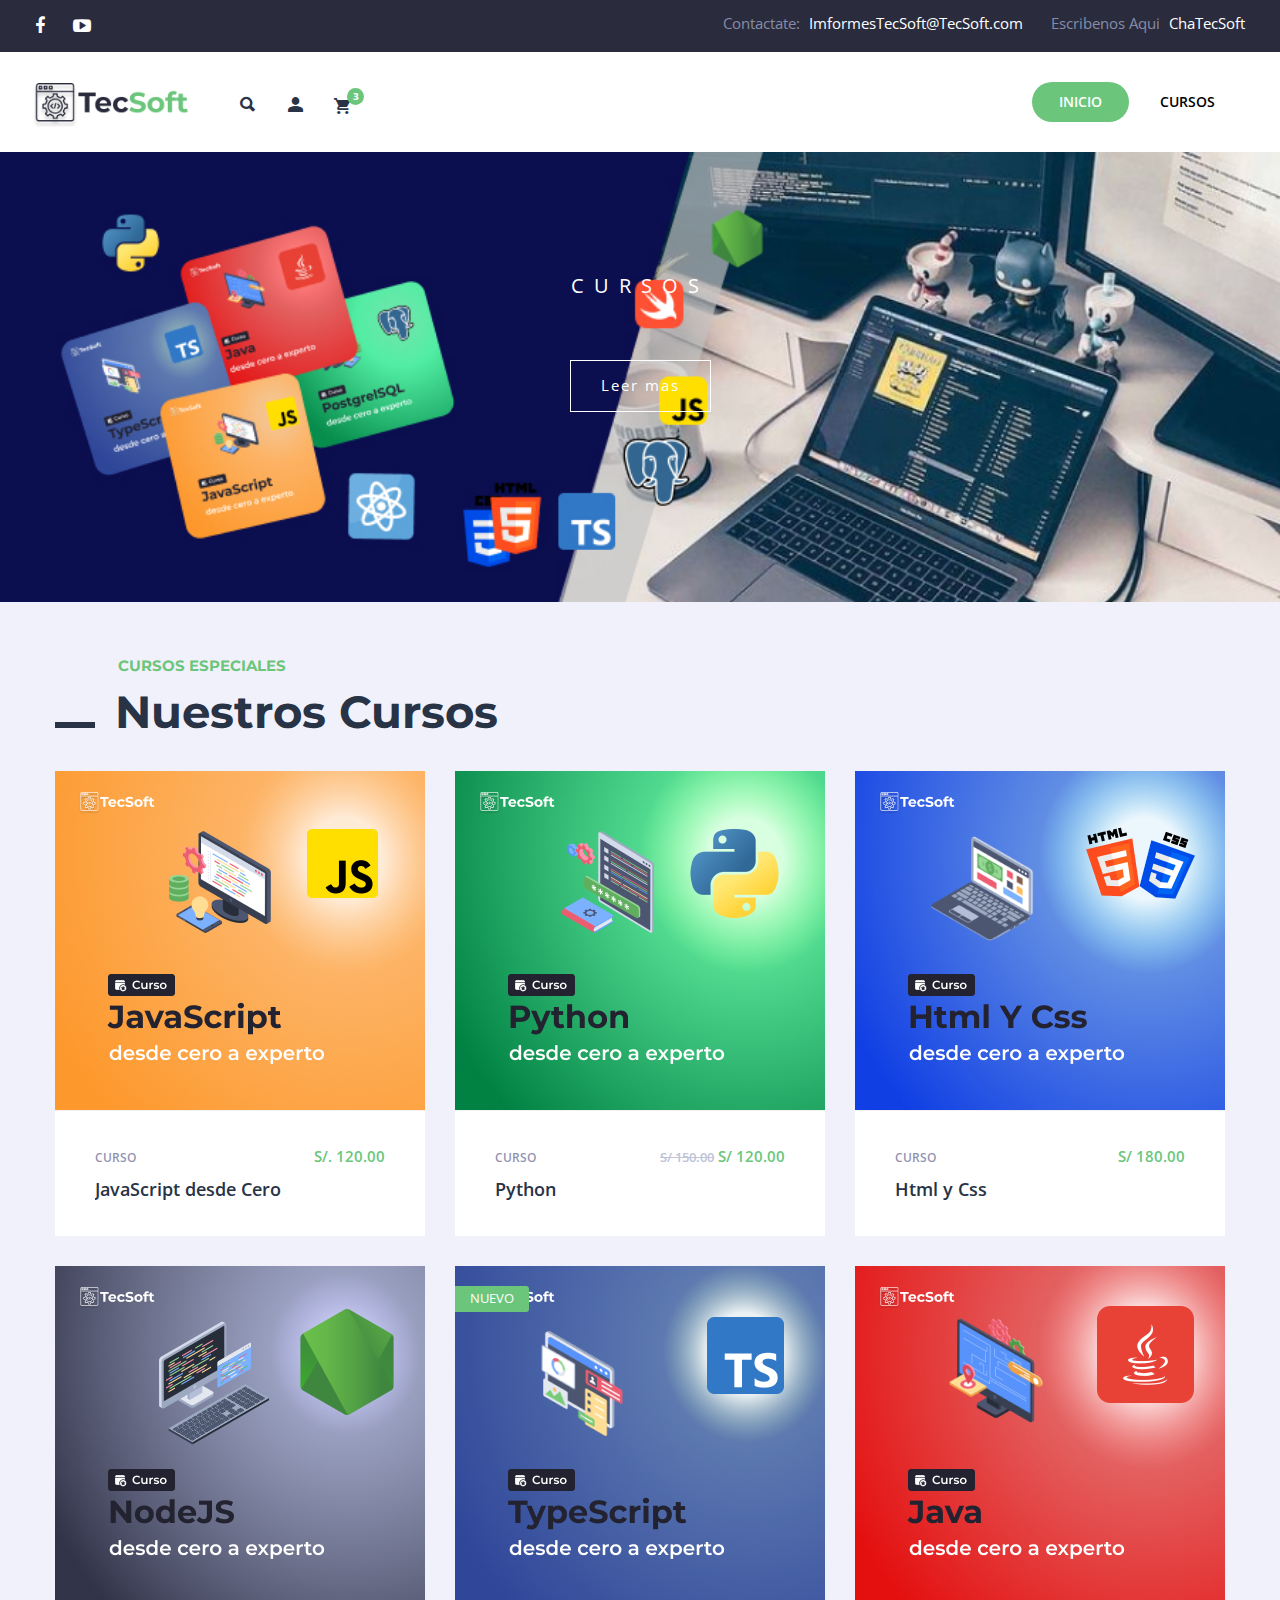
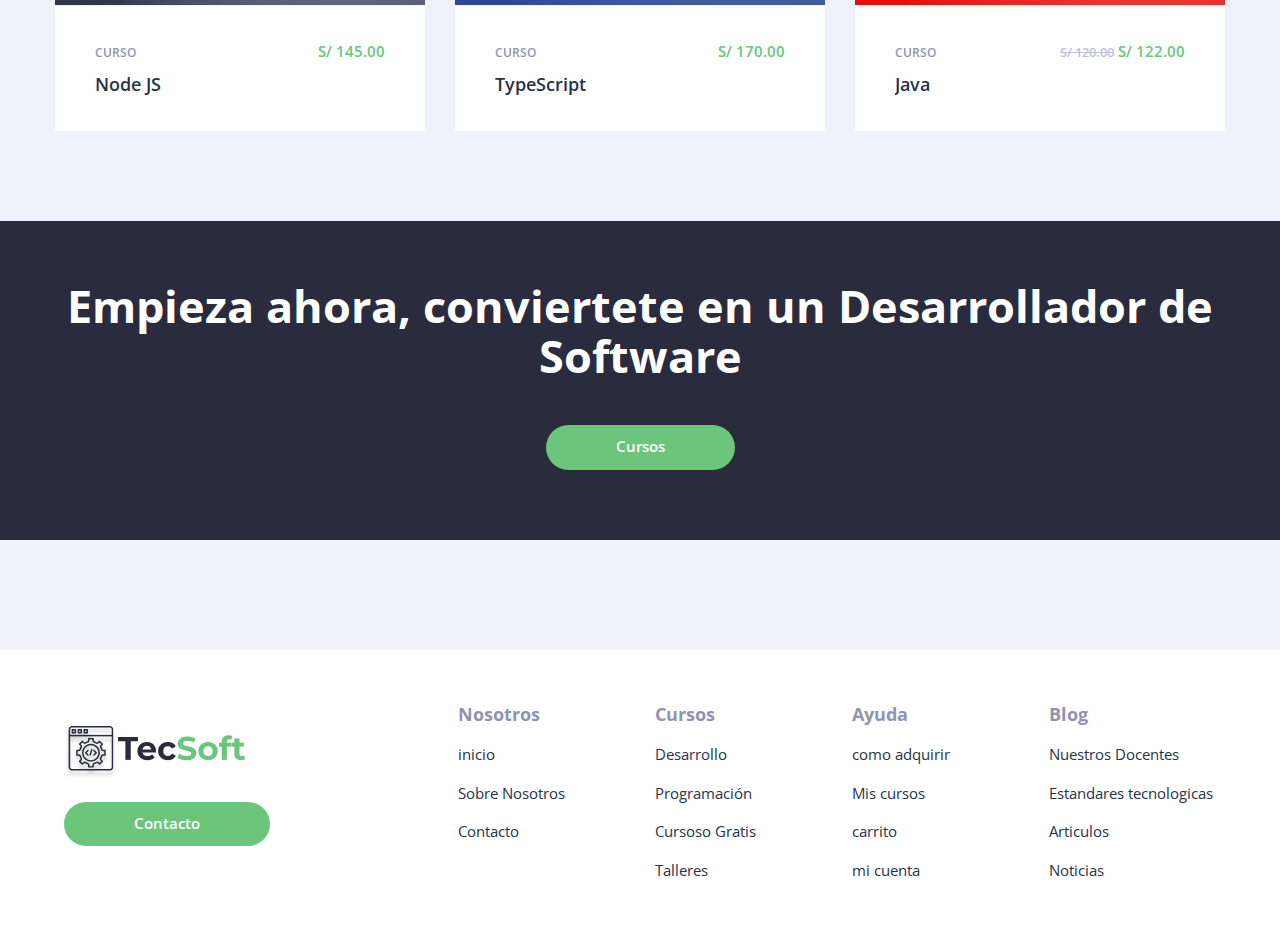
<file: index.html>
<!doctype html>
<html lang="es">
<head>

    <meta charset="UTF-8">
    <title>TecSoft - Escuela virtual de programación</title>
    <meta http-equiv="X-UA-Compatible" content="IE=edge">
    <meta name="viewport" content="width=device-width, initial-scale=1.0">
    <meta name="format-detection" content="telephone=no">

    <link href="https://fonts.googleapis.com/css?family=Montserrat:400,700,900%7COpen+Sans:300,300i,400,400i,600,600i,700,700i&amp;subset=cyrillic" rel="stylesheet">

    <link rel="stylesheet" href="css/font-awesome.min.css">
    <link rel="stylesheet" href="css/ionicons.min.css">

    <link rel="stylesheet" href="css/bootstrap.css">
    <link rel="stylesheet" href="css/jquery.formstyler.css">
    <link rel="stylesheet" href="css/flexslider.css">
    <link rel="stylesheet" href="css/jquery.fancybox.css">
    <link rel="stylesheet" href="css/ion.rangeSlider.css">
    <link rel="stylesheet" href="css/jquery.mThumbnailScroller.css">
    <link rel="stylesheet" href="css/chosen.css">

    <link rel="stylesheet" href="./css/style.css">
    <link rel="stylesheet" href="css/elements.css">
    <link rel="stylesheet" href="css/media.css">
    <link rel="stylesheet" href="css/elements-media.css">

</head>
<body>
<div id="page" class="site">
    
    <!-- super header parte principal -->
    <div class="container-fluid page-styling site-header-before">
        <div class="row">

            <!-- Seccion de de redes sociales -->
            <div class="col-lg-4">
                <ul class="links_list links_list-align-left align-center-desktop topbar-social">
                    <li>
                        <p class="links_list-value">
                            <a href="http://facebook.com" target="_blank" rel="nofollow">
                                <i class="fa fa-facebook"></i>
                            </a>
                        </p>
                    </li>
                    <li>
                        <p class="links_list-value">
                            <a href="http://youtube.com" target="_blank" rel="nofollow">
                                <i class="fa fa-youtube-play"></i>
                            </a>
                        </p>
                    </li>
                </ul>
            </div>

            <!-- Seccion de direciones  -->
            <div class="col-lg-8">
                <ul class="links_list links_list-align-right align-center-desktop topbar-contacts">
                    
                    <li>
                        <p class="links_list-label">
                            Contactate:
                        </p>
                        <p class="links_list-value">
                            <a href="mailto:support@email.com">ImformesTecSoft@TecSoft.com</a>
                        </p>
                    </li>
                    <li>
                        <p class="links_list-label">
                            Escribenos Aqui
                        </p>
                        <p class="links_list-value">
                            <a href="tel:4785929899">ChaTecSoft</a>
                        </p>
                    </li>
                </ul>
            </div>
        </div>
    </div>
    <!-- Final de  -->



    <div class="site-header">
        <p class="h-logo">
            <a href="index.html"><img src="/img/iconoTecSoft.png"  alt="TecSoft"></a>
        </p>

        <div class="h-shop">
            <form method="get" action="#" class="h-search" id="h-search">
                <input type="text" placeholder="Search...">
                <button type="submit"><i class="ion-search"></i></button>
            </form>
            <ul class="h-shop-links">
            <li class="h-search-btn" id="h-search-btn"><i class="ion-search"></i></li>
            <li class="h-shop-icon h-profile">
                <a href="auth.html" title="My Account">
                    <i class="ion-android-person"></i>
                </a>
                <ul class="h-profile-links">
                    <li><a href="auth.html">Inicia Sesion / Registrate</a></li>
                </ul>
            </li>
            <li class="h-cart">
                <a class="cart-contents" href="/pages/carrito.html">
                    <p class="h-cart-icon">
                        <i class="ion-android-cart"></i>
                        <span>3</span>
                    </p>
                </a>
                <div class="widget_shopping_cart">
                </div>
            </li>

            
            <!-- Responsive -->
            <li class="h-menu-btn" id="h-menu-btn">
                <i class="ion-navicon"></i> Menu
            </li>

        </ul>
    </div>
    <div class="mainmenu">
        <nav id="h-menu" class="h-menu">
            <ul>
                <li class="active">
                    <a href="index.html">Inicio</a>
                </li>

                <li class="">
                    <a href="./pages/cursos.html">Cursos</a>
                </li>
                
            </ul>
        </nav>
    </div>
</div>

    <div>

    <div id="content" class="site-content"><div id="primary" class="content-area width-full">
        <main id="main" class="site-main">
            <div class="maincont page-styling page-full">


                <div class="heroblock" style="background-image: url(http://placehold.it/1920x675);">
                    <p class="heroblock-subttl"><a href="cursos.html">Cursos</a></p>
                    <h3 class="heroblock-ttl"></h3>
                    <a href="catalog-gallery.html" class="btn">Leer mas</a>
                </div>

                <div class="container mb60 page-styling row-wrap-container row-wrap-nottl">
                    <p class="maincont-subttl">Cursos Especiales</p>
                    <h2 class="mb35 heading-multishop">Nuestros Cursos</h2>
                    <div class="row prod-items prod-items-3">
                        <!-- numero 1 -->
                        <article class="cf-sm-6 cf-md-4 cf-lg-4 col-xs-6 col-sm-6 col-md-4 col-lg-4 sectgl-item">
                            <div class="sectgl prod-i">
                                <div class="prod-i-top">
                                    <a class="prod-i-img" href="product.html">
                                        <img src="./img/javascript.png" alt="">
                                    </a>
                                    <div class="prod-i-actions">
                                        <div class="prod-i-actions-in">
                                            <div class="prod-li-favorites">
                                                <a href="#" class="hover-label add_to_wishlist">
                                                    <i class="icon ion-heart"></i>
                                                    <span>Favoritos</span>
                                                </a>
                                            </div>
                                            <p class="prod-quickview">
                                                <a href="#" class="hover-label quick-view">
                                                    <i class="icon ion-plus"></i>
                                                    <span>Ver</span>
                                                </a>
                                            </p>
                                            <p class="prod-i-cart">
                                                <a href="#" class="hover-label prod-addbtn">
                                                    <i class="icon ion-android-cart"></i>
                                                    <span>Agregar</span>
                                                </a>
                                            </p>
                                        </div>
                                    </div>
                                </div>
                                <div class="prod-i-bot">
                                    <div class="prod-i-info">
                                        <p class="prod-i-price">S/. 120.00</p>
                                        <p class="prod-i-categ"><a href="catalog-gallery.html">Curso</a></p>
                                    </div>
                                    <h3 class="prod-i-ttl"><a href="product.html">JavaScript desde Cero</a></h3>
                                </div>
                            </div>
                        </article> 
                        
                        

                        <article class="cf-sm-6 cf-md-4 cf-lg-4 col-xs-6 col-sm-6 col-md-4 col-lg-4 sectgl-item">
                        <div class="sectgl prod-i">
                            <div class="prod-i-top">
                                <a class="prod-i-img" href="product.html">
                                    <img src="./img/python.png" alt="">
                                </a>
                                <div class="prod-i-actions">
                                    <div class="prod-i-actions-in">
                                        <div class="prod-li-favorites">
                                            <a href="#" class="hover-label add_to_wishlist">
                                                <i class="icon ion-heart"></i>
                                                <span>Favoritos</span>
                                            </a>
                                        </div>
                                        <p class="prod-quickview">
                                            <a href="#" class="hover-label quick-view">
                                                <i class="icon ion-plus"></i>
                                                <span>Ver</span>
                                            </a>
                                        </p>
                                        <p class="prod-i-cart">
                                            <a href="#" class="hover-label prod-addbtn">
                                                <i class="icon ion-android-cart"></i>
                                                <span>Agregar</span>
                                            </a>
                                        </p>
                                    </div>
                                </div>
                            </div>
                            <div class="prod-i-bot">
                                <div class="prod-i-info">
                                    <p class="prod-i-price"><del>S/ 150.00</del> S/ 120.00</p>
                                    <p class="prod-i-categ"><a href="catalog-gallery.html">Curso</a></p>
                                </div>
                                <h3 class="prod-i-ttl"><a href="product.html">Python</a></h3>
                            </div>
                        </div>
                        </article> 
                        <article class="cf-sm-6 cf-md-4 cf-lg-4 col-xs-6 col-sm-6 col-md-4 col-lg-4 sectgl-item">
                        <div class="sectgl prod-i">
                            <div class="prod-i-top">
                                <a class="prod-i-img" href="product.html">
                                    <img src="./img/html-css.png" alt="">
                                </a>
                                <div class="prod-i-actions">
                                    <div class="prod-i-actions-in">
                                        <div class="prod-li-favorites">
                                            <a href="#" class="hover-label add_to_wishlist">
                                                <i class="icon ion-heart"></i>
                                                <span>Favoritos</span>
                                            </a>
                                        </div>
                                        <p class="prod-quickview">
                                            <a href="#" class="hover-label quick-view">
                                                <i class="icon ion-plus"></i>
                                                <span>Ver</span>
                                            </a>
                                        </p>
                                        <p class="prod-i-cart">
                                            <a href="#" class="hover-label prod-addbtn">
                                                <i class="icon ion-android-cart"></i>
                                                <span>Agregar</span>
                                            </a>
                                        </p>
                                    </div>
                                </div>
                            </div>
                            <div class="prod-i-bot">
                                <div class="prod-i-info">
                                    <p class="prod-i-price">S/ 180.00</p>
                                    <p class="prod-i-categ"><a href="catalog-gallery.html">Curso</a></p>
                                </div>
                                <h3 class="prod-i-ttl"><a href="product.html">Html y Css</a></h3>
                            </div>
                        </div>
                        </article>  
                         
                        <article class="cf-sm-6 cf-md-4 cf-lg-4 col-xs-6 col-sm-6 col-md-4 col-lg-4 sectgl-item">
                        <div class="sectgl prod-i">
                            <div class="prod-i-top">
                                <a class="prod-i-img" href="product.html">
                                    <img src="./img/nodejs.png" alt="">
                                </a>
                                <div class="prod-i-actions">
                                    <div class="prod-i-actions-in">
                                        <div class="prod-li-favorites">
                                            <a href="#" class="hover-label add_to_wishlist">
                                                <i class="icon ion-heart"></i>
                                                <span>Favoritos</span>
                                            </a>
                                        </div>
                                        <p class="prod-quickview">
                                            <a href="#" class="hover-label quick-view">
                                                <i class="icon ion-plus"></i>
                                                <span>Ver</span>
                                            </a>
                                        </p>
                                        <p class="prod-i-cart">
                                            <a href="#" class="hover-label prod-addbtn">
                                                <i class="icon ion-android-cart"></i>
                                                <span>Agregar</span>
                                            </a>
                                        </p>
                                    </div>
                                </div>
                            </div>
                            <div class="prod-i-bot">
                                <div class="prod-i-info">
                                    <p class="prod-i-price">S/ 145.00</p>
                                    <p class="prod-i-categ"><a href="catalog-gallery.html">Curso</a></p>
                                </div>
                                <h3 class="prod-i-ttl"><a href="product.html">Node JS</a></h3>
                            </div>
                        </div>
                    </article>                    <article class="cf-sm-6 cf-md-4 cf-lg-4 col-xs-6 col-sm-6 col-md-4 col-lg-4 sectgl-item">
                        <div class="sectgl prod-i">
                            <div class="prod-i-top">
                                <a class="prod-i-img" href="product.html">
                                    <img src="./img/typescript.png" alt="">
                                </a>
                                <div class="prod-i-actions">
                                    <div class="prod-i-actions-in">
                                        <div class="prod-li-favorites">
                                            <a href="#" class="hover-label add_to_wishlist">
                                                <i class="icon ion-heart"></i>
                                                <span>Favoritos</span>
                                            </a>
                                        </div>
                                        <p class="prod-quickview">
                                            <a href="#" class="hover-label quick-view">
                                                <i class="icon ion-plus"></i>
                                                <span>Ver</span>
                                            </a>
                                        </p>
                                        <p class="prod-i-cart">
                                            <a href="#" class="hover-label prod-addbtn">
                                                <i class="icon ion-android-cart"></i>
                                                <span>Agregar</span>
                                            </a>
                                        </p>
                                    </div>
                                </div>
                                <p class="prod-i-badge"><span>nuevo</span></p>
                            </div>
                            <div class="prod-i-bot">
                                <div class="prod-i-info">
                                    <p class="prod-i-price">S/ 170.00</p>
                                    <p class="prod-i-categ"><a href="catalog-gallery.html">Curso</a></p>
                                </div>
                                <h3 class="prod-i-ttl"><a href="product.html">TypeScript</a></h3>
                            </div>
                        </div>
                    </article>                    
                    <article class="cf-sm-6 cf-md-4 cf-lg-4 col-xs-6 col-sm-6 col-md-4 col-lg-4 sectgl-item">
                        <div class="sectgl prod-i">
                            <div class="prod-i-top">
                                <a class="prod-i-img" href="product.html">
                                    <img src="./img/java.png" alt="">
                                </a>
                                <div class="prod-i-actions">
                                    <div class="prod-i-actions-in">
                                        <div class="prod-li-favorites">
                                            <a href="#" class="hover-label add_to_wishlist">
                                                <i class="icon ion-heart"></i>
                                                <span>Favoritos</span>
                                            </a>
                                        </div>
                                        <p class="prod-quickview">
                                            <a href="#" class="hover-label quick-view">
                                                <i class="icon ion-plus"></i>
                                                <span>Ver</span>
                                            </a>
                                        </p>
                                        <p class="prod-i-cart">
                                            <a href="#" class="hover-label prod-addbtn">
                                                <i class="icon ion-android-cart"></i>
                                                <span>Agregar</span>
                                            </a>
                                        </p>
                                    </div>
                                </div>
                            </div>
                            <div class="prod-i-bot">
                                <div class="prod-i-info">
                                    <p class="prod-i-price"><del>S/ 120.00</del>  S/ 122.00</p>
                                    <p class="prod-i-categ"><a href="catalog-gallery.html">Curso</a></p>
                                </div>
                                <h3 class="prod-i-ttl"><a href="product.html">Java</a></h3>
                            </div>
                        </div>
                    </article>                    
                     
                    </div>
                </div>
                <div class="page-styling row-wrap-full align-center front-title-block">
                    <h2>Empieza ahora, conviertete en un Desarrollador de Software</h2>
                    <a class="mb40 btn-multishop" href="catalog-gallery.html">Cursos</a>
                </div>
            </div>
        </main>
    </div>   
</div>

    <div class="container-fluid blog-sb-widgets page-styling site-footer">
        <div class="row">
            <div class="col-sm-12 col-md-4 widget align-center-tablet f-logo-wrap">
                <a href="index.html" class="f-logo">
                    <img src="./img/iconoTecSoft.png" alt="">
                </a>
                <p></p>
                <button class="btn callback">Contacto</button>
            </div>
            <div class="col-xs-6 col-sm-3 col-md-2 align-center-mobile widget">
                <h3 class="widgettitle">Nosotros</h3>
                <ul class="menu">
                    <li>
                        <a href="index.html">inicio</a>
                    </li>
                    <li>
                        <a href="about.html">Sobre Nosotros</a>
                    </li>
                    <li>
                        <a href="contacts.html">Contacto</a>
                    </li>
                </ul>
            </div>
            <div class="col-xs-6 col-sm-3 col-md-2 align-center-mobile widget">
                <h3 class="widgettitle">Cursos</h3>
                <ul class="menu">
                    <li>
                        <a href="catalog-list.html">Desarrollo</a>
                    </li>
                    <li>
                        <a href="catalog-gallery.html">Programación</a>
                    </li>
                    <li>
                        <a href="catalog-gallery-full.html">Cursoso Gratis</a>
                    </li>
                    <li>
                        <a href="catalog-gallery.html">Talleres</a>
                    </li>
                </ul>
            </div>
            <div class="col-xs-6 col-sm-3 col-md-2 align-center-mobile widget">
                <h3 class="widgettitle">Ayuda</h3>
                <ul class="menu">
                    <li>
                        <a href="#">como adquirir</a>
                    </li>
                    <li>
                        <a href="#">Mis cursos</a>
                    </li>
                    <li>
                        <a href="#">carrito</a>
                    </li>
                    <li>
                        <a href="#">mi cuenta</a>
                    </li>
                </ul>
            </div>
            <div class="col-xs-6 col-sm-3 col-md-2 align-center-mobile widget">
                <h3 class="widgettitle">Blog</h3>
                <ul class="menu">
                    <li>
                        <a href="#">Nuestros Docentes</a>
                    </li>
                    <li>
                        <a href="#">Estandares tecnologicas</a>
                    </li>
                    <li>
                        <a href="#">Articulos</a>
                    </li>
                    <li>
                        <a href="#">Noticias</a>
                    </li>
                </ul>
            </div>
        </div>
    </div>
</div>


</body>
</html>
</file>
<file: css/ion.rangeSlider.css>
/* Ion.RangeSlider
// css version 2.0.3
// © 2013-2014 Denis Ineshin | IonDen.com
// ===================================================================================================================*/

/* =====================================================================================================================
// RangeSlider */

.irs {
    position: relative; display: block;
    -webkit-touch-callout: none;
    -webkit-user-select: none;
     -khtml-user-select: none;
       -moz-user-select: none;
        -ms-user-select: none;
            user-select: none;
}
    .irs-line {
        position: relative; display: block;
        overflow: hidden;
        outline: none !important;
    }
        .irs-line-left, .irs-line-mid, .irs-line-right {
            position: absolute; display: block;
            top: 0;
        }
        .irs-line-left {
            left: 0; width: 11%;
        }
        .irs-line-mid {
            left: 9%; width: 82%;
        }
        .irs-line-right {
            right: 0; width: 11%;
        }

    .irs-bar {
        position: absolute; display: block;
        left: 0; width: 0;
    }
        .irs-bar-edge {
            position: absolute; display: block;
            top: 0; left: 0;
        }

    .irs-shadow {
        position: absolute; display: none;
        left: 0; width: 0;
    }

    .irs-slider {
        position: absolute; display: block;
        cursor: default;
        z-index: 1;
    }
        .irs-slider.single {

        }
        .irs-slider.from {

        }
        .irs-slider.to {

        }
        .irs-slider.type_last {
            z-index: 2;
        }

    .irs-min {
        position: absolute; display: block;
        left: 0;
        cursor: default;
    }
    .irs-max {
        position: absolute; display: block;
        right: 0;
        cursor: default;
    }

    .irs-from, .irs-to, .irs-single {
        position: absolute; display: block;
        top: 0; left: 0;
        cursor: default;
        white-space: nowrap;
    }

.irs-grid {
    position: absolute; display: none;
    bottom: 0; left: 0;
    width: 100%; height: 20px;
}
.irs-with-grid .irs-grid {
    display: block;
}
    .irs-grid-pol {
        position: absolute;
        top: 0; left: 0;
        width: 1px; height: 8px;
        background: #000;
    }
    .irs-grid-pol.small {
        height: 4px;
    }
    .irs-grid-text {
        position: absolute;
        bottom: 0; left: 0;
        white-space: nowrap;
        text-align: center;
        font-size: 9px; line-height: 9px;
        padding: 0 3px;
        color: #000;
    }

.irs-disable-mask {
    position: absolute; display: block;
    top: 0; left: -1%;
    width: 102%; height: 100%;
    cursor: default;
    background: rgba(0,0,0,0.0);
    z-index: 2;
}
.irs-disabled {
    opacity: 0.4;
}
.lt-ie9 .irs-disabled {
    filter: alpha(opacity=40);
}


.irs-hidden-input {
    position: absolute !important;
    display: block !important;
    top: 0 !important;
    left: 0 !important;
    width: 0 !important;
    height: 0 !important;
    font-size: 0 !important;
    line-height: 0 !important;
    padding: 0 !important;
    margin: 0 !important;
    outline: none !important;
    z-index: -9999 !important;
    background: none !important;
    border-style: solid !important;
    border-color: transparent !important;
}








/* Ion.RangeSlider, Flat UI Skin
// css version 2.0.3
// © Denis Ineshin, 2014    https://github.com/IonDen
// ===================================================================================================================*/

/* =====================================================================================================================
// Skin details */

.irs-line-mid,
.irs-line-left,
.irs-line-right,
.irs-bar,
.irs-bar-edge,
.irs-slider {
    background: url(../img/sprite-skin-flat.png) repeat-x;
}

.irs {
    height: 40px;
}
.irs-with-grid {
    height: 60px;
}
.irs-line {
    height: 12px; top: 25px;
}
.irs-line-left {
    height: 12px;
    background-position: 0 -30px;
}
.irs-line-mid {
    height: 12px;
    background-position: 0 0;
}
.irs-line-right {
    height: 12px;
    background-position: 100% -30px;
}

.irs-bar {
    height: 12px; top: 25px;
    background-position: 0 -60px;
}
.irs-bar-edge {
    top: 25px;
    height: 12px; width: 9px;
    background-position: 0 -90px;
}

.irs-shadow {
    height: 3px; top: 34px;
    background: #000;
    opacity: 0.25;
}
.lt-ie9 .irs-shadow {
    filter: alpha(opacity=25);
}

.irs-slider {
    width: 16px; height: 18px;
    top: 22px;
    background-position: 0 -120px;
}
.irs-slider.state_hover, .irs-slider:hover {
    background-position: 0 -150px;
}

.irs-min, .irs-max {
    color: #999;
    font-size: 10px; line-height: 1.333;
    text-shadow: none;
    top: 0; padding: 1px 3px;
    background: #e1e4e9;
    -moz-border-radius: 4px;
    border-radius: 4px;
}

.irs-from, .irs-to, .irs-single {
    color: #fff;
    font-size: 10px; line-height: 1.333;
    text-shadow: none;
    padding: 1px 5px;
    background: #ff3100;
    -moz-border-radius: 4px;
    border-radius: 4px;
}
.irs-from:after, .irs-to:after, .irs-single:after {
    position: absolute; display: block; content: "";
    bottom: -6px; left: 50%;
    width: 0; height: 0;
    margin-left: -3px;
    overflow: hidden;
    border: 3px solid transparent;
    border-top-color: #ff3100;
}


.irs-grid-pol {
    background: #e1e4e9;
}
.irs-grid-text {
    color: #999;
}

.irs-disabled {
}
</file>
<file: css/media.css>
.cf-lg-2:nth-child(6n+1),
.cf-lg-3:nth-child(4n+1),
.cf-lg-4:nth-child(3n+1),
.cf-lg-6:nth-child(2n+1) {
    clear: left;
}
@media only screen and (max-width : 1220px) {
    .cf-md-2:nth-child(n),
    .cf-md-3:nth-child(n),
    .cf-md-4:nth-child(n),
    .cf-md-6:nth-child(n) {
        clear: none;
    }
    .cf-md-2:nth-child(6n+1),
    .cf-md-3:nth-child(4n+1),
    .cf-md-4:nth-child(3n+1),
    .cf-md-6:nth-child(2n+1) {
        clear: left;
    }
}
@media only screen and (max-width : 992px) {
    .cf-sm-2:nth-child(n),
    .cf-sm-3:nth-child(n),
    .cf-sm-4:nth-child(n),
    .cf-sm-6:nth-child(n) {
        clear: none;
    }
    .cf-sm-2:nth-child(6n+1),
    .cf-sm-3:nth-child(4n+1),
    .cf-sm-4:nth-child(3n+1),
    .cf-sm-6:nth-child(2n+1) {
        clear: left;
    }
}
@media only screen and (max-width : 768px) {
    .cf-xs-2:nth-child(n),
    .cf-xs-3:nth-child(n),
    .cf-xs-4:nth-child(n),
    .cf-xs-6:nth-child(n) {
        clear: none;
    }
    .cf-xs-2:nth-child(6n+1),
    .cf-xs-3:nth-child(4n+1),
    .cf-xs-4:nth-child(3n+1),
    .cf-xs-6:nth-child(2n+1) {
        clear: left;
    }
}





@media only screen and (max-width : 1220px) {

    /* CONTAINER */
    .cont {
        width: 970px;
    }
    .cont-inner {
        max-width: 940px;
    }
    /* CONTAINER */


    /* FRONT */
    .frontcategs {
        min-width: 939px;
    }
    /* FRONT */


    /* POST */
    .s-post .post-video {
        height: 493px;
    }
    /* POST */





    /* GET SPECIAL */
    .getspec .getspec-cont h3 {
        font-size: 47px;
    }
    .getspec .getspec-cont {
        font-size: 35px;
    }
    /* GET SPECIAL */



    /* PAGE */
    .archive.woocommerce-page ul.cont-sections,
    ul.cont-sections {
        position: relative;
        right: auto;
        top: auto;
        background: transparent;
        max-width: 100%;
        padding: 0 0 15px;
        display: block;
        width: auto;
        text-align: left;
        margin: 0;
        height: auto;
    }
    .archive.woocommerce-page ul.cont-sections li,
    ul.cont-sections li {
        margin: 0;
        padding: 0 30px 12px 0;
    }
    /*.maincont ul.cont-sections + .section-count {
        margin-top: 0;
    }*/
    ul.cont-sections .cont-sections-more {
        display: none !important;
    }
    /* PAGE */


    /* FILTER */
    .section-filter .woof_sid_auto_shortcode .woof_container .section-filter-label {
        width: 17%;
    }
    .section-filter .woof_sid_auto_shortcode .woof_container .woof_list_radio,
    .section-filter .woof_sid_auto_shortcode .woof_container .woof_list_checkbox,
    .section-filter .woof_sid_auto_shortcode .woof_container .chosen-container.chosen-container-single,
    .section-filter .woof_sid_auto_shortcode .woof_container .chosen-container.chosen-container-multi {
        width: 78% !important;
        margin: 6px 0 6px 4% !important;
    }

    .section-sb .woof_container .section-filter-label {
        width: auto;
    }
    /* FILTER */


    /* SECTION */
    /*.section-top .section-view {
        padding: 0 17px 0 22px;
    }
    .section-top .section-view .section-view-ttl {
        padding: 0 28px 0 0;
    }
    .section-top .section-sort {
        padding: 0 17px 0 22px;
    }
    .section-top .section-sort .section-sort-ttl {
        padding: 0 28px 0 0;
    }
    .section-top .section-prices {
        padding: 0 17px 0 22px;
    }
    .section-top .section-prices .section-prices-ttl {
        padding: 0 28px 0 0;
    }*/

    /*.maincont .section-gallery .sectgl {
        margin: 0 3.5% 26px 0;
        width: 31%;
    }
    .maincont .section-gallery .sectgl:nth-child(4n) {
        margin-right: 3.5%;
    }
    .maincont .section-gallery .sectgl:nth-child(4n+1) {
        clear: none;
    }
    .maincont .section-gallery .sectgl:nth-child(3n) {
        margin-right: 0;
    }
    .maincont .section-gallery .sectgl:nth-child(3n+1) {
        clear: left;
    }*/
    .quick-view-modal {
        width: 930px;
    }
    /* SECTION */


    /* CART */
    .cart-actions .cart-collaterals {
        padding: 0 0 0 6%;
    }
    .cart-actions .wc-proceed-to-checkout {
        padding: 4px 0 0;
    }
    /* CART */

}

@media only screen and (max-width : 992px) {
    .cont {
        width: 750px;
    }

    .cont-inner {
        max-width: 720px;
    }


    /* FRONT */
    .frontcategs {
        min-width: 719px;
    }
    /* FRONT */



    /* FILTER */
    .section-filter .woof_sid_auto_shortcode .woof_container .section-filter-label {
        width: 23%;
    }
    .section-filter .woof_sid_auto_shortcode .woof_container .woof_list_radio,
    .section-filter .woof_sid_auto_shortcode .woof_container .woof_list_checkbox,
    .section-filter .woof_sid_auto_shortcode .woof_container .chosen-container.chosen-container-single,
    .section-filter .woof_sid_auto_shortcode .woof_container .chosen-container.chosen-container-multi {
        width: 72% !important;
        margin: 6px 0 6px 4% !important;
    }

    .section-sb {
        float: none;
        width: auto;
        margin: 0 0 30px;
    }
    .section-list-withsb {
        float: none;
        width: auto;
    }
    .section-wrap-withsb .woof_submit_search_form_container .woof_reset_search_form {
        position: relative;
        right: auto;
        top: auto;
        float: none !important;
        margin: 0 0 30px 30px;
    }

    .section-sb .blog-sb-widget .widgettitle {
        margin: 0;
        cursor: pointer;
        transition: margin 0.4s, color 0.2s;
        position: relative;
    }
    .section-sb .blog-sb-widget .widgettitle:hover {
        color: #6bc67c;
    }
    .section-sb .blog-sb-widget .widgettitle:after {
        content: '\f107';
        font-family: FontAwesome;
        display: inline-block;
        vertical-align: middle;
        margin: 0 0 0 13px;
        font-size: 22px;
        font-weight: 400;
    }
    .section-sb .blog-sb-widget .widgettitle.opened:after {
        content: '\f106';
    }
    .section-sb .blog-sb-widget .widgettitle.opened {
        margin-bottom: 18px;
    }
    .section-sb .blog-sb-widget .widgettitle + * {
        display: none;
    }
    /* FILTER */


    /* SECTION */
    .categs-list li {
        width: 25%;
    }
    /*.section-top {
        padding: 0 0 0 145px;
    }
    .section-top .section-view {
        padding: 11px 7px 0px 15px;
        width: 50%;
    }
    .section-top .section-view:after {
        display: none;
    }
    .section-top .section-view .section-view-ttl {
        padding: 0 28px 0 0;
    }
    .section-top .section-sort {
        width: 50%;
        padding: 11px 7px 0px 15px;
    }
    .section-top .section-sort:after {
        display: none;
    }
    .section-top .section-sort .section-sort-ttl {
        padding: 0 28px 0 0;
    }*/
    .section-top {
        padding: 0 0 20px;
    }
    .section-top .section-top-sort {
        position: relative;
        top: auto;
        right: auto;
    }
    .section-top .products-per-page,
    .section-top .section-sort,
    .section-top .section-view {
        position: relative;
        margin: 0 30px 25px 0;
        float: left;
    }
    .section-top .products-per-page {
        margin: 0 0 25px 0;
    }
    /* SECTION */


    /* CART */

    .cart-actions .coupon {
        float: none;
        width: 100%;
        margin: 0 0 20px;
    }
    .cart-actions .cart-collaterals {
        padding: 0;
        float: none;
        width: 100%;
    }
    /* CART */



    /* CONTACTS */
    .contacts-col1 {
        width: 50%;
        padding: 0 3% 0 0;
    }
    .contacts-col2 {
        width: 50%;
        padding: 0 0 0 0;
    }
    .contacts-form {
        float: none;
        width: 100%;
        text-align: center;
        clear: both;
        max-width: 300px;
        margin: 0 auto;
    }
    /* CONTACTS */


    /* BLOG */
    .blog-cont {
        float: none;
        width: auto;
        margin: 0 -15px;
    }
    .blog-grid-i {
        width: 50%;
        margin: 0 0 26px;
        padding: 0 15px;
    }
    .blog-sb {
        float: none;
        width: 100%;
        margin-top: 27px;
    }
    .blog-full .blog-cont .blog-grid-i {
        width: 50%;
    }
    .blog-left .blog-cont .blog-grid-i {
        width: 50%;
        margin: 0 0 26px;
        padding: 0 15px;
    }
    .post-sidebar .s-post {
        float: none;
        width: 100%;
        margin-right: 0;
    }
    .post-sidebar .blog-sb {
        margin-top: 30px;
    }
    .post-sidebar-left .s-post {
        float: none;
        width: 100%;
        margin-right: 0;
        margin-top: 30px !important;
    }
    .post-sidebar-left .blog-sb {
        margin-top: 30px;
    }
    /* BLOG */


    /* POST */
    .s-post .post-video {
        height: 370px;
    }
    /* POST */


    /* ABOUT US */
    .about-gallery li {
        width: 33.333333333%;
    }
    /* ABOUT US */


    /* OTHER */
    .wccm-table-wrapper .wccm-table .wccm-thumb {
        min-width: 120px;
        height: 120px;
    }
    .wccm-table-wrapper .wccm-table .wccm-td {
        width: 140px !important;
        min-width: 140px !important;
    }
    .wccm-td a {
        font-size: 15px;
    }
    .wccm-table-wrapper .wccm-table .wccm-td .price {
        font-size: 17px;
    }
    /* OTHER */

}

@media only screen and (max-width : 768px) {

    .cont {
        width: auto;
    }
    .page-cont {
        padding: 45px 30px 50px;
    }

    .cont-inner {
        width: auto;
        max-width: initial;
    }
    .vc_row .cont-inner .vc_row {
        margin-left: auto;
        margin-right: auto;
    }


    /* FRONT CATEGORIES */
    .frontcategs {
        display: block;
        text-align: center;
        position: relative !important;
        width: 100% !important;
        top: auto !important;
        left: auto !important;
        min-width: initial;
    }
    .frontcategs li {
        width: auto;
        display: inline-block;
        vertical-align: top;
        margin: 0 1% 25px;
        width: 30%;
    }
    .fs-pager-wrapper a {
        margin: 12px 0 12px 0;
    }
    /* FRONT CATEGORIES */




    /* GET SPECIAL */
    .getspec {
        padding-top: 20px;
        padding-bottom: 20px;
        position: relative;
        text-align: center;
    }
    .getspec.getspec-right {
        text-align: center;
    }
    .getspec .getspec-cont {
        z-index: 2;
        position: relative;
        background: rgba(255,255,255,0.4);
        border-radius: 3px;
        text-align: center;
        max-width: 100%;
        padding: 20px;
        font-size: 30px;
    }
    .getspec .getspec-cont h3 {
        font-size: 40px;
    }
    .getspec .getspec-img {
        z-index: 1;
        position: absolute;
        display: block;
        left: 0;
        right: 0;
        height: 100%;
        overflow: hidden;
        top: 0;
        margin: 0 0 0 0px;
    }
    .getspec.getspec-right .getspec-img {
        left: 0;
        right: 0;
        margin: 0;
    }
    .getspec .getspec-img img {
        margin: 0 auto;
    }
    /* GET SPECIAL */



    /* SECTION */
    .categs-list li {
        width: 33.33333%;
    }
    /* SECTION */


    /* POST */
    .maincont .post-comment p.comment-meta {
        position: relative;
        top: auto;
        margin: 0 0 5px;
        right: auto;
    }
    /* POST */



    /* ABOUT US */
    body .aboutus-img {
        position: relative;
        top: auto;
        bottom: auto;
        left: auto;
        right: auto;
        overflow: hidden;
        background: none !important;
    }
    .aboutus .aboutus-img img {
        display: block;
        height: auto;
        width: 100%;
        max-width: none;
        max-height: 800px;
        margin: 0 auto;
    }
    .aboutus-cont {
        width: 100%;
        float: none;
        padding: 32px 30px 65px 30px;
    }
    .aboutus .flex-control-nav {
        padding: 0 30px;
        width: 100%;
        bottom: 30px;
    }
    /* ABOUT US */



    /* CART */
    .maincont table.cart-table tbody tr td.product-remove {
        width: auto;
        padding: 10px 12px;
    }
    .maincont table.cart-table tbody tr td.product-remove a.remove {
        display: inline-block;
    }
    .maincont .section-list.cart-list .actions {
        text-align: center;
        overflow: hidden;
    }
    .maincont .section-list.cart-list .coupon .input-text {
        margin: 0 2% 0 0;
        width: 49%;
    }
    .maincont .section-list.cart-list .coupon input.button {
        width: 49%;
    }
    .maincont .section-list.cart-list .update_cart {
        display: block;
        margin: 5px 0 0;
        float: right;
        clear: both;
        width: 49%;
    }
    .maincont table.cart-table tr td.actions {
        text-align: center;
        overflow: hidden;
    }
    .maincont table.cart-table td.actions .coupon .input-text {
        margin: 0 2% 0 0;
        width: 49%;
    }
    .maincont table.cart-table td.actions .coupon input.button {
        width: 49%;
    }
    .maincont table.cart-table td.actions .update_cart {
        display: block;
        margin: 5px 0 0;
        float: right;
        clear: both;
        width: 49%;
    }
    .woocommerce-cart .cart_totals .shipping-calculator-form {
        padding: 8px 0 0 0;
    }
    .woocommerce-cart .cart_totals .shipping-calculator-form .jq-selectbox {
        max-width: initial;
        text-align: left;
    }

    /* CART */


    /* OTHER */
    .wccm-th {
        width: 110px;
    }
    .wccm-table-wrapper {
        margin: 0 0 0 110px;
    }
    .wccm-table-wrapper .wccm-table .wccm-thumb {
        min-width: 100px;
        height: 100px;
    }
    .wccm-table-wrapper .wccm-table .wccm-td {
        width: 120px !important;
        min-width: 120px !important;
    }
    .wccm-td a {
        font-size: 15px;
    }
    .wccm-table-wrapper .wccm-table .wccm-td .price {
        font-size: 17px;
    }
    .wccm-compare-table .wccm-tbody {
        font-size: 14px;
    }
    /* OTHER */

}



@media only screen and (max-width : 650px) {

    /* CART */
    .cart-actions .cart-subtotal {
        width: 25%;
        padding: 0;
        margin: 0 4% 20px 0;
    }
    .cart-actions .shipping {
        width: 42%;
        margin: 0 4% 20px 0;
        padding: 0 6% 0 0;
    }
    .cart-actions .order-total {
        width: 25%;
        padding: 0;
        margin: 0 0 20px;
    }
    .cart-actions .wc-proceed-to-checkout {
        padding: 0 0 0;
        float: none;
        width: auto;
        clear: both;
    }
    /* CART */

}



@media only screen and (max-width : 600px) {

    /* BLOG */
    .blog-cont {
        margin: 0;
    }
    .blog-grid-i {
        width: 100%;
        margin: 0 auto 26px;
        padding: 0;
        float: none;
        max-width: 370px;
        position: relative !important;
        left: auto !important;
        top: auto !important;
    }
    .blog-full .blog-cont {
        margin: 0;
    }
    .blog-full .blog-cont .blog-grid-i {
        width: 100%;
        margin: 0 auto 26px;
        padding: 0;
    }
    .blog-left .blog-cont .blog-grid-i {
        width: 100%;
        margin: 0 auto 26px;
        padding: 0;
    }
    /* BLOG */



    /* ABOUT US */

    .about-gallery li {
        width: 50%;
    }
    /* ABOUT US */

}

@media only screen and (max-width : 550px) {

    /* FRONT SLIDER */
    .fs-pager-wrapper {
        margin: -20px 0 0;
    }
    .fs-pager-wrapper a {
        margin: 6px 0 6px 0;
    }
    /* FRONT SLIDER */



    /* FILTER */
    .section-filter .woof_sid_auto_shortcode .woof_container .section-filter-label {
        width: 100%;
        display: block;
        text-align: left;
    }
    .section-filter .woof_sid_auto_shortcode .woof_container .woof_list_radio,
    .section-filter .woof_sid_auto_shortcode .woof_container .woof_list_checkbox,
    .section-filter .woof_sid_auto_shortcode .woof_container .chosen-container.chosen-container-single,
    .section-filter .woof_sid_auto_shortcode .woof_container .chosen-container.chosen-container-multi {
        width: 96% !important;
        display: block;
        margin: 6px 0 6px 4% !important;
        padding: 5px 15px;
    }
    /* FILTER */


    /* SECTION */
    .categs-list li {
        width: 50%;
    }
    /*.section-top {
        padding: 0 0 5px;
    }*/

    /*.maincont .section-gallery .sectgl {
        margin: 0 auto 26px !important;
        min-height: inherit;
        width: 100%;
        float: none;
        max-width: 300px;
    }*/
    /* SECTION */


    /* POST */
    .s-post .post-info {
        padding: 0;
    }
    .s-post .post-info h1 {
        margin: 0 0 7px;
        font-size: 26px;
    }
    .s-post .post-info time {
        position: relative;
        top: auto;
        left: auto;
    }
    .s-post .post-info time span {
        font-size: 35px;
        display: inline-block;
        line-height: 100%;
    }
    .post-addcomment-form input[type=email],
    .post-addcomment-form input[type=text] {
        width: 100%;
        margin: 0 0 15px;
        float: none;
    }
    /* POST */



    /* CONTACTS */
    .contacts-col1 {
        width: 100%;
        padding: 0;
    }
    .contacts-col2 {
        width: 100%;
        padding: 0;
    }
    .contacts-form {
        max-width: none;
        text-align: left;
    }
    /* CONTACTS */

}

@media only screen and (max-width : 480px) {

    .page-cont {
        padding: 45px 15px 50px;
    }

    body .site-content .heading-multishop,
    body .site-content .maincont-ttl {
        padding: 0;
    }
    body .site-content .heading-multishop:after,
    body .maincont-ttl:after {
        display: none;
    }

    /* FRONT CATEGORIES */
    .frontcategs li {
        width: auto;
        display: inline-block;
        vertical-align: top;
        margin: 0 1% 25px;
        width: 45%;
    }
    /* FRONT CATEGORIES */



    /* FILTER */
    .section-filter .woof_sid_auto_shortcode .woof_container {
        width: 100%;
        margin: 0;
    }
    .section-filter .woof_sid_auto_shortcode .woof_container:after {
        display: none;
    }
    /* FILTER */



    /* ABOUT US */
    .about-gallery li {
        width: 100%;
        float: none;
        max-width: 320px;
        margin: 0 auto;
        position: relative !important;
        top: auto !important;
        left: auto !important;
    }
    /* ABOUT US */


    /* CART */
    .cart-actions .cart-subtotal {
        width: 100%;
        float: none;
    }
    .cart-actions .shipping {
        width: 100%;
        margin: 0 0 20px;
        float: none;
    }
    .cart-actions .order-total {
        width: 100%;
        float: none;
    }
    .cart-actions .cart-subtotal:after {
        display: none;
    }
    .cart-actions .shipping:after {
        display: none;
    }
    .cart-actions a.checkout-button {
        float: none;
        margin: 0 0 20px;
    }
    /* CART */


    /* POST */

    .post-img {
        display: block;
        width: 100%;
        height: auto;
        margin-bottom: 15px;
    }
    .s-post {
        padding: 26px 15px 0;
    }
    .post-img + .cont .s-post {
        margin-top: 0;
    }
    .maincont .post-comment {
        padding: 4px 0 0 70px;
    }
    .maincont .post-comment-img {
        width: 60px;
    }
    .maincont .post-comments {
        padding: 15px 0px 0;
    }
    .maincont .post-comment-reply {
        padding-left: 0;
    }
    .maincont .post-comment-reply:after {
        margin: 0;
    }
    .maincont .post-comment .children {
        padding-left: 0;
        margin: 30px 0 0 -70px;
    }
    .maincont .post-comment .children:after {
        margin: 0;
    }
    /* POST */


    /* ORDER */
    .checkout-cont form.checkout_coupon .form-row {
        width: 100%;
    }
    /* ORDER */


    /* PAGINATION */
    ul.page-numbers {
        clear: both;
        text-align: center;
        padding: 10px 0;
    }
    /* PAGINATION */


    /* OTHER */
    .wccm-th {
        width: 100px;
    }
    .wccm-table-wrapper {
        margin: 0 0 0 100px;
    }
    .wccm-table-wrapper .wccm-table .wccm-thumb {
        min-width: 70px;
        height: 70px;
    }
    .wccm-table-wrapper .wccm-table .wccm-td {
        width: 90px !important;
        min-width: 90px !important;
    }
    .wpcf7-form .form-submit .wpcf7-form-control-wrap + input[type=submit] {
        position: relative;
        right: auto;
        bottom: auto;
        top: auto;
        left: auto;
        margin: 20px 0 0;
    }
    /* OTHER */


    /* MODAL FORM */
    .modal-form {
        padding: 20px 20px 15px;
        width: 260px;
    }
    /* MODAL FORM */

}

@media only screen and (max-width : 380px) {

    /* CART */
    .maincont .section-list.cart-list .coupon .input-text {
        margin: 0 0 13px;
        width: 100%;
    }
    .maincont .section-list.cart-list .coupon input.button {
        width: 100%;
    }
    .maincont .section-list.cart-list .update_cart {
        width: 100%;
    }
    .maincont table.cart-table td.actions .coupon .input-text {
        margin: 0 0 13px;
        width: 100%;
    }
    .maincont table.cart-table td.actions .coupon input.button {
        width: 100%;
    }
    .maincont table.cart-table td.actions .update_cart {
        width: 100%;
    }
    /* CART */

}








@media only screen and (min-width : 481px) {

}

@media only screen and (min-width : 769px) {

}

@media only screen and (min-width : 993px) {
    .section-wrap-withsb .section-filter-toggle {
        display: none;
    }
    .section-wrap-withsb .woof_redraw_zone {
        display: block !important;
    }
    .section-wrap-withsb .woof_submit_search_form_container .woof_reset_search_form {
        position: relative;
        right: auto;
        top: auto;
        float: none !important;
        margin: 0 0 30px 30px;
    }

    .section-sb .woof_redraw_zone {
        border: none;
        margin: 0;
    }
    .section-sb .woof_container {
        padding: 15px 30px 12px;
    }
    .section-filter-columns .woof_container .woof_container_inner > h4,
    .section-sb .section-filter .woof_container .woof_container_inner > h4,
    .section-sb .woof_container .section-filter-label {
        width: auto;
        text-align: left;
        display: block !important;
    }
    .section-filter-columns .woof_container h4 + .woof_block_html_items,
    .section-sb .section-filter .woof_container h4 + .woof_block_html_items {
        width: 96% !important;
        margin: 6px 0 6px 4% !important;
    }
    .section-filter-columns .woof_container .woof_container_inner > h4 a.woof_front_toggle:after,
    .section-sb .section-filter .woof_container .woof_container_inner > h4 a.woof_front_toggle:after {
        right: 5px;
        content: '\f107';
        font-size: 21px;
        margin: -15px 0 0;
    }
    .section-filter-columns .woof_container .woof_container_inner > h4 a.woof_front_toggle.woof_front_toggle_opened:after,
    .section-sb .section-filter .woof_container .woof_container_inner > h4 a.woof_front_toggle.woof_front_toggle_opened:after {
        content: '\f106';
        display: block;
    }
    .section-sb .section-filter .woof_container_inner .woof_block_html_items .woof_list_radio,
    .section-sb .section-filter .woof_container_inner .woof_block_html_items .woof_list_checkbox,
    .section-sb .section-filter .woof_container_inner .woof_block_html_items .chosen-container.chosen-container-single,
    .section-sb .section-filter .woof_container_inner .woof_block_html_items .chosen-container.chosen-container-multi {
        padding-left: 0;
        padding-right: 0;
    }
    .section-filter-columns .woof_container_inner > h4 + .woof_block_html_items .woof_list_radio,
    .section-filter-columns .woof_container_inner > h4 + .woof_block_html_items .woof_list_checkbox,
    .section-filter-columns .woof_container_inner > h4 + .woof_block_html_items .chosen-container.chosen-container-single,
    .section-filter-columns .woof_container_inner > h4 + .woof_block_html_items .chosen-container.chosen-container-multi,
    .section-sb .section-filter .woof_container_inner > h4 + .woof_block_html_items .woof_list_radio,
    .section-sb .section-filter .woof_container_inner > h4 + .woof_block_html_items .woof_list_checkbox,
    .section-sb .section-filter .woof_container_inner > h4 + .woof_block_html_items .chosen-container.chosen-container-single,
    .section-sb .section-filter .woof_container_inner > h4 + .woof_block_html_items .chosen-container.chosen-container-multi {
        padding-left: 15px;
        padding-right: 15px;
    }
    .section-filter-columns .woof_auto_show,
    .section-filter-columns .woof_sid_auto_shortcode,
    .section-filter-columns .woof_show_auto_form + br,
    .section-filter-columns .woof_show_auto_form,
    .section-list-withsb .section-filter .woof_auto_show,
    .section-list-withsb .section-filter .woof_sid_auto_shortcode,
    .section-list-withsb .section-filter .woof_show_auto_form + br,
    .section-list-withsb .section-filter .woof_show_auto_form {
        display: none !important;
    }
    /*.section-filter-columns .woof_list_radio,
    .section-filter-columns .woof_list_checkbox,
    .section-filter-columns
    .chosen-container.chosen-container-single,
    .section-filter-columns .chosen-container.chosen-container-multi,*/
    .section-sb .woof_container .woof_list_radio,
    .section-sb .woof_container .woof_list_checkbox,
    .section-sb .woof_container
    .chosen-container.chosen-container-single,
    .section-sb .woof_container .chosen-container.chosen-container-multi {
        width: 100% !important;
    }
    .section-filter-columns .woof_show_sku_search_container,
    .section-sb .section-filter .woof_show_sku_search_container {
        padding: 5px 0;
    }
    .section-filter-columns .woof_show_sku_search_container a,
    .section-sb .section-filter .woof_show_sku_search_container a {
        right: 10px;
    }



    .section-filter.section-filter-columns .woof_redraw_zone {
        font-size: 0;
        position: relative;
    }
    .section-filter.section-filter-columns .woof_redraw_zone:before {
        position: absolute;
        content: '';
        display: block;
        top: 0;
        left: 0;
        right: 0;
        height: 6px;
        background-color: #fff;
        z-index: 1;
    }
    .section-filter.section-filter-columns .woof_container {
        font-size: 15px;
        display: inline-block;
        vertical-align: top;
        padding: 20px 25px;
    }
    .section-filter.section-filter-columns-col_2 .woof_container {
        width: 50%;
    }
    .section-filter.section-filter-columns-col_3 .woof_container {
        width: 33.33333%;
    }
    .section-filter.section-filter-columns-col_4 .woof_container {
        width: 25%;
    }
    .section-filter.section-filter-columns-col_3 .woof_container {
        width: 33.33333%;
    }


    /* SECTION */
}

@media only screen and (min-width: 993px) and (max-width: 1221px) {
    .section-filter.section-filter-columns-col_4 .woof_container {
        width: 33.33333%;
    }

}

@media only screen and (min-width : 1221px) {

}
</file>
<file: css/elements-media.css>
@media only screen and (max-width : 1220px) {

	.testimonials-list.style-1 .testimonials-i .testimonials-i-img {
		left: 205px;
	}
	.testimonials-list.style-1 .testimonials-i:nth-child(2n) .testimonials-i-img {
		right: 205px;
	}
	.testimonials-list.style-1 .testimonials-i .testimonials-i-info {
		width: 200px;
	}
	.testimonials-list.style-1 .testimonials-i {
		padding: 0 0 0 320px;
	}
	.testimonials-list.style-1 .testimonials-i:nth-child(2n) {
		padding: 0 320px 0 0;
	}

	.image-half .image-half-img {
		width: 35%;
	}
	.image-half .image-half-inner {
		width: 65%;
	}
}


@media only screen and (max-width : 992px) {

	.pricing-table {
		max-width: 400px;
		margin: 0 auto 30px;
	}
	.pricing-table.style_3 + .pricing-table-action {
		max-width: 400px;
	}

	.testimonials-list.style-1 .testimonials-i .testimonials-i-img {
		left: 165px;
	}
	.testimonials-list.style-1 .testimonials-i:nth-child(2n) .testimonials-i-img {
		right: 165px;
	}
	.testimonials-list.style-1 .testimonials-i .testimonials-i-info {
		width: 160px;
	}
	.testimonials-list.style-1 .testimonials-i {
		padding: 0 0 0 280px;
	}
	.testimonials-list.style-1 .testimonials-i:nth-child(2n) {
		padding: 0 280px 0 0;
	}

	.promobox-i.promobox-i-hasbtn {
		padding-right: 40px;
	}
	.promobox-i .promobox-i-link {
		position: relative;
		top: auto;
		right: auto;
		margin: 10px 0 10px;
	}

	.image-half .image-half-inner {
		padding-top: 80px;
		padding-bottom: 45px;
	}
	.image-half-left .image-half-inner {
		padding-left: 80px;
	}
	.cont-full .image-half-inner {
		padding-right: 80px;
	}
	.image-half-right .image-half-inner {
		padding-right: 80px;
	}
	.cont-full .image-half-inner {
		padding-left: 80px;
	}
}


@media only screen and (max-width : 768px) {

	body .content_carousel-img {
		position: relative;
		top: auto;
		bottom: auto;
		left: auto;
		right: auto;
		overflow: hidden;
		background: none !important;
	}
	.content_carousel .content_carousel-img img {
		display: block;
		height: auto;
		width: 100%;
		max-width: none;
		max-height: 800px;
		margin: 0 auto;
	}
	.content_carousel-cont {
		width: 100%;
		float: none;
		padding: 32px 30px 65px 30px;
	}
	.content_carousel .flex-control-nav {
		padding: 0 30px;
		width: 100%;
		bottom: 30px;
	}

	.vc_tta.vc_general.multishop-tabs .vc_tta-panel-title>a,
	.vc_tta.vc_general.multishop-tour .vc_tta-panel-title>a {
		padding: 14px 30px;
	}
	.vc_tta-container .vc_tta.vc_general.multishop-tabs .vc_tta-panel-body,
	.vc_tta-container .vc_tta.vc_general.multishop-tour .vc_tta-panel-body {
		border-top: 1px solid #e0e4f6;
		border-bottom: 1px solid #e0e4f6;
		border-left: none;
		border-right: none;
	}

	.testimonials-list.style-1 .testimonials-i {
		margin: 0 0 50px;
	}
	.testimonials-list.style-1 .testimonials-i .testimonials-i-cont:before {
		width: 27px;
		height: 26px;
		background: url(../img/testimonials-angle1.png) no-repeat left top;
		top: 100%;
		right: 33px;
	}
	.testimonials-list.style-1 .testimonials-i:nth-child(2n) .testimonials-i-cont:before {
		left: 33px;
		right: auto;
		background: url(../img/testimonials-angle2.png) no-repeat left top;
	}
	.testimonials-list.style-1 .testimonials-i .testimonials-i-img {
		left: auto;
		top: auto;
		position: relative;
	}
	.testimonials-list.style-1 .testimonials-i:nth-child(2n) .testimonials-i-img {
		right: auto;
	}
	.testimonials-list.style-1 .testimonials-i .testimonials-i-info {
		width: auto;
		left: auto;
		right: auto;
		top: auto;
		position: relative;
	}
	.testimonials-list.style-1 .testimonials-i {
		padding: 0;
	}
	.testimonials-list.style-1 .testimonials-i:nth-child(2n) {
		padding: 0;
	}

	.iconbox-i-2 {
		margin-left: auto;
		margin-right: auto;
		max-width: 350px;
	}

	.image-half .image-half-img {
		background-image: initial;
		width: auto;
		position: relative;
		top: auto;
		left: auto;
		right: auto;
	}
	.image-half .image-half-img img {
		display: block;
		width: 100%;
		height: auto;
	}
	.image-half .image-half-inner {
		width: 100%;
		float: none;
		padding: 50px 35px 15px;
	}
	.cont-full .image-half-inner {
		padding-left: 50px;
		padding-right: 50px;
	}
}


@media only screen and (max-width : 550px) {
	.promobox-i {
		text-align: center !important;
	}
	.promobox-i .promobox-i-icon,
	.promobox-i .promobox-i-img {
		margin: 10px auto 20px;
		position: relative;
		top: auto;
		left: auto;
	}
	.promobox-i.promobox-i-hasimg {
		min-height: 100px;
		padding-left: 40px;
	}
}


@media only screen and (max-width : 480px) {
	.image-half .image-half-inner {
		padding: 35px 20px 0;
	}
	.cont-full .image-half-inner {
		padding-left: 35px;
		padding-right: 35px;
	}
}








@media (max-width: 1229px) {
	.align-center-desktop {
		text-align: center !important;
	}
	.align-left-desktop {
		text-align: left !important;
	}
	.align-right-desktop {
		text-align: right !important;
	}
}
@media (max-width: 991px) {
	.align-center-tablet {
		text-align: center !important;
	}
	.align-left-tablet {
		text-align: left !important;
	}
	.align-right-tablet {
		text-align: right !important;
	}
}
@media (max-width: 767px) {
	.align-center-mobile {
		text-align: center !important;
	}
	.align-left-mobile {
		text-align: left !important;
	}
	.align-right-mobile {
		text-align: right !important;
	}
}
@media (max-width: 480px) {
	.align-center-xs {
		text-align: center !important;
	}
	.align-left-xs {
		text-align: left !important;
	}
	.align-right-xs {
		text-align: right !important;
	}
}
</file>
<file: css/style.css>
/*----------------------------------
TABLE OF CONTENTS:
------------------------------------
1 - Reset
2 - Container
3 - Header
4 - Front Slider
5 - Front Categories
6 - Front Search
7 - Special Products
8 - InfoBlock
9 - BreadCrumbs
10 - Pagination
11 - Filter
12 - Products List Item
13 - Products List
14 - Single Product
15 - Product Vehicle
16 - Cart
17 - Order
18 - Profile
19 - Messages
20 - Blog
21 - Single Post
22 - Contacts
23 - Error 404
24 - About Us
25 - Gallery
26 - Modal Form
27 - Others
28 - Footer

----------------------------------*/







/*----------------------------------
1 - Reset
----------------------------------*/

html, body, div, span, applet, object, iframe,
h1, h2, h3, h4, h5, h6, p, blockquote, pre,
a, abbr, acronym, address, big, cite, code,
del, dfn, em, img, ins, kbd, q, s, samp,
small, strike, strong, sub, sup, tt, var,
b, u, i, center,
dl, dt, dd, ol, ul, li,
fieldset, form, label, legend,
table, caption, tbody, tfoot, thead, tr, th, td,
article, aside, canvas, details, embed,
figure, figcaption, footer, header, menu, nav, output, ruby, section, summary,
time, mark, audio, video {
	margin: 0;
	padding: 0;
	border: 0;
	font-size: 100%;
	font: inherit;
	vertical-align: baseline;
}
/* HTML5 display-role reset for older browsers */
article, aside, details, figcaption, figure,
footer, header, menu, nav, section {
	display: block;
}
body {
	line-height: 1;
}
ol, ul {
	list-style: none;
}
blockquote, q {
	quotes: none;
}
blockquote:before, blockquote:after,
q:before, q:after {
	content: '';
	content: none;
}
table {
	border-collapse: collapse;
	border-spacing: 0;
}

@font-face {
	font-family: 'MontserratBlack';
	src: url('../fonts/MontserratBlack.eot');
	src: url('../fonts/MontserratBlack.eot?#iefix') format('embedded-opentype'),
	url('../fonts/MontserratBlack.otf') format('opentype'),
	url('../fonts/MontserratBlack.woff2') format('woff2'),
	url('../fonts/MontserratBlack.woff') format('woff'),
	url('../fonts/MontserratBlack.svg#MontserratBlack') format('svg');
	font-weight: normal;
	font-style: normal;
}

body {
	-webkit-text-size-adjust: 100%;
	font-size: 14px;
	line-height: 1.42857143;
	background: #f1f1fb;

	font-family: 'Open Sans', sans-serif;
	font-weight: 400;
}
body * {
	box-sizing: border-box;
	line-height: 1.42857143;
}
h1, h2, h3, h4, h5, h6, strong, b {
	font-weight: 700;
	line-height: 1.1;
}
i, em {
	font-style: italic;
}
img {
	max-width: 100%;
	height: auto;
}
a {
	text-decoration: none;
	color: inherit;
}
a:hover {
	text-decoration: none;
}
input[type=text],
input[type=submit],
input[type=image],
input[type=password],
input[type=email],
button,
textarea {
	-webkit-appearance: none;
}
textarea,
button,
input[type=password],
input[type=email],
input[type=submit],
input[type=text] {
	font-family: 'Open Sans', sans-serif;
}
a:focus {
	text-decoration: none;
}
textarea:focus,
button:focus,
a:focus,
input:focus {
	outline: none;
}

/*----------------------------------
1 - Reset
----------------------------------*/




/*----------------------------------
2 - Container
----------------------------------*/

.cont {
	width: 1200px;
	padding-left: 15px;
	padding-right: 15px;
	margin: 0 auto;
}
.cont:after {
	clear: both;
	display: block;
	content: '';
}


.cont-inner {
	max-width: 1170px;
	margin-left: auto;
	margin-right: auto;
}
.cont-inner:after {
	clear: both;
	display: block;
	content: '';
}


.width-normal .row-wrap-full {
	padding-left: 0;
	padding-right: 0;
	position: relative;
}
.width-normal .row-wrap-container,
.width-normal .row-wrap-boxed {
	position: relative;
	padding-left: 0;
	padding-right: 0;
	width: auto;
}
.width-full .row-boxed .cont-sections,
.width-normal .row-full .cont-sections,
.width-normal .row-wrap-container .cont-sections,
.width-normal .row-wrap-boxed .cont-sections {
	position: relative;
	right: auto;
	top: auto;
	background: transparent;
	max-width: initial;
	padding: 0;
}
.width-full .row-boxed .cont-sections li,
.width-normal .row-full .cont-sections li,
.width-normal .row-wrap-container .cont-sections li,
.width-normal .row-wrap-boxed .cont-sections li {
	margin: 0 40px 24px 0;
}
.width-normal .row-wrap-container h1,
.width-normal .row-wrap-boxed h1 {
	padding: 0;
	text-transform: none;
	margin: 0 0 45px;

	font-family: 'Open Sans', sans-serif;
	font-weight: 700;
	color: #283346;
}
.width-normal .row-wrap-container h1 span,
.width-normal .row-wrap-boxed h1 span {
	background: transparent;
	letter-spacing: 0;
	display: block;
	line-height: 100%;
	padding: 0;
}
.width-normal .row-wrap-container .page-cont,
.width-normal .row-wrap-boxed .page-cont {
	box-shadow: none;
	background: transparent;
	border-radius: 0;
	padding: 0;
}



.width-full .row-wrap-full {
	position: relative;
}
.width-full .row-wrap-full > .vc_row > .vc_col-sm-12 > .vc_column-inner  {
	padding-left: 0;
	padding-right: 0;
}
.width-full .row-wrap-container {
	position: relative;
}
.width-full .row-wrap-boxed {
	position: relative;
	margin-bottom: 70px;
}

.width-full .row-wrap-ttl {
	position: relative;
	z-index: 2;
	padding: 0 0 0 65px;
	margin: 0 0 5px;
	font-family: 'Montserrat', sans-serif;
	font-weight: 700;
	font-size: 45px;
	color: #283346;
	line-height: 1.1;
}
.width-full .row-wrap-ttl:after {
	content: '';
	display: block;
	height: 6px;
	background-color: #283346;
	width: 40px;
	position: absolute;
	left: 0;
	bottom: 8px;
}
.overflow-hidden {
	overflow: hidden;
}


.maincont {
	padding-top: 0;
	padding-bottom: 50px;
	position: relative;
}
body .site-content .heading-multishop,
body .site-content .maincont-ttl {
	position: relative;
	padding: 0 0 0 60px;
	margin: 0 0 12px;
	font-family: 'Montserrat', sans-serif;
	font-weight: 700;
	font-size: 45px;
	color: #283346;
	line-height: 1.1;
}
body .site-content .heading-multishop:after,
body .maincont-ttl:after {
	content: '';
	display: block;
	height: 6px;
	background-color: #283346;
	width: 40px;
	position: absolute;
	left: 0;
	bottom: 8px;
}
body p.maincont-subttl {
	font-size: 15px;
	font-weight: 700;
	color: #6bc67c;
	font-family: 'Montserrat', sans-serif;
	text-transform: uppercase;
	padding: 0 0 0 63px;
	margin: 0 0 8px;
}

.pagecont {
	box-shadow: inset 0 -4px 0px 0px #dfe2f0, 0 10px 20px 0px rgba(192,196,215,0.25);
	background: #fff;
	border-radius: 4px;
	position: relative;
	z-index: 2;
}

.page-cont {
	background: #fff;
	position: relative;
	z-index: 2;
	padding: 45px 50px 50px;
	font-size: 15px;
}
.page-cont:after {
	content: '';
	display: block;
	clear: both;
}
.page-styling {
	font-size: 15px;
	line-height: 1.8;
	color: #686f8a;
	font-weight: 400;
}
.page-styling:after {
	content: '';
	display: block;
	clear: both;
}
.page-styling a,
.page-cont a {
	color: #6bc67c;
	text-decoration: none;
	transition: all 0.2s;
}
.page-styling a {
	border-bottom: 1px solid transparent;
}
.page-styling a:hover {
	text-decoration: none;
	border-color: #6bc67c;
}
.page-styling p,
.page-cont p {
	margin: 0 0 20px;
}
.page-styling p {
	line-height: 180%;
}
.page-cont h2,
.page-cont h3 {
	font-size: 20px;
	margin: 0 0 10px;

	font-family: 'Open Sans', sans-serif;
	font-weight: 700;
	color: #283346;
}
.page-styling h1,
.page-styling h2,
.page-styling h3,
.page-styling h4,
.page-styling h5,
.page-styling h6 {
	margin: 0 0 24px;

	font-family: 'Open Sans', sans-serif;
	font-weight: 700;
	color: #283346;
}
.page-styling h1 {
	font-family: 'Montserrat', sans-serif;
	font-weight: 700;
	font-size: 45px;
	color: #283346;
	line-height: 1.1;
}
body .page-styling h1 {
	margin: 0 0 24px;
	width: auto;
}
.page-styling h2 {
	font-size: 30px;
}
.page-styling h3 {
	font-size: 24px;
}
.page-styling h4 {
	font-size: 20px;
}
.page-styling h5 {
	font-size: 18px;
}
.page-styling h6 {
	font-size: 16px;
}
.page-styling strong,
.page-styling b {
	color: #283346;
}
.page-styling ul {
	list-style-type: disc;
	margin: 0 0 24px 18px;
	padding: 0;
}
.page-styling li {
	padding: 0;
	line-height: 190%;
}
.page-styling li > ul {
	margin: 0 0 0 18px;
}
.page-styling ol {
	list-style-type: decimal;
	margin: 0 0 24px 18px;
	padding: 0;
}
.page-styling ol li {
	position: relative;
	padding: 0;
	line-height: 190%;
}
.page-styling li > ol {
	margin: 0 0 0 18px;
}
.page-styling address {
	margin: 0 0 24px;
	line-height: 190%;
}
.page-styling code {
	background-color: #e8e8e8;
	padding: 2px 4px;
	color: #283346;
	font-family: Inconsolata, monospace;
}
.page-styling pre {
	border: 1px solid #d1d1d1;
	font-size: 16px;
	line-height: 1.42857143;
	margin: 0 0 28px;
	max-width: 100%;
	overflow: auto;
	padding: 20px;
	white-space: pre;
	white-space: pre-wrap;
	word-wrap: break-word;
	font-family: Inconsolata, monospace;
	color: #283346;
}
.page-styling mark,
.page-styling ins {
	background: #6bc67c;
	color: #fff;
	padding: 2px 4px;
	text-decoration: none;
}
.page-styling sup {
	vertical-align: super;
	font-size: smaller;
}
.page-styling sub {
	vertical-align: sub;
	font-size: smaller;
}
.page-styling blockquote {
	padding: 26px 40px 10px;
	margin: 0 auto 28px;
	overflow: hidden;
	font-style: italic;
	font-weight: 700;
	text-align: center;
	max-width: 800px;
	position: relative;
	line-height: 190%;
}
.page-styling blockquote:before {
	position: absolute;
	content: '';
	top: 3px;
	height: 3px;
	border-top: 1px solid #6bc67c;
	border-bottom: 1px solid #6bc67c;
	left: 50%;
	width: 40px;
	margin: 0 0 0 -20px;
	display: block;
}
.page-styling blockquote:after {
	position: absolute;
	content: '';
	bottom: 3px;
	height: 3px;
	border-top: 1px solid #6bc67c;
	border-bottom: 1px solid #6bc67c;
	left: 50%;
	width: 40px;
	margin: 0 0 0 -20px;
	display: block;
}
.page-styling blockquote p {
	margin-bottom: 20px !important;
	color: #283346;
}
.page-styling cite {
	font-style: italic;
	color: #283346;
	font-weight: 700;
}
.page-styling dl {
	margin: 0 0 24px;
	line-height: 190%;
}
.page-styling dt {
	font-weight: 700;
	color: #283346;
	line-height: 190%;
}
.page-styling dd {
	margin: 0 0 24px;
	line-height: 190%;
}
.page-styling table,
.page-styling th,
.page-styling td {
	border: 1px solid #e0e4f6;
	line-height: 190%;
}
.page-styling table {
	border-collapse: collapse;
	border-spacing: 0;
	border-width: 1px 0 0 1px;
	margin: 0 0 28px;
	table-layout: fixed;
	width: 100%;
	color: #283346;
	border-radius: 3px;
}
.page-styling caption,
.page-styling th,
.page-styling td {
	font-weight: normal;
	text-align: left;
}
.page-styling th {
	border-width: 0 1px 1px 0;
	font-weight: 700;
}
.page-styling td {
	border-width: 0 1px 1px 0;
}
.page-styling th,
.page-styling td {
	padding: 10px 15px;
}
.page-styling table.shop_table,
.page-cont table.shop_table {
	font-size: 15px;
	border: 1px solid #e0e4f6;
	margin: 0 0 24px 0;
	border-radius: 3px;
}
.page-styling table.shop_table td,
.page-cont table.shop_table td {
	border-top: 1px solid #e0e4f6;
}
.page-styling table.shop_table td,
.page-cont table.shop_table td {
	border-top: 1px solid #e0e4f6;
}
.page-styling textarea,
.page-styling input[type=password],
.page-styling input[type=tel],
.page-styling input[type=email],
.page-styling input[type=text],
.page-cont textarea,
.page-cont input[type=password],
.page-cont input[type=tel],
.page-cont input[type=email],
.page-cont input[type=text] {
	border: none;
	border-radius: 30px;
	background: #f4f5fb;
	font-size: 15px;
	color: #9fa4bb;
	transition: all 0.2s;
	display: block;
	height: 42px;
	text-align: left;
	width: 100%;
	padding: 0 25px;
	max-width: 100%;
}
.page-styling textarea,
.page-cont textarea {
	height: 100px;
}
.page-styling textarea:focus,
.page-styling input[type=password]:focus,
.page-styling input[type=tel]:focus,
.page-styling input[type=email]:focus,
.page-styling input[type=text]:focus,
.page-cont textarea:focus,
.page-cont input[type=password]:focus,
.page-cont input[type=tel]:focus,
.page-cont input[type=email]:focus,
.page-cont input[type=text]:focus {
	background: #f1f1fa;
}
.page-styling textarea::-webkit-input-placeholder,
.page-styling input[type=password]::-webkit-input-placeholder,
.page-styling input[type=tel]::-webkit-input-placeholder,
.page-styling input[type=email]::-webkit-input-placeholder,
.page-styling input[type=text]::-webkit-input-placeholder,
.page-cont textarea::-webkit-input-placeholder,
.page-cont input[type=password]::-webkit-input-placeholder,
.page-cont input[type=tel]::-webkit-input-placeholder,
.page-cont input[type=email]::-webkit-input-placeholder,
.page-cont input[type=text]::-webkit-input-placeholder {
	color: #9292b4;
}
.page-styling textarea::-moz-placeholder,
.page-styling input[type=password]::-moz-placeholder,
.page-styling input[type=tel]::-moz-placeholder,
.page-styling input[type=email]::-moz-placeholder,
.page-styling input[type=text]::-moz-placeholder,
.page-cont textarea::-moz-placeholder,
.page-cont input[type=password]::-moz-placeholder,
.page-cont input[type=tel]::-moz-placeholder,
.page-cont input[type=email]::-moz-placeholder,
.page-cont input[type=text]::-moz-placeholder {
	color: #9292b4;
	opacity: 1;
}
.page-styling textarea:-ms-input-placeholder,
.page-styling input[type=password]:-ms-input-placeholder,
.page-styling input[type=tel]:-ms-input-placeholder,
.page-styling input[type=email]:-ms-input-placeholder,
.page-styling input[type=text]:-ms-input-placeholder,
.page-cont textarea:-ms-input-placeholder,
.page-cont input[type=password]:-ms-input-placeholder,
.page-cont input[type=tel]:-ms-input-placeholder,
.page-cont input[type=email]:-ms-input-placeholder,
.page-cont input[type=text]:-ms-input-placeholder {
	color: #9292b4;
}
.page-styling form .form-row,
.page-cont form .form-row {
	padding: 0;
}
.page-styling input[type=submit],
.page-cont input[type=submit],
.page-styling input.button,
.page-cont input.button {
	background: #6bc67c;
	transition: all 0.2s;
	border-radius: 30px;
	color: #fff;
	font-weight: 600;
	font-size: 15px;
	display: block;
	border: none;
	letter-spacing: 0.04em;
	margin: 20px 0 20px;
	padding: 11px 32px 12px;
	cursor: pointer;
}
.page-styling input[type=submit]:hover,
.page-cont input[type=submit]:hover,
.page-styling input.button:hover,
.page-cont input.button:hover {
	background: #7dcd8c;
	color: #fff;
}
.page-styling input.button:disabled[disabled],
.page-cont input.button:disabled[disabled] {
	color: #fff;
}
.page-styling legend,
.page-cont legend {
	line-height: 2;
	font-weight: 700;
	margin-top: 10px;
	display: inline-block;
}
.page-styling .wpcf7 input[type=submit] {
	display: inline-block;
	vertical-align: middle;
	margin: 0;
}
.page-styling .wpcf7 .ajax-loader {
	display: inline-block;
	vertical-align: middle;
}
.page-styling .wpcf7 span.wpcf7-not-valid-tip {
	display: none;
}
.page-styling .wpcf7 div.wpcf7-response-output {
	margin: 0;
	padding: 0;
	border: none;
}
.page-styling .wpcf7 div.wpcf7-response-output.wpcf7-validation-errors {
	display: none !important;
}

.hover-label span {
	text-align: center;
	position: absolute;
	bottom: 100%;
	left: 50%;
	width: 100px;
	background: #6bc67c;
	display: block;
	margin: 0 0 10px -50px;
	border-radius: 4px;
	padding: 6px 6px 7px;
	line-height: 1;
	color: #fff;
	font-size: 12px;
	transition: transform 0.2s ease, opacity 0.2s ease;
	-webkit-transform: translate3d(0, -4px, 0);
	-moz-transform: translate3d(0, -4px, 0);
	-ms-transform: translate3d(0, -4px, 0);
	-o-transform: translate3d(0, -4px, 0);
	transform: translate3d(0, -4px, 0);
	visibility: hidden;
	opacity: 0;
	font-weight: 400;
}
.hover-label span:before {
	position: absolute;
	top: 100%;
	content: '';
	left: 50%;
	display: block;
	margin: 0 0 0 -6px;
	width: 0;
	height: 0;
	line-height: 1;
	border-top: 5px solid #6bc67c;
	border-left: 5px solid transparent;
	border-right: 5px solid transparent;
	border-bottom: 5px solid transparent;
	transition: transform 0.2s ease, opacity 0.2s ease;
	-webkit-transform: translate3d(0, -4px, 0);
	-moz-transform: translate3d(0, -4px, 0);
	-ms-transform: translate3d(0, -4px, 0);
	-o-transform: translate3d(0, -4px, 0);
	transform: translate3d(0, -4px, 0);
	visibility: hidden;
	opacity: 0;
}
.hover-label:hover span {
	opacity: 1;
	-webkit-transform: translate3d(0, 0, 0);
	-moz-transform: translate3d(0, 0, 0);
	-ms-transform: translate3d(0, 0, 0);
	-o-transform: translate3d(0, 0, 0);
	transform: translate3d(0, 0, 0);
	visibility: visible;
}
.hover-label:hover span:before {
	opacity: 1;
	-webkit-transform: translate3d(0, 0, 0);
	-moz-transform: translate3d(0, 0, 0);
	-ms-transform: translate3d(0, 0, 0);
	-o-transform: translate3d(0, 0, 0);
	transform: translate3d(0, 0, 0);
	visibility: visible;
}

hr.separator {
	border: none;
	border-bottom: 1px solid #e0e4f6;
	display: block;
	margin: 0 0 35px;
}


body i.icon {
	margin: 0;
	display: inline-block;
	width: auto;
	height: auto;
	line-height: initial;
	vertical-align: initial;
}
.btn {
	background-color: #6bc67c;
	color: #fff;
	font-size: 15px;
	font-weight: 600;
	border-radius: 60px;
	padding: 11px 70px 12px;
	border: none;
	text-decoration: none;
	transition: background-color 0.2s;
	cursor: pointer;
}
.btn:hover {
	text-decoration: none;
	border: none;
	background-color: #7dcd8c;
	color: #fff;
}
.align-center {
	text-align: center;
}


/*----------------------------------
2 - Container
----------------------------------*/




/*----------------------------------
3 - Header
----------------------------------*/

.cmm-container .cmm li.menu-item-has-children.cmm-layout-right_edge_item .cmm-sub-container {
	left: auto;
	right: 0;
}
.cmm-container .cmm.cmm-theme-multishop .cmm-content-container a,
.cmm-container .cmm.cmm-theme-multishop .cmm-content-container .cmm-nav-link {
	color: inherit;
	font-size: inherit;
	font-weight: inherit;
	line-height: inherit;
	text-transform: none;
}
.cmm-container a {
	border: none;
	transition: all 0.2s;
}
/* Mega Menu Current Item */
.site-header .cmm-container > ul.cmm li > a.current_page_parent,
.site-header .cmm-container > ul.cmm li > a.current-menu-parent,
.site-header .cmm-container > ul.cmm li > a.current-menu-ancestor,
.site-header .cmm-container > ul.cmm li > a.current-menu-item,
.site-header .cmm-container > ul.cmm li > a.current_page_item {
	color: #6bc67c !important;
}
/* Mega Menu Current Item */


.topbar {
	padding: 5px 0;
}
.topbar .topbar-address {
	display: inline-block;
	vertical-align: middle;
	width: 68%;
	text-align: right;
	list-style: none;
	margin: 0;
	padding: 0;
}
.topbar .topbar-address li {
	display: inline-block;
	vertical-align: top;
	margin: 10px 3% 10px;
	line-height: 1;
	padding: 0;
}
.topbar .topbar-address li * {
	line-height: 1;
}
.topbar .topbar-address li p {
	display: inline-block;
	vertical-align: middle;
	font-size: 15px;
	color: #ffffff;
	margin: 0;
	padding: 0;
	line-height: 1.42857143;
}
.topbar .topbar-address li a {
	transition: all 0.2s;
	border-bottom: 1px solid transparent;
}
.topbar .topbar-address li a:hover {
	border-color: #fff;
}
.topbar .topbar-address li p span {
	color: #9296b1;
	margin-right: 5px;
}
.topbar .topbar-social {
	display: inline-block;
	vertical-align: middle;
	width: 32%;
	padding: 0 0 0 2%;
	text-align: left;
	list-style: none;
	margin: 0;
}
.topbar .topbar-social li {
	display: inline-block;
	vertical-align: middle;
	margin: 5px 38px 5px 0;
	line-height: 1.42857143;
	padding: 0;
}
.topbar .topbar-social li a {
	transition: all 0.2s;
	color: #ffffff;
	font-size: 18px;
	border: none;
}
.topbar .topbar-social li a:hover {
	opacity: 0.8;
	color: #ffffff;
	text-decoration: none;
}
.topbar.topbar-onlysocial .topbar-social,
.topbar.topbar-onlycontacts .topbar-address {
	display: block;
	width: auto;
	text-align: center;
}
.topbar.topbar-onlysocial .topbar-address,
.topbar.topbar-onlycontacts .topbar-social {
	display: none !important;
}

@media only screen and (max-width : 1400px) {
	.topbar .topbar-address {
		display: block;
		width: auto;
		text-align: center;
	}
	.topbar .topbar-social {
		display: block;
		width: auto;
		text-align: center;
	}
	.topbar:not(.topbar-onlycontacts):not(.topbar-onlysocial) .topbar-social + .topbar-address li {
		margin-top: 5px;
	}
}
.site-header-before {
	padding: 13px 2.7% 3px;
	background-color: #2a2c3d;
}
.topbar-social li .links_list-value {
	color: #fff;
	font-size: 18px;
}
.topbar-contacts li .links_list-value {
	color: #fff;
}



.site-header {
	margin: 0 0 25px;
	padding: 15px 0;
	background-color: #ffffff;
	box-shadow: 0 3px 10px 0 rgba(0,0,0,0.03);
	position: relative;
}
body .header-sticky .site-header.header_sticky {
	position: fixed;
	width: 100%;
	left: 0;
	top: 0;
	z-index: 13;

	padding: 5px 0;
}
.site-header:after {
	clear: both;
	content: '';
	display: block;
}
.site-header .h-logo {
	display: inline-block;
	vertical-align: middle;
	width: 18%;
	padding: 0 2.5% 0 2.5%;
}
.site-header .h-logo a {
	display: block;
}
.site-header .h-logo img {
	display: block;
	max-width: 100%;
	max-height: 100%;
	width: auto;
	height: auto;
}
.site-header .h-shop {
	display: inline-block;
	vertical-align: middle;
	width: 37%;
	position: relative;
	padding: 0 340px 0 0;
}
.h-search-btn {
	display: none;
	height: 40px;
	line-height: 40px;
	width: 30px;
	border: none;
	background: none;
	transition: color 0.2s;
	font-size: 20px;
	color: #283346;
	cursor: pointer;
	padding: 1px 6px;
}
.h-search-btn:hover {
	color: #6bc67c;
}
.h-search-btn.opened i:before {
	content: "\f12a";
}
.site-header .h-search {
	display: block;
	position: relative;
	min-width: initial;
	max-width: initial;
	padding: 0 50px 0 0;
}
.widget_search .dgwt-wcas-search-wrapp,
.site-header .dgwt-wcas-search-wrapp {
	display: block;
	position: relative;
	min-width: initial;
	max-width: initial;
}
.widget_search .dgwt-wcas-sf-wrapp,
.site-header .dgwt-wcas-sf-wrapp {
	background: none;
}
.widget_search .dgwt-wcas-search-form {
	padding: 0 35px 0 0;
}
.widget_search .dgwt-wcas-search-wrapp input[type=search].dgwt-wcas-search-input,
.site-header .dgwt-wcas-search-wrapp input[type=search].dgwt-wcas-search-input,
.site-header .h-search input[type=text] {
	border: none;
	background-color: #f1f1fb;
	padding: 0 23px;
	font-size: 15px;
	color: #9292b4;
	border-radius: 40px;
	height: 40px;
	display: inline-block;
	vertical-align: middle;
	font-family: 'Open Sans', sans-serif;
	width: 100%;
	font-style: normal;
	transition: background-color 0.2s;
}
.widget_search .dgwt-wcas-open .dgwt-wcas-sf-wrapp input[type="search"].dgwt-wcas-search-input,
.site-header .dgwt-wcas-open .dgwt-wcas-sf-wrapp input[type="search"].dgwt-wcas-search-input {
	border-radius: 40px;
}
.widget_search .dgwt-wcas-search-wrapp input[type=search].dgwt-wcas-search-input:focus,
.site-header .dgwt-wcas-search-wrapp input[type=search].dgwt-wcas-search-input:focus,
.site-header .h-search input[type=text]:focus {
	background-color: #ececf7;
	box-shadow: none;
}
.widget_search .dgwt-wcas-search-wrapp input[type=search].dgwt-wcas-search-input::-webkit-input-placeholder,
.site-header .dgwt-wcas-search-wrapp input[type=search].dgwt-wcas-search-input::-webkit-input-placeholder,
.site-header .h-search input[type=text]::-webkit-input-placeholder {
	color: #9292b4;
	font-style: normal;
}
.widget_search .dgwt-wcas-search-wrapp input[type=search].dgwt-wcas-search-input::-moz-placeholder,
.site-header .dgwt-wcas-search-wrapp input[type=search].dgwt-wcas-search-input::-moz-placeholder,
.site-header .h-search input[type=text]::-moz-placeholder {
	color: #9292b4;
	opacity: 1;
	font-style: normal;
}
.widget_search .dgwt-wcas-search-wrapp input[type=search].dgwt-wcas-search-input:-ms-input-placeholder,
.site-header .dgwt-wcas-search-wrapp input[type=search].dgwt-wcas-search-input:-ms-input-placeholder,
.site-header .h-search input[type=text]:-ms-input-placeholder {
	color: #9292b4;
	font-style: normal;
}
.site-header .h-search button {
	border: none;
	background: none;
	font-size: 22px;
	display: inline-block;
	vertical-align: middle;
	color: #283346;
	transition: all 0.2s;
	cursor: pointer;
	position: absolute;
	padding: 0;
	margin: 0;
	top: 4px;
	right: 17px;
}
.widget_search .dgwt-wcas-sf-wrapp button.dgwt-wcas-search-submit,
.site-header .dgwt-wcas-sf-wrapp button.dgwt-wcas-search-submit {
	border: none;
	background: none;
	font-size: 22px;
	display: inline-block;
	vertical-align: middle;
	color: #283346;
	transition: color 0.2s;
	cursor: pointer;
	position: absolute;
	margin: 0;
	white-space: nowrap;
	text-indent: 100%;
	overflow: hidden;
	width: 17px;
	height: 30px;
	padding: 0;
	min-width: initial;
	right: -30px;
	top: 5px;
	text-shadow: none;
	border-radius: 0;
}
.widget_search .dgwt-wcas-sf-wrapp button.dgwt-wcas-search-submit:before,
.site-header .dgwt-wcas-sf-wrapp button.dgwt-wcas-search-submit:before {
	content: "\f21f";
	position: absolute;
	border: none;
	top: 0;
	left: 0;
	font-family: "Ionicons";
	display: block;
	width: 100%;
	height: 100%;
	text-shadow: none;
	text-indent: initial;
}
.widget_search .dgwt-wcas-sf-wrapp button.dgwt-wcas-search-submit:hover,
.site-header .dgwt-wcas-sf-wrapp button.dgwt-wcas-search-submit:hover,
.site-header .h-search button:hover {
	color: #6bc67c;
	background: none;
}
.widget_search .dgwt-wcas-preloader,
.site-header .dgwt-wcas-preloader {
	background-image: initial;
	font-size: 20px;
	color: #283346;
	opacity: 1;
	line-height: 40px;
	right: 0 !important;
	text-align: center;
}
.widget_search .dgwt-wcas-preloader:hover,
.site-header .dgwt-wcas-preloader:hover {
	opacity: 1;
}
.widget_search .dgwt-wcas-inner-preloader:before,
.site-header .dgwt-wcas-inner-preloader:before {
	font-family: FontAwesome;
	content: '\f110';
	-webkit-animation: fa-spin 1s infinite steps(8);
	animation: fa-spin 1s infinite steps(8);
	position: absolute;
	top: 0;
	left: 0;
	background-color: #ececf7;
}
.widget_search .dgwt-wcas-close:before,
.site-header .dgwt-wcas-close:before {
	content: '\f12a';
	font-family: "Ionicons";
	position: absolute;
	top: 2px;
	left: 2px;
}

body .dgwt-wcas-suggestions-wrapp {
	border: 1px solid #e9e9ef;
	margin-top: 10px;
}
body .dgwt-wcas-suggestion {
	border-bottom: 1px solid #e9e9ef;
}
.dgwt-wcas-suggestions-wrapp .dgwt-wcas-suggestion:last-of-type {
	border-bottom: none;
}
body .dgwt-wcas-suggestion-selected {
	background-color: #f1f1fb;
}
body .dgwt-wcas-st {
	color: #283346;
	padding: 0 15px 3px 15px;
}
body .dgwt-wcas-suggestions-wrapp .dgwt-wcas-sp {
	position: relative;
	right: auto;
	top: auto;
	text-align: left;
	font-size: 15px;
	color: #6bc67c;
	margin: 0 0 3px;
	font-weight: 600;
	line-height: 1.4;
	padding: 0 15px 3px 15px;
	display: block;
}
body .dgwt-wcas-suggestions-wrapp .dgwt-wcas-sp > * {
	display: inline-block;
}
body .dgwt-wcas-sd {
	color: #9292b4;
	padding: 0 15px 3px 15px;
}
body .dgwt-wcas-si img {
	border: 1px solid #e9e9ef;
	border-radius: 0;
}
body .widget_search .dgwt-wcas-si img {
	margin: auto !important;
}

.site-header .h-shop-links {
	position: absolute;
	width: 330px;
	height: 30px;
	right: 0;
	top: 50%;
	border-left: 1px solid rgba(0,0,0,0.08);
	margin: -15px 0 0;
	padding: 0 0 0 9px;
}
.site-header .h-shop-links .h-shop-icon {
	display: inline-block;
	vertical-align: middle;
	padding: 0;
	text-align: center;
	position: relative;
	margin: 0 12px 0 12px;
}
.site-header .h-shop-links .h-shop-icon > a {
	width: 30px;
	height: 30px;
	line-height: 35px;
	display: block;
	background-color: transparent;
	padding: 0;
	margin: 0;
	border-radius: 0;
	position: relative;
	border: none;
	transition: background-color 0.2s;
}
.site-header .h-shop-links .h-shop-icon > a:hover {
	background-color: #f1f1fb;
}
.site-header .h-shop-links .h-shop-icon i {
	margin: 0;
	font-size: 20px;
	color: #283346;
}
.site-header .h-shop-links .h-shop-icon span {
	position: absolute;
	top: -2px;
	right: -5px;
	border-radius: 30px;
	display: block;
	background-color: #6bc67c;
	text-align: center;
	font-size: 10px;
	font-weight: 700;
	color: #ffffff;
	height: 17px;
	line-height: 17px;
	width: 17px;
	white-space: nowrap;
}
.site-header .h-profile-links {
	position: absolute;
	top: 100%;
	left: -13px;
	padding: 0;
	background-color: #fff;
	transition: opacity 0.3s;
	opacity: 0;
	height: 0;
	width: 0;
	overflow: hidden;
	border: 1px solid #e9e9ef;
	box-shadow: 0 3px 10px 0 rgba(0,0,0,0.05);
}
.site-header .h-profile:hover .h-profile-links {
	opacity: 1;
	height: auto;
	width: auto;
	overflow: initial;
	transition: opacity 0.3s;
	text-align: left;
	z-index: 10;
}
.site-header .h-profile .h-profile-links li {

}
.site-header .h-profile .h-profile-links li a {
	color: #283346;
	transition: color 0.2s;
	white-space: nowrap;
	display: block;
	padding: 5px 18px 5px;
	border-top: 1px solid #e9e9ef;
	font-size: 13px;
	font-weight: 600;
}
.site-header .h-profile .h-profile-links li:first-child a {
	border-top: none;
}
.site-header .h-profile .h-profile-links li a:hover {
	text-decoration: none;
	background-color: #f1f1fb;
}
.site-header .h-shop-links .h-cart {
	display: inline-block;
	vertical-align: middle;
	height: 30px;
	line-height: 30px;
	position: relative;
	margin: 0 0 0 14px;
	padding: 0;
}
.site-header .h-shop-links .h-cart-icon {
	width: 30px;
	height: 30px;
	line-height: 35px;
	display: inline-block;
	vertical-align: middle;
	padding: 0;
	margin: 0 10px 0 0;
	border-radius: 0;
	position: relative;
	border: none;
}
.site-header .h-shop-links .h-cart-icon i {
	margin: 0;
	font-size: 20px;
	color: #283346;
}
.site-header .h-shop-links .h-cart-icon span {
	position: absolute;
	top: -2px;
	right: 0;
	border-radius: 30px;
	display: block;
	background-color: #6bc67c;
	text-align: center;
	font-size: 10px;
	font-weight: 700;
	color: #ffffff;
	height: 17px;
	line-height: 17px;
	width: 17px;
	white-space: nowrap;
}
.site-header .h-shop-links .h-cart-total {
	display: inline-block;
	vertical-align: middle;
	font-size: 14px;
	font-weight: 600;
	width: 80px;
	white-space: nowrap;
	margin: 0;
}
.site-header .h-cart:hover .h-cart-total {
	color: #6bc67c;
}
.h-cart .widget_shopping_cart {
	position: absolute;
	top: 100%;
	left: -13px;
	padding: 4px 0 0;
	background-color: #fff;
	transition: opacity 0.3s;
	opacity: 0;
	height: 0;
	width: 0;
	overflow: hidden;
}
.h-cart:hover .widget_shopping_cart {
	opacity: 1;
	height: auto;
	width: auto;
	overflow: initial;
	transition: opacity 0.3s;
	z-index: 10;
}
.h-cart .widget_shopping_cart .widget_shopping_cart_content {
	border: 1px solid #e9e9ef;
	width: 230px;
	box-shadow: 0 3px 10px 0 rgba(0,0,0,0.05);
}
.h-cart .widget_shopping_cart .empty-message {
	padding: 10px 13px;
	font-size: 13px;
	color: #686f8a;
}
.h-cart .widget_shopping_cart .cart_list {
	list-style: none;
	margin: 0;
	border-bottom: 1px solid #e9e9ef;
	padding: 11px 15px 8px 13px;
	font-size: 13px;
}
.h-cart .widget_shopping_cart .cart_list li {
	padding: 4px 0;
	margin: 0;
	list-style: none;

	position: relative;
	padding-top: 0;

	padding-left: 18px;
}
.h-cart .widget_shopping_cart .cart_list li a.remove {
	display: block;
	font-size: 1.5em;
	height: 1em;
	text-align: center;
	line-height: 1;
	border-radius: 100%;
	color: red!important;
	text-decoration: none;
	font-weight: 700;
	border: 0;

	position: absolute;
	top: 0;
	left: 0;

	width: auto;
}
.h-cart .widget_shopping_cart .cart_list li a.remove:hover {
	color: #ff2424 !important;
	background: #fff;
}
.h-cart .widget_shopping_cart .cart_list li:after {
	display: block;
	clear: both;
	content: '';
}
.h-cart .widget_shopping_cart .cart_list li a {
	display: block;
	font-weight: 700;
}
.h-cart .widget_shopping_cart .cart_list li img {
	float: right;
	margin-left: 4px;
	width: 32px;
	height: auto;
	box-shadow: none;
	margin-top: 4px;
}
.h-cart .widget_shopping_cart .total {
	border: none;
	border-bottom: 1px solid #e9e9ef;
	padding: 8px 15px 8px;
	font-size: 13px;
}
.h-cart .widget_shopping_cart .buttons {
	padding: 15px 15px 10px;
}
.h-cart .widget_shopping_cart .buttons a.button {
	line-height: 1;
	cursor: pointer;
	text-decoration: none;
	overflow: visible;
	padding: .618em 1em;
	border-radius: 3px;
	left: auto;
	border: 0;
	white-space: nowrap;
	display: inline-block;
	box-shadow: none;
	text-shadow: none;

	transition: all 0.2s;
	font-size: 13px;
	color: #fff;
	background-color: #6bc67c;
	font-weight: 600;
	position: relative;
	letter-spacing: 0.03em;
	margin: 0 0 5px;
}
.h-cart .widget_shopping_cart .buttons a.button:hover {
	color: #fff;
	background-color: #85d093;
}
.h-cart .widget_shopping_cart .buttons a.button.checkout {
	background-color: transparent;
	color: #000;
	padding: 8px 0;
	margin: 0 0 5px 13px;
}
.h-cart .widget_shopping_cart .buttons a.button.checkout:hover {
	color: #6bc67c;
	background-color: transparent;
}
.h-cart .widget_shopping_cart .buttons a.button.checkout:after {
	content: '\f105';
	display: inline-block;
	vertical-align: middle;
	font-family: FontAwesome;
	margin: -2px 0 0 7px;
}
.site-header .h-menu-btn {
	display: none;
	height: 30px;
	line-height: 30px;
	border: none;
	background: none;
	transition: color 0.2s;
	font-size: 14px;
	color: #283346;
	cursor: pointer;
	font-weight: 600;
	text-transform: uppercase;
	vertical-align: middle;
	position: relative;
	padding: 0 0 0 17px;
	margin: 0 0 0 11px;
}
.site-header .h-menu-btn:hover {
	color: #6bc67c;
}
.site-header .h-menu-btn:after {
	position: absolute;
	background-color: #eeeef1;
	width: 1px;
	height: 30px;
	margin: -15px 0 0;
	top: 50%;
	left: 0;
	display: block;
	content: '';
}
.site-header .h-menu-btn i {
	font-weight: 400;
	font-size: 28px;
	margin: -6px 6px 0 0;
	vertical-align: top;
	display: inline-block;
	width: 18px;
	text-align: center;
}
.site-header .h-menu-btn.opened i {
	font-size: 18px;
	margin: 4px 6px 0 0;
}
.site-header .h-menu-btn.opened i:before {
	content: "\f12a";
}
.mainmenu nav.menu,
.site-header .h-menu {
	padding: 10px 15px 0 0;
}
.mainmenu nav.menu > ul,
.site-header .h-menu > ul {
	text-align: right;
}
.mainmenu nav.menu > ul:after,
.site-header .h-menu > ul:after {
	clear: both;
	content: '';
	display: block;
}
.mainmenu nav.menu > ul > li,
.site-header .h-menu > ul > li {
	display: inline-block;
	vertical-align: top;
	margin: 0 0 10px;
	position: relative;
}
.mainmenu nav.menu > ul > li > a,
.site-header .h-menu > ul > li > a {
	display: block;
	font-size: 14px;
	font-weight: 600;
	padding: 10px 35px;
	transition: all 0.2s;
	border-radius: 80px;
	text-transform: uppercase;
	position: relative;
}
.mainmenu nav.menu > ul > li.menu-item-has-children > a:after,
.site-header .h-menu > ul > li.menu-item-has-children > a:after {
	display: inline-block;
	/* position: absolute; */
	/* right: 23px; */
	/* top: 12px; */
	font-size: 11px;
	text-align: center;
	content: '\f0d7';
	font-family: FontAwesome;
	margin: 0 0 2px 8px;
	vertical-align: middle;
}
.mainmenu nav.menu ul > li > a:hover,
.site-header .h-menu ul > li > a:hover {
	color: #6bc67c;
}
.mainmenu nav.menu > ul > li.active > a,
.mainmenu nav.menu > ul > li.current_page_parent > a,
.mainmenu nav.menu > ul > li.current-menu-parent > a,
.mainmenu nav.menu > ul > li.current-menu-ancestor > a,
.mainmenu nav.menu > ul > li.current-menu-item > a,
.mainmenu nav.menu > ul > li.current_page_item > a,
.site-header .h-menu > ul > li.active > a,
.site-header .h-menu > ul > li.current_page_parent > a,
.site-header .h-menu > ul > li.current-menu-parent > a,
.site-header .h-menu > ul > li.current-menu-ancestor > a,
.site-header .h-menu > ul > li.current-menu-item > a,
.site-header .h-menu > ul > li.current_page_item > a {
	background-color: #6bc67c;
	color: #ffffff;
}




.mainmenu nav > ul > li ul {
	display: none;
	position: absolute;
	top: 100%;
	left: -15px;
	z-index: 12;
	width: auto;
	padding: 8px 0 8px 0;
	box-sizing: content-box;
	min-width: 100%;
	display: block;
	-o-transition: transform 0.3s ease, opacity 0.3s ease;
	-moz-transition: transform 0.3s ease, opacity 0.3s ease;
	-webkit-transition: transform 0.3s ease, opacity 0.3s ease;
	transition: transform 0.3s ease, opacity 0.3s ease;
	-webkit-transform: translate3d(0, 10px, 0);
	-moz-transform: translate3d(0, 10px, 0);
	-ms-transform: translate3d(0, 10px, 0);
	-o-transform: translate3d(0, 10px, 0);
	transform: translate3d(0, 10px, 0);
	visibility: hidden;
	opacity: 0;
	width: 0;
	height: 0;
	overflow: hidden;
}
.mainmenu nav > ul li.menu-item-has-children:hover > ul {
	opacity: 1;
	-webkit-transform: translate3d(0, 0px, 0);
	-moz-transform: translate3d(0, 0px, 0);
	-ms-transform: translate3d(0, 0px, 0);
	-o-transform: translate3d(0, 0px, 0);
	transform: translate3d(0, 0px, 0);
	visibility: visible;
	width: auto;
	height: auto;
	overflow: initial;
}
.mainmenu nav > ul > li ul > li {
	display: block;
	margin: 0;
	text-align: left;
	padding: 0 13px;
	background: #fff;
	border-left: 1px solid #e9e9ef;
	border-right: 1px solid #e9e9ef;
	position: relative;
}
.mainmenu nav > ul > li ul > li:first-child {
	padding-top: 8px;
}
.mainmenu nav > ul > li ul > li:last-child {
	padding-bottom: 8px;
}
.mainmenu nav > ul > li ul > li > a {
	display: block;
	padding: 7px 3px;
	transition: all 0.2s;
	margin: 0;
	text-transform: uppercase;
	font-size: 13px;
	font-weight: 600;
	color: #283346;
	white-space: nowrap;
}
.mainmenu nav > ul > li ul > li:first-child {
	border-top: 1px solid #e9e9ef;
}
.mainmenu nav > ul > li ul > li:last-child {
	border-bottom: 1px solid #e9e9ef;
}
.mainmenu nav > ul > li ul > li:first-child > a {
	border-top: none;
}
.mainmenu nav > ul > li ul > li.active > a,
.mainmenu nav > ul > li ul > li.current-menu-item > a,
.mainmenu nav > ul > li ul > li > a:hover {
	color: #6bc67c;
}


.mainmenu nav > ul > li > ul ul {
	left: 100%;
	top: 0;
}
.mainmenu nav > ul > li.menu-item-has-children li.menu-item-has-children > a {
	padding-right: 20px;
	position: relative;
}
.mainmenu nav > ul > li.menu-item-has-children li.menu-item-has-children > a:after {
	display: block;
	z-index: 3;
	position: absolute;
	right: -7px;
	top: 7px;
	margin: 0;
	width: 20px;
	height: 20px;
	line-height: 20px;
	cursor: pointer;
	font-size: 16px;
	text-align: center;
	color: #646c79;
	transition: all 0.2s;
	content: '\f105';
	font-family: FontAwesome;
	font-weight: normal;
}



.site-header .mainmenu {
	display: inline-block;
	vertical-align: middle;
	width: 45%;
	padding: 5px 0;
}
.site-header .cmm-toggle-wrapper {
	display: none;
}




@media only screen and (max-width : 1700px) {
	.mainmenu nav.menu > ul > li > a,
	.site-header .h-menu > ul > li > a {
		padding-left: 27px;
		padding-right: 27px;
	}
	/*.mainmenu nav.menu > ul > li.menu-item-has-children > a:after,
	.site-header .h-menu > ul > li.menu-item-has-children > a:after {
		right: 15px;
	}*/
}


@media only screen and (max-width : 1500px) {
	.h-search-btn {
		display: inline-block;
		vertical-align: middle;
		margin: 0 12px 0 0;
	}
	.site-header .h-search {
		display: none;
		position: absolute;
		top: 0;
		left: 38px;
		right: 0;
		z-index: 1;
		background-color: #fff;
	}
	.site-header .h-shop {
		width: 360px;
		padding: 0;
		height: 30px;
	}
	.site-header .h-shop-links {
		border-left: none;
		padding: 0;
		position: relative;
		top: auto;
		left: auto;
		margin: -3px 0 0;
		width: 100%;
	}
	/*.site-header .h-menu {
		width: 56%;
	}*/

	.site-header .mainmenu {
		width: 56%;
	}
}


@media only screen and (max-width : 1400px) {
	/*.site-header .h-menu {
		width: 53.8%;
	}*/

	.site-header .mainmenu {
		width: 53.8%;
	}
}


@media only screen and (max-width : 1300px) {
	.site-header .h-shop {
		width: 315px;
	}
	.site-header .h-shop-links {
	}
	.site-header .h-shop-links .h-shop-icon {
		margin: 0 6px;
	}
	.h-search-btn {
		margin: 0 6px 0 0;
	}
	/*.site-header .h-menu {
		width: 55%;
	}*/

	.site-header .mainmenu {
		width: 55%;
	}
}

@media only screen and (max-width : 1220px) {
	.site-header {
		text-align: center;
	}
	body .header-sticky .site-header.header_sticky {
		padding: 15px 0;
	}


	.site-header .h-logo {
		width: 590px;
		padding: 0 15px 0 0;
	}
	.site-header .h-logo img {
		max-height: 50px;
	}
	.site-header .h-shop {
		text-align: right;
		max-width: 350px;
		width: 100%;
	}
	.site-header .h-shop-links .h-cart {
		text-align: left;
	}
	.site-header .h-shop-links .h-cart-total {
		width: auto;
	}
	.h-cart .widget_shopping_cart {
		right: -13px;
		left: auto;
	}
	.site-header .h-search {
		top: -5px;
		left: 0;
		right: 0;
	}
	.h-search-btn.opened {
		position: absolute;
		top: 0;
		left: -36px;
	}
	.site-header .h-menu {
		/*display: block;
		width: auto;*/
		padding-top: 20px;
	}
	.mainmenu nav.menu > ul,
	.site-header .h-menu > ul {
		text-align: center;
	}
	.mainmenu nav.menu > ul > li > a,
	.site-header .h-menu > ul > li > a {
	}
	.mainmenu nav.menu > ul > li.active > a,
	.mainmenu nav.menu > ul > li.current_page_parent > a,
	.mainmenu nav.menu > ul > li.current-menu-parent > a,
	.mainmenu nav.menu > ul > li.current-menu-ancestor > a,
	.mainmenu nav.menu > ul > li.current-menu-item > a,
	.mainmenu nav.menu > ul > li.current_page_item > a,
	.site-header .h-menu > ul > li.active > a,
	.site-header .h-menu > ul > li.current_page_parent > a,
	.site-header .h-menu > ul > li.current-menu-parent > a,
	.site-header .h-menu > ul > li.current-menu-ancestor > a,
	.site-header .h-menu > ul > li.current-menu-item > a,
	.site-header .h-menu > ul > li.current_page_item > a {
		padding-left: 35px;
		padding-right: 35px;
	}
	/*.mainmenu nav.menu > ul > li.active.menu-item-has-children > a:after,
	.site-header .h-menu > ul > li.active.menu-item-has-children > a:after {
		right: 23px;
	}*/


	.site-header .mainmenu {
		display: block;
		width: auto;
	}

}

@media only screen and (max-width : 992px) {
	.site-header .h-logo {
		width: 370px;
	}
}

@media only screen and (max-width : 768px) {
	.site-header-before {
		padding-left: 15px;
		padding-right: 15px;
	}
	.site-header {
		text-align: left;
	}
	.site-header .h-logo {
		width: auto;
		padding: 0 400px 0 15px;
		display: block;
	}
	.site-header .h-shop {
		max-width: initial;
		position: absolute;
		top: 50%;
		right: 15px;
		margin: -15px 0 0;
	}
	.site-header .h-search {
		width: 345px;
		right: 0;
		left: auto;
	}
	.site-header .h-menu-btn {
		display: inline-block;
	}
	.site-header .h-search-btn.opened {
		position: relative;
		top: auto;
		left: auto;
	}
	.mainmenu nav.menu,
	.site-header .h-menu {
		position: absolute;
		background: #fff;
		z-index: 3;
		top: 100%;
		left: 0;
		right: 0;
		border-top: 1px solid #eeeef1;
		box-shadow: 0 3px 10px 0 rgba(0,0,0,0.05);
		padding: 0;
		display: none;
	}
	.mainmenu nav.menu > ul > li,
	.site-header .h-menu > ul > li {
		display: block;
		margin: 0;
		text-align: left;
		border-bottom: 1px solid #eeeef1;
	}
	.mainmenu nav.menu > ul > li > a,
	.site-header .h-menu > ul > li > a {
		padding: 10px 15px;
		border-radius: 0;
	}
	.mainmenu nav.menu > ul > li.active > a,
	.mainmenu nav.menu > ul > li.current_page_parent > a,
	.mainmenu nav.menu > ul > li.current-menu-parent > a,
	.mainmenu nav.menu > ul > li.current-menu-ancestor > a,
	.mainmenu nav.menu > ul > li.current-menu-item > a,
	.mainmenu nav.menu > ul > li.current_page_item > a,
	.site-header .h-menu > ul > li.active > a,
	.site-header .h-menu > ul > li.current_page_parent > a,
	.site-header .h-menu > ul > li.current-menu-parent > a,
	.site-header .h-menu > ul > li.current-menu-ancestor > a,
	.site-header .h-menu > ul > li.current-menu-item > a,
	.site-header .h-menu > ul > li.current_page_item > a {
		padding-left: 15px;
		padding-right: 15px;
		background-color: transparent;
		color: #6bc67c;
	}

	.site-header .mainmenu {
		position: absolute;
		top: 100%;
		left: 0;
		right: 0;
		padding: 0;
		z-index: 3;
	}



	.mainmenu nav > ul > li ul {
		display: none;
		visibility: visible;
		opacity: 1;
		-webkit-transform: initial;
		-moz-transform: initial;
		-ms-transform: initial;
		-o-transform: initial;
		transform: initial;
		-o-transition: initial;
		-moz-transition: initial;
		-webkit-transition: initial;
		transition: initial;
		width: auto;
		height: auto;
		overflow: initial;
	}
	.mainmenu nav > ul > li.menu-item-has-children:hover > ul {
		display: none;
	}
	.mainmenu nav > ul > li > .fa {
		display: block;
		z-index: 3;
		position: absolute;
		right: 0;
		top: 15px;
		margin: 0;
		width: 40px;
		height: 40px;
		line-height: 40px;
		cursor: pointer;
		font-size: 20px;
		color: #283346;
		transition: all 0.2s;
	}
	.mainmenu nav > ul > li > .fa:hover {
		color: #6bc67c;
	}
	.mainmenu nav > ul > li > a:hover + .fa {
		color: #283346;
	}
	.mainmenu nav > ul > li.active > a + .fa,
	.mainmenu nav > ul > li.current_page_parent > a + .fa,
	.mainmenu nav > ul > li.current-menu-parent > a + .fa,
	.mainmenu nav > ul > li.current-menu-ancestor > a + .fa,
	.mainmenu nav > ul > li.current-menu-item > a + .fa,
	.mainmenu nav > ul > li.current_page_item > a + .fa {
		color: #283346;
	}
	.mainmenu nav > ul > li.active > a:hover,
	.mainmenu nav > ul > li.current_page_parent > a:hover,
	.mainmenu nav > ul > li.current-menu-parent > a:hover,
	.mainmenu nav > ul > li.current-menu-ancestor > a:hover,
	.mainmenu nav > ul > li.current-menu-item > a:hover,
	.mainmenu nav > ul > li.current_page_item > a:hover {
		color: #6bc67c;
	}
	.mainmenu nav > ul > li.menu-item-has-children.opened > a + .fa {
		color: #283346;
	}
	.mainmenu nav > ul > li.menu-item-has-children > a + .fa:hover {
		color: #6bc67c;
	}
	body .site-header .h-menu > ul > li.menu-item-has-children > a:after,
	.mainmenu nav > ul li.menu-item-has-children > a:after {
		display: block;
		z-index: 3;
		position: absolute;
		right: 0;
		top: 0;
		margin: 0;
		width: 40px;
		height: 40px;
		line-height: 40px;
		cursor: pointer;
		font-size: 20px;
		color: #283346;
		transition: all 0.2s;
		content: '\f107';
		font-family: FontAwesome;
	}
	.mainmenu nav > ul li.menu-item-has-children > a:hover:after {
		color: #6bc67c;
	}
	.mainmenu nav > ul li.menu-item-has-children > a.opened:after {
		content: '\f106';
	}
	.mainmenu nav > ul > li.current_page_parent.menu-item-has-children > a:hover:after,
	.mainmenu nav > ul > li.current-menu-parent.menu-item-has-children > a:hover:after,
	.mainmenu nav > ul > li.current-menu-ancestor.menu-item-has-children > a:hover:after,
	.mainmenu nav > ul > li.current-menu-item.menu-item-has-children > a:hover:after,
	.mainmenu nav > ul > li.current_page_item.menu-item-has-children > a:hover:after {
		color: #6bc67c;
	}
	.mainmenu nav > ul > li ul {
		padding: 0px 0 12px 18px;
		box-shadow: none;
		position: relative;
		left: auto;
		top: auto;
		min-width: inherit;
	}
	.mainmenu nav > ul > li ul > li {
		display: block;
		margin: 0;
		text-align: center;
		padding: 0;
		border: none;
	}
	.mainmenu nav > ul > li ul > li:first-child {
		border-top: none;
		border-radius: 0;
	}
	.mainmenu nav > ul > li ul > li:last-child {
		border-radius: 0;
		border-bottom: none;
	}
	.mainmenu nav > ul > li ul > li > a {
		display: block;
		border: none;
		padding: 5px 10px;
		margin: 0;
		text-align: left;
	}
	.mainmenu nav > ul > li ul > li > a:hover {
		color: #6bc67c;
	}
	.mainmenu nav > ul > li ul > li.active > a,
	.mainmenu nav > ul > li ul > li.current-menu-item > a {
		color: #6bc67c;
	}
	.mainmenu nav > ul > li ul > li.active:after,
	.mainmenu nav > ul > li ul > li.current-menu-item:after {
		display: none;
	}

	.mainmenu nav > ul > li.menu-item-has-children li.menu-item-has-children > a:after {
		right: 16px !important;
		top: 8px;
		width: auto;
		height: auto;
		line-height: 1;
		content: '\f107';
		font-size: 20px;
		color: #283346;
		font-weight: 700;
	}
	.mainmenu nav > ul > li.menu-item-has-children li.menu-item-has-children > a.opened:after {
		content: '\f106';
	}
	.mainmenu nav > ul > li > ul ul {
		left: auto;
		top: auto;
	}



}

@media only screen and (max-width : 600px) {
	body .header-sticky .site-header.header_sticky,
	.site-header {
		padding: 15px 0 45px;
	}
	.site-header .h-logo {
		width: auto;
		padding: 0 15px 15px;
		display: block;
		text-align: center;
	}
	.site-header .h-logo img {
		margin: 0 auto;
	}
	.site-header .h-shop {
		top: auto;
		bottom: 15px;
		right: 15px;
		margin: 0;
		left: 15px;
		text-align: center;
		width: auto;
	}
	.site-header .h-shop-links {
		text-align: justify;
	}
	.site-header .h-shop-links:after {
		display: inline-block;
		content: '';
		width: 100%;
	}
	.h-search-btn,
	.site-header .h-shop-links .h-shop-icon,
	.site-header .h-shop-links .h-cart,
	.site-header .h-menu-btn {
		margin: 0;
		padding: 0;
	}
	.site-header .h-menu-btn:after {
		display: none;
	}
	.h-search-btn {
		text-align: center;
	}
	.site-header .h-search {
		width: auto;
		left: 40px;
	}
}

@media only screen and (max-width : 420px) {
	.site-header .h-shop-links .h-cart-icon {
		margin: 0;
	}
	.site-header .h-shop-links .h-cart-total {
		display: none;
	}
}


@media only screen and (min-width : 769px) {

}


/*----------------------------------
3 - Header
----------------------------------*/



/*----------------------------------
4 - Front
----------------------------------*/

.heroblock {
	position: relative;
	margin-top: -25px;
	margin-bottom: 50px;
	padding-top: 120px;
	padding-bottom: 170px;
	text-align: center;
	background-repeat: no-repeat;
	background-position: center center;
	-webkit-background-size: cover;
	background-size: cover;
	
}
.heroblock:before {
	position: absolute;
	top: 0;
	bottom: 0;
	right: 0;
	left: 0;
	width: 100%;
	background-image: url(../img/Banner-principal.jpg);
	background-repeat: no-repeat;
	background-size: cover;
	content: '';
	display: block;
	
}
.heroblock .heroblock-subttl {
	font-size: 20px;
	line-height: 1.2;
	font-weight: 400;
	color: #fff;
	letter-spacing: 10px;
	text-align: center;
	margin: 0 0 18px;
	padding: 0;
	text-transform: uppercase;
	position: relative;
	z-index: 1;
}
.heroblock .heroblock-subttl a {
	color: #ffffff;
	transition: all 0.2s;
	border: none;
}
.heroblock .heroblock-subttl a:hover {
	color: #6bc67c;
	color: #fff;
}
.heroblock .heroblock-ttl {
	font-size: 70px;
	line-height: 1.2;
	font-weight: 700;
	color: #fff;
	letter-spacing: 3px;
	font-family: Montserrat;
	margin: 0 0 60px;
	padding: 0;
	position: relative;
	z-index: 1;
}
.heroblock a.btn {
	font-size: 15px;
	font-weight: 400;
	color: #fff;
	letter-spacing: 2px;
	border: 1px solid #fff;
	margin: 0 0 20px;
	padding: 14px 30px;
	border-radius: 0;
	background-color: transparent;
	display: inline-block;
	position: relative;
	z-index: 1;
}
.heroblock a.btn:hover {
	background-color: #fff;
	color: #000;
}
@media only screen and (max-width : 480px) {
	.heroblock .heroblock-ttl {
		font-size: 40px;
	}
}

.heroblock2 {
	margin-top: -25px;
	padding-top: 80px;
	padding-bottom: 80px;
	min-height: 730px;
	text-align: center;
	background-repeat: no-repeat;
	background-position: center center;
	-webkit-background-size: cover;
	background-size: cover;
	background-image: url(../img/1/front/hero2.jpg);
}
.heroblock2 .heroblock2-ttl {
	line-height: 1.2;
	margin: 0 0 10px;
	padding: 0;
	font-size: 110px;
	font-weight: 900;
	color: #000;
	letter-spacing: 0px;
	font-family: Montserrat;
	text-align: center;
}
.heroblock2 .heroblock2-img {
	text-align: center;
	margin: 0;
	position: relative;
	display: inline-block;
}
.heroblock2 .heroblock2-img img {
	display: block;
	margin: 0;
}
.heroblock2 .heroblock2-caption {
	z-index: 2;
	background-color: rgb(76, 217, 100);
	border-radius: 100px 100px 100px 0px;
	min-height: 200px;
	min-width: 200px;
	max-height: 200px;
	max-width: 200px;
	position: absolute;
	bottom: 0;
	right: 10px;
}
.heroblock2 .heroblock2-price {
	z-index: 3;
	min-width: 201px;
	max-width: 201px;
	font-size: 40px;
	font-weight: 900;
	color: #ffffff;
	margin: 70px 0 0px;
	line-height: 1;
}
.heroblock2 .heroblock2-price-desc {
	z-index: 3;
	min-width: 201px;
	max-width: 201px;
	font-size: 18px;
	line-height: 22px;
	font-weight: 500;
	color: rgba(255, 255, 255, 0.5);
}
.heroblock2 .heroblock2-desc {
	font-size: 22px;
	font-weight: 400;
	color: rgb(145, 152, 170);
	text-align: left;
	list-style: none;
}
.heroblock2 .heroblock2-desc .fa {
	font-size: 7px;
	color: #6bc67c;
	display: inline-block;
	vertical-align: middle;
	margin: 0 8px 3px 0;
}
@media only screen and (max-width : 768px) {
	.heroblock2 .heroblock2-ttl {
		font-size: 60px;
	}
}
@media only screen and (max-width : 480px) {
	.heroblock2 .heroblock2-ttl {
		font-size: 40px;
	}
}

.front-icons .iconbox-i h3 {
	font-size: 45px;
}
.front-icons2 {
	margin-right: 2%;
	margin-left: 2%;
	margin-bottom: 50px;
}
.front-icons2 .iconbox-item {
	margin-bottom: 30px;
	padding-right: 60px;
	padding-bottom: 20px;
	padding-left: 60px;
}
.front-image-half {
	background-color: #fff;
}
.front-image-half .image-half-cont .maincont-subttl {
	padding-left: 0;
}
.front-image-half .image-half-cont h2 {
	font-size: 40px;
	font-family:Montserrat;
	margin-bottom: 35px;
}
.front-title-block {
	margin-bottom: 60px;
	padding-top: 60px;
	padding-bottom: 30px;
	background-color: #2a2c3d;
}
.front-title-block h2 {
	font-size: 45px;
	color: #ffffff;
	margin-bottom: 45px;
}
.front-title-block2 {
	padding-top: 60px;
	padding-bottom: 30px;
	background-color: #2a2c3d;
}
.front-title-block2 h2 {
	font-size: 45px;
	color: #ffffff;
	margin-bottom: 10px;
}
.front-title-block2 p {
	font-size: 30px;
	color: #b2b5d3;
	margin-top: 10px;
	margin-bottom: 40px;
}
.front-title-block2 .btn-multishop {
	margin: 0 30px 60px;
}
.front-team {
	margin-bottom: 70px;
	padding-top: 60px;
	padding-bottom: 30px;
	background-color: #2a2c3d;
}
.front-team h2 {
	font-size: 45px;
	color: #ffffff;
	margin-bottom: 10px;
}
.front-team .front-team-subttl {
	font-size: 30px;
	color: #b2b5d3;
	margin-top: 10px;
	margin-bottom: 60px;
}

/*----------------------------------
4 - Front
----------------------------------*/




/*----------------------------------
5 - Front Categories
----------------------------------*/

.frontcategs-wrap {
	margin-top: 45px;
}
.frontslider-wrap + .frontcategs-wrap {
	margin-top: 15px;
}
.frontcategs {
	margin-top: 0;
	margin-bottom: 30px;
	padding-top: 0;
	padding-bottom: 0;
	list-style: none;
	font-size: 1px;
	display: block;
	text-align: justify;
	min-width: 1169px;
}
.frontcategs:after {
	width: 100%;
	display: inline-block;
	content: '';
}
.frontcategs li {
	text-align: center;
	font-size: 14px;
	width: auto;
	line-height: 140%;
	display: inline-block;
	vertical-align: top;
	margin: 0 10px;
}
.frontcategs li a {
	display: block;
}
.frontcategs li .frontcategs-img {
	height: 60px;
	line-height: 60px;
	margin: 0 0 15px;
	overflow: hidden;
	display: block;
	transition: all 0.2s;
}
.frontcategs li .frontcategs-img img {
	display: inline-block;
	vertical-align: middle;
	max-width: 100%;
	max-height: 100%;
	width: auto;
	height: auto;
	transition: all 0.2s;
}
.frontcategs li a:hover .frontcategs-img img {
	opacity: 0.85;
}
.frontcategs li p {
	color: #9292b4;
	font-size: 13px;
	font-weight: 600;
	display: inline-block;
	transition: all 0.2s;
	text-transform: uppercase;
}

/*----------------------------------
5 - Front Categories
----------------------------------*/




/*----------------------------------
7 - Special Products
----------------------------------*/

p.special-more {
	display: block;
	margin: 0 0 20px;
	text-align: center;
}
.special-more a {
	font-weight: 600;
	font-size: 15px;
	background-color: #6bc67c;
	padding: 19px 0 20px;
	display: block;
	color: #ffffff;
	border: none;
	transition: all 0.2s;
	position: relative;
}
.special-more a:hover {
	background-color: #7dcd8c;
}
.special-more a.loading {
	opacity: 0.4;
	cursor: default;
}

/*----------------------------------
7 - Special Products
----------------------------------*/





/*----------------------------------
8 - InfoBlock
----------------------------------*/

.getspec {
	padding-top: 20px;
	padding-bottom: 20px;
	position: relative;
	min-height: 278px;
	line-height: 278px;
	text-align: right;
}
.getspec .getspec-cont {
	text-align: left;
	vertical-align: middle;
	display: inline-block;
	font-size: 40px;
	color: #6bc67c;
	text-transform: uppercase;
	line-height: 140%;
	max-width: 50%;

	font-family: 'Montserrat', sans-serif;
	font-weight: 700;
}
.getspec .getspec-cont h3 {
	line-height: 100%;
	font-size: 57px;
	margin: 0 0 13px;
	padding: 0;

	font-family: 'Montserrat', sans-serif;
	font-weight: 700;
	color: #283346;
}
.getspec .getspec-cont p {
	line-height: 100%;
	margin: 0;
	padding: 0;
}
.getspec .getspec-cont form {
	position: relative;
	margin: 44px 0 0;
	max-width: 470px;
	font-weight: normal;
	font-family: 'Open Sans', sans-serif;
	text-transform: none;
}
.getspec .getspec-cont form p {
	margin: 0;
	padding: 0;
}
.getspec .getspec-cont form br {
	display: none;
}
.getspec .getspec-cont form input[type=password],
.getspec .getspec-cont form input[type=tel],
.getspec .getspec-cont form input[type=email],
.getspec .getspec-cont form input[type=text] {
	border: 1px solid #e0e4f6;
	border-radius: 3px;
	background: #f4f5fb;
	font-size: 15px;
	color: #8990AD;
	transition: all 0.2s;
	display: block;
	width: 100%;
	height: 40px;
	padding: 0 180px 0 15px;
	margin: 9px 0 0;
}
.getspec .getspec-cont form input[type=password]:focus,
.getspec .getspec-cont form input[type=tel]:focus,
.getspec .getspec-cont form input[type=email]:focus,
.getspec .getspec-cont form input[type=text]:focus {
	border-color: #9fa4bb;
}
.getspec .getspec-cont form input[type=password]::-webkit-input-placeholder,
.getspec .getspec-cont form input[type=tel]::-webkit-input-placeholder,
.getspec .getspec-cont form input[type=email]::-webkit-input-placeholder,
.getspec .getspec-cont form input[type=text]::-webkit-input-placeholder {
	color: #9fa4bb;
}
.getspec .getspec-cont form input[type=password]::-moz-placeholder,
.getspec .getspec-cont form input[type=tel]::-moz-placeholder,
.getspec .getspec-cont form input[type=email]::-moz-placeholder,
.getspec .getspec-cont form input[type=text]::-moz-placeholder {
	color: #9fa4bb;
	opacity: 1;
}
.getspec .getspec-cont form input[type=password]:-ms-input-placeholder,
.getspec .getspec-cont form input[type=tel]:-ms-input-placeholder,
.getspec .getspec-cont form input[type=email]:-ms-input-placeholder,
.getspec .getspec-cont form input[type=text]:-ms-input-placeholder {
	color: #9fa4bb;
}
.getspec .getspec-cont form textarea {
	display: block;
	width: 100%;
	margin: 9px 0 0;
	padding: 10px 15px;
}
.getspec .getspec-cont form textarea:focus {
	border-color: #9fa4bb;
}
.getspec .getspec-cont form input[type=submit] {
	background: #6bc67c;
	transition: all 0.2s;
	border-radius: 2px;
	color: #fff;
	font-weight: 700;
	text-transform: uppercase;
	font-size: 14px;
	position: absolute;
	height: 34px;
	bottom: 3px;
	right: 3px;
	display: block;
	border: none;
	letter-spacing: 0.03em;
	margin: 0;
	padding: 0 15px;
	min-width: 120px;
	cursor: pointer;
}
.getspec .getspec-cont form input[type=submit]:hover {
	background: #7dcd8c;
}
.getspec form .ajax-loader {
	display: block;
	position: absolute;
	opacity: 0.2;
	top: 12px;
	right: 142px;
}
.getspec form .wpcf7-response-output {
	font-size: 15px;
	color: #b1bcd0;
	border: none;
	padding: 10px 0 0 15px;
	margin: 0;
	position: absolute;
}
.getspec form .wpcf7-response-output.wpcf7-validation-errors {
	display: none !important;
}
.getspec form .wpcf7-form-control-wrap {
	position: initial;
}
.getspec form .wpcf7-not-valid-tip {
	font-size: 15px;
	color: #b1bcd0;
	padding: 10px 0 0 15px;
	margin: 0;
	position: absolute;
}
.getspec .getspec-img {
	position: absolute;
	display: block;
	height: 100%;
	overflow: hidden;
	top: 0;
	right: 50%;
	margin: 0 6% 0 0px;
	border: none;
}
.getspec .getspec-img img {
	display: block;
	width: auto;
	height: 100%;
	max-width: none;
	max-height: none;
}
.getspec .getspec-more {
	background: #6bc67c;
	transition: all 0.2s;
	border-radius: 2px;
	color: #fff;
	font-weight: 700;
	text-transform: uppercase;
	font-size: 14px;
	text-align: center;
	border: none;
	letter-spacing: 0.03em;
	font-family: 'Open Sans', sans-serif;
	margin: 48px 0 0;
	padding: 7px 15px;
	min-width: 174px;
	width: auto;
	display: inline-block;
	cursor: pointer;
}
.getspec .getspec-more:hover {
	background: #7dcd8c;
}
.getspec.getspec-right {
	text-align: left;
}
.getspec.getspec-right .getspec-img {
	left: 50%;
	right: auto;
	margin: 0 0 0 6%;
}
.getspec.getspec-noimg {
	text-align: center;
}
.getspec.getspec-noimg .getspec-cont {
	max-width: initial;
	text-align: center;
}
.getspec.getspec-noimg .getspec-cont form {
	margin-left: auto;
	margin-right: auto;
}
/*----------------------------------
8 - InfoBlock
----------------------------------*/




/*----------------------------------
9 - BreadCrumbs
----------------------------------*/
.site-content .b-crumbs {
	position: relative;
	padding: 0 0 0 65px;
	margin: 0 0 24px;
}
.b-crumbs li {
	display: inline-block;
	vertical-align: top;
	font-size: 13px;
	text-transform: uppercase;
	margin: 0 8px 10px 0;
	font-weight: 600;
	padding: 0 16px 0 0;
	position: relative;
	color: #9292b4;
}
.b-crumbs li:after {
	position: absolute;
	content: '/';
	font-size: 13px;
	color: #9292b4;
	top: 0;
	right: 0;
	display: block;
	font-weight: 600;
}
.b-crumbs li:last-child:after {
	display: none;
}
.b-crumbs li:last-child {
	margin-right: 0;
	padding-right: 0;
}
.b-crumbs li a {
	border-bottom: 1px solid transparent;
	color: #283346;
	transition: all 0.2s;
}
.b-crumbs li a:hover {
	border-bottom: 1px solid #283346;
}
.b-crumbs li span {
	color: #9292b4;
}
.single-product .site-content .b-crumbs {
	padding: 7px 0 0;
}
/*----------------------------------
9 - BreadCrumbs
----------------------------------*/





/*----------------------------------
10 - Pagination
----------------------------------*/

ul.page-numbers {
	clear: both;
	text-align: center;
	padding: 10px 8px;
}
ul.page-numbers li {
	display: inline-block;
	margin: 0 2px 10px;
	vertical-align: middle;
	font-size: 12px;
	font-weight: 700;
}
ul.page-numbers li a {
	transition: all 0.2s;
	color: #283346;
	text-align: center;
	display: block;
	position: relative;
	padding: 1px 12px;
}
ul.page-numbers li span {
	color: #283346;
	text-align: center;
	display: block;
	position: relative;
	padding: 1px 12px;
}
ul.page-numbers li a:hover {
	color: #6bc67c;
}
ul.page-numbers li a.prev {
	font-size: 17px;
}
ul.page-numbers li a.next {
	font-size: 17px;
}
ul.page-numbers li span.current {
	border-radius: 30px;
	background: #6bc67c;
	color: #fff;
}
ul.page-numbers li span.dots {
	color: #686f8a;
}
.prod-reviews ul.page-numbers {
	border-top: 1px solid #e0e4f6;
	padding: 12px 0 0;
	text-align: center;
}
.prod-reviews ul.page-numbers li {
	margin-bottom: 0;
}
.post-comments ul.page-numbers {
	border-top: 1px solid #e0e4f6;
	padding: 12px 0 6px;
	text-align: center;
}
p.link-pages,
.s-post p.link-pages {
	text-align: center;
	margin: 0;
}
.link-pages > span {
	color: #283346;
	text-align: center;
	display: inline-block;
	position: relative;
	padding: 1px 12px;
	border-radius: 30px;
	background: #c0c4d7;
	color: #fff;
	margin: 0 2px 10px;
	font-size: 12px;
	font-weight: 700;
	vertical-align: top;
}
.link-pages a {
	vertical-align: top;
	display: inline-block;
	margin: 0 2px 10px;
	font-size: 12px;
	font-weight: 700;
}
.link-pages a:hover {
	color: #6bc67c;
}
.link-pages a span {
	color: #283346;
	text-align: center;
	display: block;
	position: relative;
	padding: 1px 12px;
	transition: all 0.2s;
}
.link-pages a span:hover {
	color: #6bc67c;
}

/*----------------------------------
10 - Pagination
----------------------------------*/





/*----------------------------------
11 - Filter
----------------------------------*/

.woof_edit_view {
	display: none;
}
.woof_childs_list {
	display: none;
	background-color: #f4f5fb;
	padding: 5px 0 5px 15px;
	margin: 7px 0 0 0 !important;
	border: 1px solid #e0e4f6;
	border-radius: 3px;
}
.section-filter .woof_sid_auto_shortcode {
	background: transparent;
	border: none;
	-webkit-border-radius: 0;
	-moz-border-radius: 0;
	border-radius: 0;
	-moz-box-shadow: none;
	-webkit-box-shadow: none;
	box-shadow: none;
	margin: 0;
	padding: 0;
}
.section-filter .chosen-container-single .chosen-single div:after {
	display: none;
}


/* SHORTCODE */
.page-full .row-wrap-container .section-filter-shortcode {
	padding: 0 15px;
	z-index: 1;
	position: relative;
}
.section-filter-price-no .woof_price3_search_container {
	display: none !important;
}
.section-filter-price-no .woof_price3_search_container + .woof_container {
	border-top: none;
}
.section-filter-shortcode .woof_submit_search_form_container {
	float: none;
	padding: 24px 15px 25px;
	margin: 0;
	width: 100%;
	border-top: 1px solid #e0e4f6;
	text-align: center;
}
.section-filter-shortcode .woof_submit_search_form_container .woof_submit_search_form {
	background: #6bc67c;
	transition: all 0.2s;
	border-radius: 2px;
	color: #fff;
	font-weight: 700;
	text-transform: uppercase;
	font-size: 15px;
	display: inline-block;
	border: none;
	letter-spacing: 0.05em;
	margin: 0 20px;
	padding: 9px 30px;
	cursor: pointer;
	float: none !important;
}
.section-filter-shortcode .woof_submit_search_form_container .woof_submit_search_form:hover {
	background: #7dcd8c;
}

.section-filter-shortcode .woof_submit_search_form_container .woof_reset_search_form {
	border: none;
	float: none !important;
	position: relative;
	display: inline-block;
	vertical-align: middle;
	top: auto;
	cursor: pointer;
	right: auto;
	margin: 0 20px;
	border-bottom: 1px dashed #283346;
}
/* SHORTCODE */


.section-filter .woof_list_checkbox input[type=checkbox] {
	display: none;
}
.section-filter .woof_list_checkbox input[type=checkbox]:disabled + label.woof_checkbox_label {
	opacity: 0.5;
	color: #686f8a !important;
	cursor: default;
}
.section-filter .woof_list label.woof_checkbox_label {
	vertical-align: middle;
	display: inline-block;
	color: #686f8a;
	font-size: 15px;
	position: relative;
	padding: 0 0 0 28px;
	transition: all 0.2s;
	cursor: pointer;
	margin: 0;
}
.section-filter .woof_list label.woof_checkbox_label:hover {
	color: #6bc67c;
}
.section-filter .woof_list label.woof_checkbox_label:after {
	content: '';
	position: absolute;
	width: 15px;
	height: 15px;
	display: block;
	overflow: hidden;
	background: url(../img/chk1.png) no-repeat left top;
	top: 3px;
	left: 0;
}
.section-filter .woof_list label.woof_checkbox_label_selected {
	font-weight: normal;
}
.section-filter-shortcode .woof_list input[type=checkbox]:checked + label:after,
.section-filter .woof_list label.woof_checkbox_label_selected:after {
	background-position: left bottom;
}
.section-filter .woof_list_radio input[type=radio] {
	display: none;
}
.section-filter .woof_list_radio input[type=radio]:disabled + label.woof_radio_label {
	opacity: 0.5;
	color: #686f8a !important;
	cursor: default;
}
.section-filter .woof_list label.woof_radio_label {
	vertical-align: middle;
	display: inline-block;

	color: #686f8a;
	font-size: 15px;
	position: relative;
	padding: 0 0 0 28px;
	transition: all 0.2s;
	cursor: pointer;
	margin: 0;
}
.section-filter .woof_list label.woof_radio_label:hover {
	color: #6bc67c;
}
.section-filter .woof_list label.woof_radio_label:after {
	content: '';
	position: absolute;
	width: 14px;
	height: 14px;
	display: block;
	overflow: hidden;
	background: url(../img/radio1.png) no-repeat left top;
	top: 4px;
	left: 0;
}
.section-filter .woof_list label.woof_radio_label_selected {
	font-weight: normal;
}
.section-filter-shortcode .woof_list input[type=radio]:checked + label:after,
.section-filter .woof_list label.woof_radio_label_selected:after {
	background-position: left bottom;
}
.section-filter .woof_list.woof_list_radio li .woof_radio_term_reset {
	display: none !important;
}
.section-filter .woof_redraw_zone {
	border: 1px solid #e0e4f6;
	background: #fff;
	border-radius: 3px;
	margin: 0 0 30px;
	padding: 5px 0 0;
}
.section-filter .woof_redraw_zone .woof_list li {
	margin: 0 15px 0 0 !important;
	display: inline-block;
}
.section-filter .woof_products_top_panel {
	margin: 0 50px 30px 0;
	z-index: 9;
}
.section-filter .woof_products_top_panel li {
	margin: 0 20px 0 0 !important;
}
.section-filter .woof_products_top_panel li span {
	font-size: 15px;
	color: #686f8a;
	position: relative;
	display: block;
	padding-right: 26px;
	background: none;
	transition: all 0.2s;
}
.section-filter .woof_products_top_panel li span:hover {
}
.section-filter .woof_products_top_panel li span:after {
	content: '';
	top: 50%;
	right: 0;
	width: 17px;
	height: 17px;
	margin: -8px 0 0;
	background: url(../img/remove1.png) no-repeat center center;
	-o-background-size: auto auto;
	-moz-background-size: auto auto;
	-webkit-background-size: auto auto;
	background-size: auto auto;
	background-color: #6bc67c;
	display: block;
	border-radius: 18px;
	position: absolute;
	transition: all 0.2s;
}
.section-filter .woof_products_top_panel li span:hover:after {
	background-color: #7dcd8c;
}


.section-filter .chosen-container {
	width: 100% !important;
	min-width: initial;
}
.blog-sb-widgets .chosen-container-single .chosen-single,
.section-filter .chosen-container-single .chosen-single {
	height: auto !important;
	line-height: normal !important;
	border: none;
	border-radius: 0;
	margin: 0;
	padding: 0 14px 0 0;
	color: #283346;
	cursor: pointer;
	font-size: 15px;
	transition: all 0.2s;
	position: relative;
	background: none;
	background-color: transparent;
	box-shadow: none;
	width: auto;
	display: inline-block;
	vertical-align: middle;
}
.blog-sb-widgets .chosen-container-single .chosen-single div,
.section-filter .chosen-container-single .chosen-single div {
	position: absolute;
	content: '';
	background: url(../img/arr1.png) no-repeat left top;
	display: block;
	width: 14px;
	height: 8px;
	overflow: hidden;
	top: 7px;
	right: 0;
}
.blog-sb-widgets .chosen-container-single.chosen-with-drop .chosen-single div,
.section-filter .chosen-container-single.chosen-with-drop .chosen-single div {
	background-position: left bottom;
}
.blog-sb-widgets .chosen-container.chosen-with-drop .chosen-drop,
.section-filter .chosen-container.chosen-with-drop .chosen-drop {
	left: -11px !important;
	border: 1px solid #e0e4f6;
	background: #fff;
	box-shadow: none;
	padding: 5px 10px;
	margin: 4px 0 0;
	left: -11px;
	border-radius: 4px;
	box-sizing: content-box;
}
.blog-sb-widgets .chosen-container-single .chosen-search,
.section-filter .chosen-container-single .chosen-search {
	padding: 6px 0 0;
	position: relative;
}
.blog-sb-widgets .chosen-container-single .chosen-search:after,
.section-filter .chosen-container-single .chosen-search:after {
	position: absolute;
	content: '\f002';
	top: 50%;
	right: 10px;
	font-family: FontAwesome;
	display: block;
	color: #686f8a;
	margin: -6px 0 0;
}
.blog-sb-widgets .chosen-container-single .chosen-search input[type=text],
.section-filter .chosen-container-single .chosen-search input[type=text] {
	border: 1px solid #e0e4f6;
	font-family: 'Open Sans', sans-serif;
	border-radius: 4px;
	font-size: 15px;
	color: #283346;
	padding: 4px 20px 4px 10px;
	background: none;
}
.blog-sb-widgets .chosen-container .chosen-results,
.section-filter .chosen-container .chosen-results {
	padding: 0;
	margin: 4px 0 4px;
}
.blog-sb-widgets .chosen-container .chosen-results li,
.section-filter .chosen-container .chosen-results li {
	margin: 0;
	line-height: normal;
	transition: all 0.2s;
	font-size: 15px;
	color: #283346;
	padding: 4px 0;
}
.blog-sb-widgets .chosen-container .chosen-results li.highlighted,
.section-filter .chosen-container .chosen-results li.highlighted {
	background: none;
	color: #6bc67c;
}
.blog-sb-widgets .chosen-container .chosen-results li.disabled-result,
.section-filter .chosen-container .chosen-results li.disabled-result {
	opacity: 0.5;
}
.blog-sb-widgets .chosen-container .chosen-results li.result-selected,
.section-filter .chosen-container .chosen-results li.result-selected {
	background: none;
	color: #6bc67c;
}


.section-filter .chosen-container-multi .chosen-choices {
	border: none;
	background-color: transparent;
	background-image: none;
	color: #283346;
	font-size: 15px;
	box-shadow: none;
	display: inline-block;
	width: auto;
	padding: 0 14px 0 0;
	vertical-align: middle;
}
.section-filter .chosen-container-multi .chosen-choices:after {
	position: absolute;
	content: '';
	background: url(../img/arr1.png) no-repeat left top;
	display: block;
	width: 14px;
	height: 8px;
	overflow: hidden;
	top: 50%;
	right: 0;
	margin: -4px 0 0;
}
.section-filter .chosen-container-multi.chosen-with-drop .chosen-choices:after {
	background-position: left bottom;
}
.section-filter .chosen-container-multi .chosen-choices li.search-choice {
	font-size: 13px;
	color: #fff;
	background: url(../img/remove1.png) no-repeat center center;
	background-color: #c0c5d9;
	border-radius: 20px;
	background-image: none;
	border: none;
	box-shadow: none;
	line-height: normal;
	padding: 3px 27px 4px 12px;
	margin: 3px 5px 3px 0;
}
.section-filter .chosen-container-multi .chosen-choices li.search-choice span {
	line-height: normal;
}
.section-filter .chosen-container-multi .chosen-choices li.search-choice .search-choice-close {
	top: 50%;
	width: 16px;
	height: 16px;
	margin: -9px 0 0;
	right: 8px;
	border-radius: 16px;
	background: url(../img/remove1.png) no-repeat center center;
}
.section-filter .chosen-container-multi .chosen-choices li.search-choice .search-choice-close:hover {
	background: url(../img/remove1.png) no-repeat center center;
	background-color: #6bc67c;
}
.section-filter .woof .chosen-container-multi .chosen-choices li.search-field input[type="text"] {
	margin: 0;
	padding: 0;
	height: auto;
	color: #283346;
}


.section-filter .woof_show_sku_search_container input[type="search"],
.section-filter .woof_show_sku_search_container input[type="text"] {
	border: 1px solid #e0e4f6;
	border-radius: 3px;
	background: #f4f5fb;
	font-size: 15px;
	color: #9fa4bb;
	transition: all 0.2s;
	width: 100%;
	height: 40px;
	padding: 0 15px !important;
	display: inline-block;
	box-shadow: none;
}
.section-filter .woof_show_sku_search_container input[type="search"]:focus,
.section-filter .woof_show_sku_search_container input[type="text"]:focus {
	background: #f1f1fa;
}
.section-filter .woof_show_sku_search_container input[type="search"]::-webkit-input-placeholder,
.section-filter .woof_show_sku_search_container input[type="text"]::-webkit-input-placeholder {
	color: #9fa4bb;
}
.section-filter .woof_show_sku_search_container input[type="search"]::-moz-placeholder,
.section-filter .woof_show_sku_search_container input[type="text"]::-moz-placeholder {
	color: #9fa4bb;
	opacity: 1;
}
.section-filter .woof_show_sku_search_container input[type="search"]:-ms-input-placeholder,
.section-filter .woof_show_sku_search_container input[type="text"]:-ms-input-placeholder {
	color: #9fa4bb;
}
.section-filter .woof_show_sku_search_container input[type="search"]::-webkit-search-results-decoration,
.section-filter .woof_show_sku_search_container input[type="search"]::-webkit-search-results-button,
.section-filter .woof_show_sku_search_container input[type="search"]::-webkit-search-decoration,
.section-filter .woof_show_sku_search_container input[type="search"]::-webkit-search-cancel-button {
	display: none;
}
.section-filter .woof_show_sku_search_container {
	padding: 10px 15px;
}
.section-filter .woof_show_sku_search_container br {
	display: none;
}
.section-filter .woof_show_sku_search_container a {
	display: inline-block;
	background: none;
	top: 50%;
	font-size: 14px;
	color: #868ca7;
	transition: color 0.2s;
	margin: -10px 0 0;
	right: 21px;
}
.section-filter .woof_show_sku_search_container a:after {
	content: '\f002';
	font-family: FontAwesome;
}
.section-filter .woof_show_sku_search_container a:hover {
	color: #6bc67c;
}
.section-filter .easy-autocomplete-container ul {
	background: none repeat scroll 0 0 #ffffff;
	border-top: 1px dotted #ccc;
	margin-top: 0;
	padding-bottom: 0;
	padding-left: 0;
	position: relative;
	top: -1px;
}
.section-filter .easy-autocomplete-container ul li,
.section-filter .easy-autocomplete-container ul .eac-category {
	border-color: #e0e4f6;
	padding: 7px 15px;
	font-size: 15px;
	color: #868ca7;
	font-family: 'Open Sans', sans-serif;
}
.section-filter .easy-autocomplete-container ul li b,
.section-filter .easy-autocomplete-container ul .eac-category b {
	font-weight: 400;
	color: #000;
}
.section-filter .easy-autocomplete-container ul li.selected {
	background: #f4f5fb;
}
.section-filter .woof_color_term {
	width: 20px;
	height: 20px;
	border: 4px solid #e0e4f6;
	padding: 0;
	border-radius: 20px;
	overflow: hidden;
}
.section-filter .woof_list_color input[type=checkbox] {
	display: none;
}
.section-filter .woof_color_term:hover {
	border-color: #b4bad4;
	border-color: transparent;
}
.section-filter ul.woof_list_color {
	overflow: hidden;
	padding: 0 15px;
}
.section-filter .woof_redraw_zone ul.woof_list_color li {
	float: left !important;
	margin: 3px 15px 3px 0 !important;
	position: relative;
}
.section-filter .woof_redraw_zone ul.woof_list_color li p.woof_tooltip {
	position: initial;
}
.section-filter .woof_redraw_zone ul.woof_list_color li .woof_color_term input[type=checkbox]:checked + .woof_color_checked {
	background-color: initial;
	position: absolute;
	width: 16px;
	height: 16px;
	color: #fff;
	font-size: 9px;
	display: block;
	top: 50%;
	left: 50%;
	margin: -8px 0 0 -8px;
	border-radius: 16px;
	text-align: center;
	line-height: 15px;
}
.section-filter .woof_redraw_zone ul.woof_list_color li .woof_color_term input[type=checkbox]:checked + .woof_color_checked:after {
	content: '\f00c';
	font-family: FontAwesome;
}
.section-filter ul.woof_list_image {
	padding: 0 15px;
}
.section-filter .woof_redraw_zone ul.woof_list_image li {
	margin: 4px 15px 4px 0 !important;
}
.section-filter .woof_redraw_zone ul.woof_list_image li input[type=checkbox] {
	display: none;
}
.section-filter ul.woof_list_image li .woof_image_term {
	width: 40px;
	height: 30px;
	background-size: contain;
	background-repeat: no-repeat;
	background-position: center center;
	overflow: hidden;
	cursor: pointer;
	position: relative;
}
.section-filter ul.woof_list_image li .woof_image_term input[type=checkbox]:checked + .woof_image_checked {
	background-color: rgba(107, 198, 124, 0.7);
	position: absolute;
	width: 16px;
	height: 16px;
	color: #fff;
	font-size: 9px;
	display: block;
	top: 50%;
	left: 50%;
	margin: -9px 0 0 -8px;
	border-radius: 16px;
	text-align: center;
	line-height: 15px;
}
.section-filter ul.woof_list_image li .woof_image_term input[type=checkbox]:checked + .woof_image_checked:after {
	content: '\f00c';
	font-family: FontAwesome;
}
.section-filter ul.woof_list_image li p.woof_tooltip {
	display: inline-block;
	vertical-align: middle;
	margin: 0;
}
.section-filter ul.woof_list_image li p.woof_tooltip span.woof_tooltip_data {
	background-color: #858daa;
	text-transform: uppercase;
	font-size: 11px;
	font-weight: 600;
	color: #fff;
	width: 100px;
	margin: 0 0 8px -50px;
	border-radius: 3px;
	bottom: 100%;
	top: auto;
	left: 50%;
	min-width: initial;
	max-width: initial;
	min-height: initial;
	padding: 4px 6px;
	opacity: 0;
	transition: opacity 0.3s;
}
.section-filter ul.woof_list_image li p.woof_tooltip:hover span.woof_tooltip_data {
	opacity: 1;
}
.section-filter ul.woof_list_image li p.woof_tooltip span.woof_tooltip_data:after {
	border-top: 6px solid #858daa;
	border-bottom: 6px solid transparent;
	border-left: 6px solid transparent;
	border-right: 6px solid transparent;
	position: absolute;
	top: 100%;
	content: '';
	display: block;
	left: 50%;
	margin: 0 0 0 -6px;
}



.woof_sid_auto_shortcode .woof_container_inner {
	padding-left: 0;
}

.section-filter .woof_submit_search_form_container {
	clear: both;
	margin: 0;
	position: relative;
	overflow: initial;
}
.section-filter .woof_submit_search_form_container:after {
	clear: both;
	display: block;
	content: '';
}
.section-filter .woof_submit_search_form_container .woof_reset_search_form {
	position: absolute;
	right: 0;
	top: 30px;
	float: none;
	display: block;
	background-color: transparent;
	padding: 0;
	font-size: 15px;
	border-bottom: 1px dashed #283346;
	border-radius: 0;
	font-weight: 400;
	color: #283346;
	transition: all 0.2s;
}
.section-filter .woof_submit_search_form_container .woof_reset_search_form:hover {
	background-color: transparent;
	color: #283346;
	border-bottom: 1px dashed transparent;
}
.section-filter .irs-from,
.section-filter .irs-to,
.section-filter .irs-single {
	background: #6bc67c;
}
.section-filter .irs-from:after,
.section-filter .irs-to:after,
.section-filter .irs-single:after {
	border-top-color: #6bc67c;
}
.section-filter .irs-line-mid,
.section-filter .irs-line-left,
.section-filter .irs-line-right,
.section-filter .irs-bar,
.section-filter .irs-bar-edge,
.section-filter .irs-slider {
	background-image: url(../img/sprite-skin-flat.png);
	background-repeat: repeat-x;
}
.section-filter .irs-slider {
	top: 22px;
}
.section-filter .irs-line {
	height: 2px;
}
.section-filter .irs-bar {
	height: 2px;
	background-image: none;
	background-color: #6bc67c;
}
.section-filter .irs-grid {
	bottom: 13px;
}
.section-filter .irs-slider.from {
	background-image: none;
	width: 8px;
	height: 8px;
	border-radius: 8px;
	background: #6bc67c;
	margin: 0 0 0 0;
	cursor: pointer;
}
.section-filter .irs-slider.to {
	background-image: none;
	width: 8px;
	height: 8px;
	border-radius: 8px;
	background: #6bc67c;
	margin: 0 0px 0 0;
	cursor: pointer;
}
div.woof_info_popup {
	top: 50%;
	left: 50%;
	background-color: #fff;
	-webkit-box-shadow: 0 0 25px 0 rgba(26,53,99,0.15);
	-moz-box-shadow: 0 0 25px 0 rgba(26,53,99,0.15);
	box-shadow: 0 0 25px 0 rgba(26,53,99,0.15);
	font-family: 'Open Sans', sans-serif;
	font-size: 15px;
	color: #283346;
	text-align: center;
	min-width: 200px;
	margin: 0 0 0 -100px;
	border: 1px solid #e0e4f6;
}


.maincont .section-filter-toggle {
	text-align: center;
	color: #283346;
	font-size: 15px;
	margin: 0 0 30px;
	padding: 0;
}
.maincont .section-filter-toggle a {
	display: inline-block;
	color: #283346;
	transition: all 0.2s;
	border-bottom: 1px dashed #283346;
	padding: 0;
	position: relative;
	margin: 0 10px 0 0;
}
.maincont .section-filter-toggle a:hover {
	border-color: transparent;
}
.maincont .section-filter-toggle a:after {
	content: '';
	background: url(../img/arr1.png) no-repeat left bottom;
	display: inline-block;
	width: 14px;
	height: 8px;
	overflow: hidden;
	margin: -5px 15px 0 15px;
	position: absolute;
	top: 50%;
	right: -44px;
}
.maincont .section-filter-toggle.filter_hidden a:after {
	background-position: left top;
}
.maincont .section-filter-toggle.filter_hidden + .section-filter .woof_redraw_zone {
	display: none;
}
.section-filter .woof_show_auto_form,
.section-filter .woof_hide_auto_form {
	background: none;
	width: 100%;
	height: auto;
	text-align: center;
	color: #283346;
	font-size: 15px;
	margin: 0 0 30px !important;
	padding: 0;
	position: relative;
}
.section-filter .woof_show_auto_form:after,
.section-filter .woof_hide_auto_form:after {
	content: '';
	background: url(../img/arr1.png) no-repeat left top;
	display: inline-block;
	width: 14px;
	height: 8px;
	overflow: hidden;
	margin: 0 15px 0 15px;
}
.section-filter .woof_hide_auto_form:after {
	background: url(../img/arr1.png) no-repeat left bottom;
}
.section-filter .woof_show_auto_form:before {
	display: inline-block;
	content: 'Show Filter';
	transition: all 0.2s;
	border-bottom: 1px dashed #283346;
}
.section-filter .woof_show_auto_form:hover:before {
	border-color: transparent;
}
.section-filter .woof_hide_auto_form:before {
	display: inline-block;
	content: 'Hide Filter';
	transition: all 0.2s;
	border-bottom: 1px dashed #283346;
}
.section-filter .woof_hide_auto_form:hover:before {
	border-color: transparent;
}
.section-filter .irs-grid-pol.small {
	display: none;
}
.section-filter .woof_container {
	vertical-align: middle;
	min-width: initial;
	position: relative;

	float: none;
	padding: 10px 15px;
	margin: 0;
	width: 100%;
	border-top: 1px solid #e0e4f6;
}
.section-filter .woof_container:first-child {
	border-top: none;
}
.section-filter .woof_container.woof_price3_search_container {
	padding-left: 40px;
	padding-right: 40px;
}
.section-filter .woof_container select {
	display: inline-block;
	/*width: 81%;*/
	vertical-align: middle;
	/*margin: 12px 0 12px 4% !important;*/
	margin: 12px 0 !important;
	position: relative;
	opacity: 0;
}
.section-filter .woof_container input.woof_range_slider {
	opacity: 0;
}
.section-filter .woof_container .woof_container_inner > h4,
.section-filter .woof_container .section-filter-label {
	font-size: 15px;
	color: #686f8a;
	width: 14%;
	display: inline-block;
	text-align: right;
	vertical-align: middle;
	cursor: default;
	overflow: hidden;
	font-weight: normal;
	line-height: 1.42857143;
	margin: 0;
}
.section-filter .woof_container .woof_list_radio,
.section-filter .woof_container .woof_list_checkbox,
.section-filter .woof_container .chosen-container.chosen-container-single,
.section-filter .woof_container .chosen-container.chosen-container-multi {
	/*width: 81% !important;*/
	display: inline-block;
	vertical-align: middle;
	/*margin: 6px 0 6px 4% !important;*/
	position: relative;
	padding: 5px 15px;
}
/*.section-filter .woof_container .woof_list_radio:after,
.section-filter .woof_container .woof_list_checkbox:after,
.section-filter .woof_container .chosen-container.chosen-container-single:after,
.section-filter .woof_container .chosen-container.chosen-container-multi:after {
	display: block;
	position: absolute;
	top: 4px;
	bottom: 2px;
	left: -2%;
	width: 1px;
	background: #e2e2e2;
	content: '';
}*/
.section-filter .woof_container .woof_list_radio:after,
.section-filter .woof_container .woof_list_checkbox:after {
	top: 7px;
	bottom: 6px;
}
.section-filter .woof_container .woof_list_radio li,
.section-filter .woof_container .woof_list_checkbox li {
	padding: 3px 0 3px 0 !important;
}


.section-filter .woof_container .woof_block_html_items {
	display: inline-block;
	vertical-align: middle;
	margin: 6px 0;
	position: relative;
	width: 100%;
}
.section-filter .woof_container h4 + .woof_block_html_items {
	width: 81% !important;
	margin: 6px 0 6px 4% !important;
}
.section-filter .woof_container .woof_block_html_items.woof_closed_block {
	display: none;
}
.section-filter .woof_container .woof_container_inner > h4 {
	overflow: initial;
	transition: color 0.2s;
}
.section-filter .woof_container .woof_container_inner > h4:hover {
	color: #6bc67c;
}
.section-filter .woof_container h4 +  .woof_block_html_items:after {
	display: block;
	position: absolute;
	top: 4px;
	bottom: 3px;
	left: -2%;
	width: 1px;
	background: #e0e4f6;
	content: '';
}
.section-filter .woof_container h4 {
	position: relative;
	font-family: 'Open Sans', sans-serif;
}
.section-filter .woof_container h4 a.woof_front_toggle {
	display: block;
	position: absolute;
	top: 0;
	bottom: 0;
	left: 0;
	right: 0;
	color: rgba(0,0,0,0);
	border: none;
}
.section-filter .woof_container h4 a.woof_front_toggle:after {
	content: '\f105';
	display: block;
	font-family: FontAwesome;
	position: absolute;
	top: 50%;
	color: #868ca7;
	margin: -11px 0 0;
	font-size: 15px;
	right: -34px;
	transition: color 0.2s;
}
.section-filter .woof_container h4 a.woof_front_toggle.woof_front_toggle_opened:after {
	display: none;
}
.section-filter .woof_container h4:hover a.woof_front_toggle:after {
	color: #6bc67c;
}


.blog-sb-widgets ul.brands-list-sb {

}
.blog-sb-widgets ul.brands-list-sb li {
    line-height: 1.42857143;
    font-size: 13px;
    font-weight: 600;
    margin: 0 0 7px;
}
.blog-sb-widgets ul.brands-list-sb li a {
	text-transform: uppercase;
    color: #283346;
    border: 0;
    transition: all .2s;
    text-decoration: none;
    position: relative;
    display: block;
    padding: 0 30px 0 0;
}
.blog-sb-widgets ul.brands-list-sb li a:hover {
	color: #9292b4;
    text-decoration: none;
}
.blog-sb-widgets ul.brands-list-sb li.active a {
	color: #9292b4;
}
.blog-sb-widgets ul.brands-list-sb li .count {
    vertical-align: middle;
    display: inline-block;
    color: #fff;
    background: #c0c4d7;
    border-radius: 20px;
    padding: 3px 8px 4px;
    margin: 0 0 1px 5px;
    font-size: 11px;
    font-weight: 500;
    line-height: 100%;
    position: absolute;
    top: 1px;
    right: 0;
}

/*----------------------------------
11 - Filter
----------------------------------*/





/*----------------------------------
12 - Products List Item
----------------------------------*/
.prod-items {
	position: relative;
	z-index: 2;
}
.prod-items:after {
	clear: both;
	content: '';
	display: block;
}

.prod-items:after {
	clear: both;
	content: '';
	display: block;
}
.prod-items .prod-i {
	background: #fff;
	min-height: 465px;
	padding: 0;
	position: relative;
	transition: box-shadow 0.15s;
}
.prod-items .prod-i .prod-i-top {
	position: relative;
}
.prod-items .prod-i .prod-i-bot {
	position: absolute;
	left: 0;
	right: 0;
	bottom: 0;
	border-top: 1px solid #f2f2f2;
	padding: 35px 40px 18px;
	transition: border-color 0.2s;
	background-color: #fff;
	z-index: 1;
}
.prod-items .prod-i .prod-i-actions {
	position: absolute;
	top: 50%;
	margin: -20px 0 0;
	z-index: 3;
	text-align: center;
	left: 0;
	right: 0;
	transition: opacity 0.2s;
	opacity: 0;
}
.prod-items .prod-i .prod-i-actions-in {
	transition: all 0.4s;
	padding: 5px 20px;
	border-radius: 40px;
	background: #fff;
	display: inline-block;
	height: 40px;
	box-shadow: 0 0 10px 0 rgba(0,0,0,0.04);
}

.prod-items .prod-i .prod-i-cart,
.prod-items .prod-i .prod-li-favorites,
.prod-items .prod-i .prod-li-compare,
.prod-items .prod-i .prod-quickview {
	padding: 0;
	text-align: center;
	position: relative;
	margin: 0 4px;
	display: inline-block;
	vertical-align: middle;
}
.prod-items .prod-i .prod-i-cart a,
.prod-items .prod-i .prod-li-favorites a,
.prod-items .prod-i .prod-li-compare a,
.prod-items .prod-i .prod-quickview a {
	width: 30px;
	height: 30px;
	line-height: 30px;
	display: block;
	background-color: transparent;
	padding: 0;
	margin: 0;
	border-radius: 0;
	position: relative;
	border: none;
	transition: background-color 0.2s;
	opacity: 1;
}
.prod-items .prod-i .prod-i-cart a .icon,
.prod-items .prod-i .prod-li-favorites a .icon,
.prod-items .prod-i .prod-li-compare a .icon,
.prod-items .prod-i .prod-quickview a .icon {
	margin: 0;
	font-size: 20px;
	color: #283346;
}
.prod-items .prod-i .prod-i-cart a:hover,
.prod-items .prod-i .prod-li-favorites a:hover,
.prod-items .prod-i .prod-li-compare a:hover,
.prod-items .prod-i .prod-quickview a:hover {
	background-color: #f1f1fb;
}
.prod-items .prod-i .prod-li-favorites .ajax-loading,
.prod-items .prod-i .prod-li-compare .prod-li-compare-loading,
.prod-items .prod-i .prod-quickview .quick-view-loading {
	font-family: FontAwesome;
	position: absolute;
	background-color: #fff;
	top: 6px;
	left: 7px;
	font-size: 18px;
	color: #283346;
	width: auto;
	height: auto;
	margin: 0;
	display: none;
}
.prod-items .prod-i .prod-i-cart a.loading .icon:before {
	font-family: FontAwesome;
	position: absolute;
	top: 6px;
	left: 7px;
	font-size: 18px;
	color: #283346;
	width: auto;
	height: auto;
	margin: 0;
	content: '\f110';
	-webkit-animation: fa-spin 1s infinite steps(8);
	animation: fa-spin 1s infinite steps(8);
}
.prod-items .prod-i .prod-li-favorites .ajax-loading {
	box-shadow: 0 0 0 6px #fff !important;
}
.prod-items .prod-i .prod-li-compare a.loading,
.prod-items .prod-i .prod-quickview a.loading {
	opacity: 0;
}
.prod-items .prod-i .prod-quickview a.loading + .quick-view-loading {
	display: block;
}
.prod-items .prod-i .prod-i-cart a.added:after,
.prod-items .prod-i .prod-li-favorites a.active:after,
.prod-items .prod-i .prod-li-compare a.prod-li-compare-added:after {
	display: block;
	position: absolute;
	top: 0;
	right: -3px;
	width: 16px;
	height: 14px;
	content: '';
	background: url(../img/added.png) no-repeat left top;
}
.woocommerce #respond input#submit.loading::after,
.woocommerce a.button.loading::after,
.woocommerce button.button.loading::after,
.woocommerce input.button.loading::after,
.prod-items .prod-i .prod-i-cart .added_to_cart {
	display: none;
}
.prod-items .prod-i .prod-li-favorites .feedback {
	display: none;
}
.prod-items .prod-i .prod-quickview .ion-close-round {
	font-size: 18px;
	color: red;
}

.prod-items .prod-i .prod-i-img {
	margin: 0;
	height: 340px;
	position: relative;
	display: block;
	padding: 0;
	text-align: center;
	font-size: 0;
	border: none;
}
.prod-items .prod-i-top .prod-i-img:before {
	position: absolute;
	content: '';
	left: 0;
	right: 0;
	top: 0;
	bottom: 0;
	background-color: #f5f5fc;
	opacity: 0;
	transition: opacity 0.2s;
	z-index: 2;
}
.prod-items .prod-i .prod-i-img img {
	display: inline-block;
	vertical-align: middle;
	max-width: 100%;
	max-height: 100%;
	width: auto;
	height: auto;
	position: relative;
	z-index: 1;
}
.prod-items .prod-i .prod-i-img:after {
	height: 100%;
	content: '';
	display: inline-block;
	vertical-align: middle;
}
.prod-items .prod-i .prod-i-badge {
	display: block;
	position: absolute;
	top: 20px;
	left: 0;
	text-transform: uppercase;
	text-align: center;
	z-index: 1;
}
.prod-items .prod-i .prod-i-badge span {
	display: block;
	margin: 0 0 13px;
	border-radius: 0 3px 3px 0;
	padding: 3px 15px 4px;
	background-color: #6bc67c;
	font-size: 13px;
	color: #fff;
	font-weight: 400;
}
span.badge-1 {
	background-color: #ffbd19 !important;
}
.prod-items .prod-i .prod-i-ttl {
	font-size: 18px;
	font-weight: 600;
	color: #283346;
	text-align: left;
	padding: 0;
	margin: 0 0 15px;
	position: relative;
	line-height: 140%;
	max-height: 77px;
	overflow: hidden;
}
.prod-items .prod-i .prod-i-ttl a {
	transition: all 0.2s;
	color: #283346;
	border: none;
}
.prod-items .prod-i-ttl a:hover {
	color: #6bc67c;
}
.prod-items .prod-i .prod-i-info {
	position: relative;
	overflow: hidden;
	margin: 0;
}
.prod-items .prod-i .prod-i-categ {
	text-transform: uppercase;
	color: #9292b4;
	font-size: 12px;
	font-weight: 600;
	display: block;
	border-bottom: 1px solid transparent;
	margin: 3px 0 5px;
	line-height: 1.1;
}
.prod-items .prod-i .prod-i-categ a {
	border-bottom: 1px solid transparent;
	color: #9292b4;
}
.prod-items .prod-i .prod-i-categ a:hover {
	border-color: #9292b4;
}
.prod-items .prod-i .prod-i-price {
	font-size: 15px;
	float: right;
	color: #6bc67c;
	text-align: right;
	margin: 0 0 10px;
	font-weight: 600;
	line-height: 1.4;
}
.prod-items .prod-i .prod-i-info del {
	float: none;
	color: #c0c4d7;
	margin: 0 0 0 0;
	font-size: 13px;
}
.prod-items .prod-i .prod-i-info del * {
	line-height: 1;
}
.prod-items .prod-i .prod-i-price ins {
	background-color: transparent;
	padding: 0;
	text-decoration: none;
	color: #6bc67c;
	margin: 0 0 3px 0;
}
.prod-items .prod-i:hover {
	box-shadow: 0 3px 10px 0 rgba(0,0,0,0.05);
}
.prod-items .prod-i:hover .prod-i-img:before {
	opacity: 0.5;
}
.prod-items .prod-i:hover .prod-i-bot {
	border-color: #e9e9ef;
}
.prod-items .prod-i:hover .prod-i-actions {
	opacity: 1;
}



.prod-items .sectgl-item {
	margin: 0 0 30px;
}
.prod-items .sectgl-item .prod-i {
	margin: 0;
}


/* PRODUCTS COLUMNS */
.prod-items-4 .sectgl-item .prod-i {
	min-height: 345px;
}
.prod-items-4 .sectgl-item .prod-i-img {
	height: 248px;
	padding: 30px;
}
.prod-items-4 .prod-i .prod-i-bot {
	padding: 20px 30px 8px;
}
.prod-items-4 .prod-i .prod-i-price {
	margin: 0 0 7px;
}


@media only screen and (min-width : 1221px) {
	.section-wrap-withsb .prod-items-3 .sectgl-item .prod-i {
		min-height: 297px;
	}
	.section-wrap-withsb .prod-items-3 .sectgl-item .prod-i-img {
		height: 200px;
		padding: 25px;
	}
	.section-wrap-withsb .prod-items-3 .prod-i .prod-i-bot {
		padding: 20px 25px 8px;
	}
	.section-wrap-withsb .prod-items-3 .prod-i .prod-i-price {
		margin: 0 0 7px;
	}
}


@media only screen and (min-width : 993px) and (max-width : 1220px) {
	.section-wrap-withsb .prod-items-3 .sectgl-item .prod-i {
		min-height: 370px;
	}
	.section-wrap-withsb .prod-items-3 .sectgl-item .prod-i-img {
		height: 273px;
		padding: 30px;
	}
	.section-wrap-withsb .prod-items-3 .prod-i .prod-i-bot {
		padding: 20px 30px 8px;
	}
	.section-wrap-withsb .prod-items-3 .prod-i .prod-i-price {
		margin: 0 0 7px;
	}
}


@media only screen and (max-width : 1220px) {
	.prod-items .sectgl-item .prod-i {
		min-height: 368px;
	}
	.prod-items .sectgl-item .prod-i-img {
		height: 271px;
	}
	.prod-items .prod-i .prod-i-bot {
		padding: 20px 30px 8px;
	}
	.prod-items .prod-i .prod-i-price {
		margin: 0 0 7px;
	}


	.prod-items-4 .sectgl-item .prod-i {
		min-height: 368px;
	}
	.prod-items-4 .sectgl-item .prod-i-img {
		height: 271px;
	}
}



@media only screen and (max-width : 992px) {
	.prod-items .sectgl-item .prod-i {
		min-height: 434px;
	}
	.prod-items .sectgl-item .prod-i-img {
		height: 309px;
	}
	.prod-items .prod-i .prod-i-bot {
		padding: 35px 40px 18px;
	}
	.prod-items .prod-i .prod-i-price {
		margin: 0 0 10px;
	}
}

@media only screen and (max-width : 650px) {
	.prod-items .sectgl-item .prod-i {
		min-height: 368px;
	}
	.prod-items .sectgl-item .prod-i-img {
		height: 271px;
	}
	.prod-items .prod-i .prod-i-bot {
		padding: 20px 30px 8px;
	}
	.prod-items .prod-i .prod-i-price {
		margin: 0 0 7px;
	}
}

@media only screen and (max-width : 550px) {
	.prod-items .sectgl-item {
		float: none;
		margin-left: auto;
		margin-right: auto;
		width: 100%;
		max-width: 370px;
	}
	.prod-items .sectgl-item .prod-i {
		min-height: initial;
	}
	.prod-items .sectgl-item .prod-i-img {
		height: auto !important;
		
	}
	.prod-items .prod-i .prod-i-bot {
		padding: 35px 40px 18px;
		position: relative;
		bottom: auto;
		left: auto;
		right: auto;
	}
	.prod-items .prod-i .prod-i-price {
		margin: 0 0 10px;
	}
}

/*----------------------------------
12 - Products List Item
----------------------------------*/





/*----------------------------------
13 - Products List
----------------------------------*/

.maincont .prod-litems .prod-li {
	margin: 0 0 26px;
	position: relative;
	background: #fff;
	padding: 0;
	z-index: 2;
}
.maincont .prod-litems .prod-li-inner {
	position: relative;
	padding: 0 0 0 170px;
}
.maincont .prod-litems .prod-li p {
	line-height: 1.42857143;
}
.prod-litems .prod-li-img {
	
	width: 170px;
	position: absolute;
	top: 0;
	left: 0;
	height: 100%;
	vertical-align: middle;
	display: block;
	border: none;
	border-right: 1px solid #e0e4f6;
	font-size: 0;
	text-align: center;
}
.prod-litems .prod-li-img:hover {
	border-color: #e0e4f6;
}
.prod-litems .prod-li-img img {
	display: inline-block;
	vertical-align: middle;
	max-width: 100%;
	max-height: 100%;
	width: auto;
	height: auto;
}
.prod-litems .prod-li-img:after {
	display: inline-block;
	vertical-align: middle;
	height: 100%;
	content: '';
}
.prod-litems .prod-li .prod-li-badge {
	display: block;
	position: absolute;
	top: 20px;
	left: 0;
	text-transform: uppercase;
	text-align: center;
	font-size: 13px;
}
.prod-litems .prod-li .prod-li-badge span {
	display: block;
	margin: 0 0 13px;
	border-radius: 0 3px 3px 0;
	padding: 3px 15px 4px;
	background-color: #6bc67c;
	font-size: 13px;
	color: #fff;
	font-weight: 400;
}
.prod-litems .prod-li-cont {
	padding: 10px 0 10px;
	overflow: hidden;
}
.prod-litems .prod-li-ttl-wrap {
	display: inline-block;
	vertical-align: middle;
	width: 52%;
	padding: 15px 20px 10px 25px;
	text-transform: uppercase;
	font-size: 12px;
	color: #9292b4;
	font-weight: 600;
}
.prod-litems .prod-li-ttl-wrap p {
	margin: 0 0 13px;
}
.prod-litems .prod-li-ttl-wrap .variation {
	font-size: 15px;
	color: #9292b4;
	font-weight: 400;
}
.prod-litems .prod-li-ttl-wrap p a {
	color: #9292b4;
	transition: all 0.2s;
	border-bottom: 1px solid transparent;
}
.prod-litems .prod-li-ttl-wrap p a:hover {
	border-color: #9292b4;
}
.prod-litems .prod-li-ttl-wrap h3 {
	font-size: 18px;
	margin: 0;

	font-family: 'Open Sans', sans-serif;
	font-weight: 700;
	color: #283346;
}
.prod-litems .prod-li-ttl-wrap h3 a {
	color: #283346;
	transition: all 0.2s;
	border: none;
}
.prod-litems .prod-li-ttl-wrap h3 a:hover {
	color: #6bc67c;
}

.prod-litems .prod-li-prices {
	width: 48%;
	display: inline-block;
	vertical-align: middle;
	padding: 15px 0 15px;
	position: relative;
}
.prod-litems .prod-li-prices:after {
	clear: both;
	content: '';
	display: block;
}

.prod-litems .prod-li-total-wrap,
.prod-litems .prod-li-price-wrap {
	display: inline-block;
	vertical-align: middle;
	padding: 0 15px 0 0;
	width: 26%;
	font-size: 15px;
	color: #9292b4;
	max-width: 90px;
}
.prod-litems .prod-li-total-wrap {
	margin-right: 0;
}
.prod-litems .prod-li-total-wrap p,
.prod-litems .prod-li-price-wrap p {
	margin: 0 0 10px;
}
.prod-litems .prod-li-total-wrap .prod-li-total,
.prod-litems .prod-li-price-wrap .prod-li-price {
	margin: 0;
	color: #6bc67c;
	font-size: 14px;
	font-weight: 600;
}
.prod-litems .prod-li-total-wrap .prod-li-total del,
.prod-litems .prod-li-price-wrap .prod-li-price del {
	color: #9292b4;
	font-weight: 400;
}
.prod-litems .prod-li-total-wrap .prod-li-total ins,
.prod-litems .prod-li-price-wrap .prod-li-price ins {
	text-decoration: none;
	background-color: transparent;
	padding: 0;
	color: #6bc67c;
}
.prod-litems .prod-li-total-wrap .prod-li-total *,
.prod-litems .prod-li-price-wrap .prod-li-price * {
	line-height: 1;
}
.prod-litems .prod-li-total-wrap .prod-li-total span,
.prod-litems .prod-li-price-wrap .prod-li-price span {
	display: inline-block;
	white-space: nowrap;
	overflow: hidden;
	text-overflow: ellipsis;
	vertical-align: middle;
}

.prod-litems .prod-li-qnt-wrap {
	display: inline-block;
	vertical-align: middle;
	padding: 0 15px 0 0;
	width: 26%;
	font-size: 15px;
	color: #9292b4;
	max-width: 85px;
}
.prod-litems .prod-li-qnt-wrap .prod-li-qnt {
	overflow: hidden;
	min-height: initial;
	position: relative;
	padding: 13px 0;
	margin: 0;
}
.prod-litems .prod-li-qnt-wrap .prod-li-minus {
	font-size: 17px;
	color: #9292b4;
	position: absolute;
	bottom: -8px;
	left: 14px;
	transition: color 0.2s;
	line-height: 1;
	border: none;
}
.prod-litems .prod-li-qnt-wrap .prod-li-minus:hover {
	color: #283346;
}
.prod-litems .prod-li-qnt-wrap .prod-li-plus {
	font-size: 17px;
	color: #9292b4;
	position: absolute;
	top: -8px;
	left: 14px;
	transition: color 0.2s;
	line-height: 1;
	border: none;
}
.prod-litems .prod-li-qnt-wrap .prod-li-plus:hover {
	color: #283346;
}
.prod-litems .prod-li-qnt-wrap input[type=number],
.prod-litems .prod-li-qnt-wrap input[type=text] {
	border: none;
	width: 39px;
	text-align: center;
	font-size: 14px;
	border-radius: 0;
	display: block;
	padding: 0;
	height: 25px;
	font-weight: 600;
	color: #283346;
	transition: all 0.2s;
	background: #fff;
}
.prod-litems .prod-li-qnt-wrap input[type=number]:focus,
.prod-litems .prod-li-qnt-wrap input[type=text]:focus {

}

.prod-litems .prod-li-info {
	position: relative;
	border-top: 1px solid #e0e4f6;
	padding: 0 5.6% 9px 25px;
}
.prod-litems .prod-li-info:after {
	clear: both;
	content: '';
	display: block;
}
.prod-litems .prod-li-rating-wrap {
	float: left;
	text-align: left;
	margin: 0 0 0 0;
	position: relative;
	padding: 10px 0 0;
	font-size: 15px;
	color: #9292b4;
}
.prod-litems .prod-li-rating-wrap p {
	display: inline-block;
	margin: 0;
	font-size: 14px;
	font-weight: 600;
	color: #283346;
	vertical-align: middle;
}
.prod-litems .prod-li-rating-wrap .prod-li-rating {
	margin: 0 9px 0 0;
	text-align: left;
	font-size: 15px;
	color: #6bc67c;
	white-space: nowrap;
	display: inline-block;
}
.prod-litems .prod-li-rating-wrap .prod-li-rating-count {
	margin: 3px 0 0;
}
.prod-litems .prod-li-rating .rating-ico {
	font-size: 15px;
	background-color: #d8d8d8;
	width: 11px;
	height: 11px;
	border-radius: 11px;
	display: inline-block;
	vertical-align: middle;
	margin: 0 11px 0 0;
}
.prod-litems .prod-li-rating[data-rating="1"] .rating-ico:nth-child(1) {
	background-color: #ffa201;
}
.prod-litems .prod-li-rating[data-rating="2"] .rating-ico:nth-child(1),
.prod-litems .prod-li-rating[data-rating="3"] .rating-ico:nth-child(2) {
	background-color: #ffa201;
}
.prod-litems .prod-li-rating[data-rating="3"] .rating-ico:nth-child(1),
.prod-litems .prod-li-rating[data-rating="3"] .rating-ico:nth-child(2),
.prod-litems .prod-li-rating[data-rating="3"] .rating-ico:nth-child(3) {
	background-color: #ffa201;
}
.prod-litems .prod-li-rating[data-rating="4"] .rating-ico:nth-child(1),
.prod-litems .prod-li-rating[data-rating="4"] .rating-ico:nth-child(2),
.prod-litems .prod-li-rating[data-rating="4"] .rating-ico:nth-child(3),
.prod-litems .prod-li-rating[data-rating="4"] .rating-ico:nth-child(4) {
	background-color: #ffa201;
}
.prod-litems .prod-li-rating[data-rating="5"] .rating-ico:nth-child(1),
.prod-litems .prod-li-rating[data-rating="5"] .rating-ico:nth-child(2),
.prod-litems .prod-li-rating[data-rating="5"] .rating-ico:nth-child(3),
.prod-litems .prod-li-rating[data-rating="5"] .rating-ico:nth-child(4),
.prod-litems .prod-li-rating[data-rating="5"] .rating-ico:nth-child(5) {
	background-color: #ffa201;
}
.prod-litems .prod-li-add {
	float: right;
	padding: 11px 0 0;
	font-size: 15px;
	font-weight: 600;
	color: #283346;
	position: relative;
	margin: 0;
}
.prod-litems .prod-li-add .button {
	position: relative;
	color: #283346;
	padding: 0 0 0 15px;
	background-color: transparent !important;
	border-radius: 0;
	border: none;
	letter-spacing: 0.02em;
	transition: color 0.2s;
}
.prod-litems .prod-li-add .button .icon {
	margin: 0 23px 0 0;
	font-size: 20px;
	vertical-align: middle;
	display: inline-block;
}
.woocommerce-cart .prod-li-add .button .icon {
	margin: 1px 13px 0 0;
	font-size: 19px;
}
.prod-litems .prod-li-add .button span {
	text-align: left;
	position: relative;
	bottom: auto;
	left: auto;
	width: auto;
	background: none;
	margin: 0;
	border-radius: 0;
	padding: 0;
	line-height: 1.42857143;
	color: #283346;
	font-size: 15px;
	transition: color 0.2s;
	transform: none;
	visibility: visible;
	opacity: 1;
	font-weight: 600;
	display: inline-block;
	vertical-align: middle;
}
.prod-litems .prod-li-add .button span:before {
	display: none;
}
.prod-litems .prod-li-add .button:hover span {
	color: #6bc67c;
}
.prod-litems .prod-li-add .added_to_cart {
	text-transform: none;
	position: absolute;
	color: #283346;
	font-weight: 700;
	line-height: 1;
	font-size: 15px;
	top: 17px;
	left: 52px;
	background-color: #fff;
	display: block;
	padding: 0 25px 0 3px;
	margin: 0;
	white-space: nowrap;
	transition: all 0.2s;
	border: none;
}
.prod-litems .prod-li-add .added_to_cart:hover {
	color: #6bc67c;
}
.prod-litems .prod-li-add .button.loading {
	padding: 0 0 0 15px;
	opacity: 1;
}
.prod-litems .prod-li-add .button:hover {
	color: #6bc67c;
	background-color: transparent;
}
.prod-litems .prod-li-add .button:after {
	display: none;
}
.prod-litems .prod-li-add .button.loading:after {
	position: absolute;
	display: block !important;
	background: #fff;
	top: 0;
	left: 0;
	right: auto;
	font-size: 18px;
	color: #283346;
	width: auto !important;
	padding: 3px;
	height: auto !important;
	margin: 0 0 0 10px;
	content: '\f110';
	font-family: FontAwesome;
}
.prod-litems .prod-li-add .button.added:after {
	display: block;
	position: absolute;
	top: -1px;
	left: 17px;
	width: 16px;
	margin-left: .53em;
	height: 14px;
	content: '';
	background: url(../img/added.png) no-repeat left top;
}

.prod-litems .prod-li .prod-li-information,
.prod-litems .prod-li .prod-i-cart,
.prod-litems .prod-li .prod-li-favorites,
.prod-litems .prod-li .prod-li-compare,
.prod-litems .prod-li .prod-quickview {
	float: right;
	padding: 0;
	text-align: center;
	position: relative;
	margin: 9px 6px 0;
	display: inline-block;
}
.prod-litems .prod-li .prod-li-information a,
.prod-litems .prod-li .prod-i-cart a,
.prod-litems .prod-li .prod-li-favorites a,
.prod-litems .prod-li .prod-li-compare a,
.prod-litems .prod-li .prod-quickview a {
	width: 30px;
	height: 30px;
	line-height: 30px;
	display: block;
	background-color: transparent;
	padding: 0;
	margin: 0;
	border-radius: 0;
	position: relative;
	border: none;
	transition: background-color 0.2s;
}
.prod-litems .prod-li .prod-li-information a .icon,
.prod-litems .prod-li .prod-i-cart a .icon,
.prod-litems .prod-li .prod-li-favorites a .icon,
.prod-litems .prod-li .prod-li-compare a .icon,
.prod-litems .prod-li .prod-quickview a .icon {
	margin: 0;
	font-size: 20px;
	color: #283346;
	display: inline-block;
	vertical-align: middle;
}
.prod-litems .prod-li .prod-li-information a:hover,
.prod-litems .prod-li .prod-i-cart a:hover,
.prod-litems .prod-li .prod-li-favorites a:hover,
.prod-litems .prod-li .prod-li-compare a:hover,
.prod-litems .prod-li .prod-quickview a:hover {
	background-color: #f1f1fb;
}
.prod-litems .prod-li .prod-li-favorites .ajax-loading,
.prod-litems .prod-li .prod-li-compare .prod-li-compare-loading,
.prod-litems .prod-li .prod-quickview .quick-view-loading {
	font-family: FontAwesome;
	position: absolute;
	background-color: #fff;
	top: 6px;
	left: 7px;
	font-size: 18px;
	color: #283346;
	width: auto;
	height: auto;
	margin: 0;
	display: none;
}
.prod-litems .prod-li .prod-i-cart a.loading .icon:before {
	font-family: FontAwesome;
	position: absolute;
	top: 6px;
	left: 7px;
	font-size: 18px;
	color: #283346;
	width: auto;
	height: auto;
	margin: 0;
	content: '\f110';
	-webkit-animation: fa-spin 1s infinite steps(8);
	animation: fa-spin 1s infinite steps(8);
}
.prod-litems .prod-li .prod-li-favorites .ajax-loading {
	box-shadow: 0 0 0 4px #fff !important;
}
.prod-litems .prod-li .prod-li-compare a.loading,
.prod-litems .prod-li .prod-quickview a.loading {
	opacity: 0;
}
.prod-litems .prod-li .prod-quickview a.loading + .quick-view-loading {
	display: block;
}
.prod-litems .prod-li .prod-i-cart a.added:after,
.prod-litems .prod-li .prod-li-favorites a.active:after,
.prod-litems .prod-li .prod-li-compare a.prod-li-compare-added:after {
	display: block;
	position: absolute;
	top: 0;
	right: -3px;
	width: 16px;
	height: 14px;
	content: '';
	background: url(../img/added.png) no-repeat left top;
}
.prod-litems .prod-li .prod-i-cart .added_to_cart {
	display: none;
}
.prod-litems .prod-li .prod-li-favorites .feedback {
	display: none;
}
.prod-litems .prod-li .prod-li-information .hover-label span {
	width: 120px;
	margin: 0 0 10px -60px;
}
.prod-litems .prod-li .prod-li-information a:hover .icon:before {
	content: "\f123";
}
.prod-litems .prod-li .prod-li-information.opened a .icon:before {
	content: "\f126";
}



.prod-litems .prod-li-informations {
	display: none;
	border-top: 1px solid #e0e4f6;
	padding: 20px 30px 5px;
}
.prod-li .prod-li-informations p {
	margin: 0 0 14px;
}
.prod-li .prod-li-props {
	overflow: hidden;
	margin: 0 0 14px;
}
.prod-li .prod-li-props p {
	margin: 0;
}
.prod-li .prod-li-props dt {
	width: 15%;
	float: left;
	font-size: 15px;
	color: #868ca7;
	margin: 0 0 8px;
	padding: 0 5px 0 0;
	font-weight: 400;
	line-height: 1.42857143;
}
.prod-li .prod-li-props dt:nth-of-type(3n+1) {
	clear: left;
}
.prod-li .prod-li-props dd {
	width: 18%;
	float: left;
	color: #283346;
	font-size: 15px;
	margin: 0 0 8px;
	padding: 0 5px 0 0;
	line-height: 1.42857143;
}
.prod-li .prod-li-props dd a {
	color: #283346;
	transition: all 0.2s;
	border-bottom: 1px solid rgba(0,0,0,0);
}
.prod-li .prod-li-props dd a:hover {
	border-color: #283346;
}
.prod-li .prod-li-props dt a {
	color: #6bc67c;
	transition: all 0.2s;
	border-bottom: 1px solid rgba(0,0,0,0);
}
.prod-li .prod-li-props dt a:hover {
	border-color: #6bc67c;
}



@media only screen and (min-width : 993px) {
	.section-list-withsb .prod-li .prod-li-props dt {
		width: 23%;
	}
	.section-list-withsb .prod-li .prod-li-props dt:nth-of-type(3n+1) {
		clear: none;
	}
	.section-list-withsb .prod-li .prod-li-props dt:nth-of-type(2n+1) {
		clear: left;
	}
	.section-list-withsb .prod-li .prod-li-props dd {
		width: 27%;
	}
}


@media only screen and (min-width : 993px) and (max-width : 1220px) {
	.prod-litems .prod-li-ttl-wrap {
		padding: 15px 20px 10px 20px;
	}
	.prod-litems .prod-li-qnt-wrap,
	.prod-litems .prod-li-total-wrap,
	.prod-litems .prod-li-price-wrap {
		width: 31.5%;
	}
	.prod-litems .prod-li-info {
		padding: 0 20px 9px 20px;
	}
	.prod-litems .prod-li-add .button {
		padding: 0 0 0 10px;
	}
	.prod-litems .prod-li-add .button .icon {
		margin: 0 11px 0 0;
	}
	.prod-litems .prod-li-add .added_to_cart {
		padding: 0 25px 0 3px;
	}
	.prod-litems .prod-li-rating-wrap .prod-li-rating {
		margin: 0;
	}
	.prod-litems .prod-li .prod-i-cart,
	.prod-litems .prod-li .prod-li-favorites,
	.prod-litems .prod-li .prod-li-compare,
	.prod-litems .prod-li .prod-quickview {
		margin: 9px 5px 0;
	}
}

@media only screen and (max-width : 992px) {
	.prod-li .prod-li-props dt {
		width: 23%;
	}
	.prod-li .prod-li-props dt:nth-of-type(3n+1) {
		clear: none;
	}
	.prod-li .prod-li-props dt:nth-of-type(2n+1) {
		clear: left;
	}
	.prod-li .prod-li-props dd {
		width: 27%;
	}
}

@media only screen and (max-width : 768px) {
	.prod-litems .prod-li .prod-li-information,
	.prod-litems .prod-li .prod-i-cart,
	.prod-litems .prod-li .prod-li-favorites,
	.prod-litems .prod-li .prod-li-compare,
	.prod-litems .prod-li .prod-quickview {
		margin-left: 5px;
		margin-right: 5px;
	}
}

@media only screen and (max-width : 700px) {
	.prod-litems .prod-li-img {
		padding: 20px 20px 35px;
	}
	.prod-litems .prod-li-ttl-wrap {
		padding: 15px 20px 10px 20px;
	}
	.prod-litems .prod-li-info {
		padding: 0 10px 11px 20px;
	}
	.prod-litems .prod-li-rating-wrap {
		float: none;
		position: absolute;
		left: -134px;
		bottom: 10px;
		padding: 0;
	}
	.prod-litems .prod-li-rating-wrap .prod-li-rating-count {
		display: none;
	}
	.prod-litems .prod-li-add {
		float: left;
		padding: 10px 0 0;
	}
	.prod-litems .prod-li-add .button {
		padding: 0 15px 0 0;
	}
	.prod-litems .prod-li-add .added_to_cart {
		padding: 0 25px 0 3px;
	}
	.prod-litems .prod-li .prod-li-information,
	.prod-litems .prod-li .prod-i-cart,
	.prod-litems .prod-li .prod-li-favorites,
	.prod-litems .prod-li .prod-li-compare,
	.prod-litems .prod-li .prod-quickview {
		float: left;
		margin: 8px 6px 0;
	}
}

@media only screen and (max-width : 650px) {
	.prod-litems .prod-li-ttl-wrap {
		width: 68%;
		padding: 15px 10px 10px 20px;
	}
	.prod-litems .prod-li-prices {
		width: 32%;
		padding: 0 0 0 45px;
	}
	.prod-litems .prod-li-price-wrap {
		width: auto;
	}
	.prod-litems .prod-li-qnt-wrap {
		width: auto;
		padding: 0;
		position: absolute;
		left: 0;
		top: 50%;
		margin: -25px 0 0;
	}
	.prod-litems .prod-li-total-wrap {
		display: none;
	}
}

@media only screen and (max-width : 550px) {
	.prod-litems .prod-li-img {
		padding: 20px;
		width: auto;
		height: 210px;
		position: relative;
		top: auto;
		left: auto;
		border: none;
		border-bottom: 1px solid #e0e4f6;
	}
	.maincont .prod-litems .prod-li {
		padding: 0;
	}
	.maincont .prod-litems .prod-li-inner {
		padding: 0;
	}
	.prod-litems .prod-li-rating-wrap {
		display: none;
	}
	.prod-li .prod-li-props dt {
		width: 47%;
		clear: left;
	}
	.prod-li .prod-li-props-hasparts .prod-li-props-parts-value,
	.prod-li .prod-li-props dd {
		width: 53%;
	}
	.prod-litems .prod-li-informations {
		padding: 15px 20px 1px;
	}
}

@media only screen and (max-width : 380px) {
	.prod-litems .prod-li-cont {
		padding: 0;
	}
	.prod-litems .prod-li-ttl-wrap p {
		margin: 0 0 6px;
	}
	.prod-litems .prod-li-ttl-wrap {
		width: auto;
		display: block;
		padding: 16px 20px 13px 20px;
		border-bottom: 1px solid #e0e4f6;
	}
	.prod-litems .prod-li-prices {
		width: auto;
		display: block;
		padding: 13px 20px 16px;
	}
	.prod-litems .prod-li-total-wrap p,
	.prod-litems .prod-li-price-wrap p {
		margin: 0 0 5px;
	}
	.prod-litems .prod-li-qnt-wrap {
		position: relative;
		top: auto;
		left: auto;
		margin: 0;
		padding: 0 15px 0 0;
		width: 26%;
	}
	.prod-litems .prod-li-total-wrap,
	.prod-litems .prod-li-price-wrap {
		display: inline-block;
		padding: 0 15px 0 0;
		width: 26%;
	}
	.prod-litems .prod-li .prod-li-information,
	.prod-litems .prod-li .prod-i-cart,
	.prod-litems .prod-li .prod-li-favorites,
	.prod-litems .prod-li .prod-li-compare,
	.prod-litems .prod-li .prod-quickview {
		float: none;
		margin: 0 12px 0 -5px;
	}
	.prod-litems .prod-li-add {
		float: none;
		padding: 10px 0 0;
	}
	.prod-litems .prod-li-add .button .icon {
		margin: 0 11px 0 0;
	}
}


.wccm-catalog-items {
	clear: both;
	margin: 2em 0;
	vertical-align: middle;
}
.wccm-catalog-item {
	float: left;
	margin-right: 1em;
	position: relative;
}
.wccm-catalog-item img {
	width: 48px;
	height: 48px;
}
.wccm-catalog-item a.dashicons {
	position: absolute;
	top: 2px;
	right: 2px;
	width: 16px;
	height: 16px;
	font-size: 16px;
	color: red;
	display: block;
}
.wccm-catalog-items .wccm-catalog-item .button {
	background-color: #6bc67c;
	transition: all 0.2s;
	border-radius: 2px;
	color: #fff;
	font-weight: 700;
	text-transform: uppercase;
	font-size: 14px;
	display: block;
	border: none;
	letter-spacing: 0.03em;
	margin: 8px 0 0 5px;
	padding: 9px 15px;
	cursor: pointer;
}
.wccm-catalog-items .wccm-catalog-item .button:hover {
	color: #fff;
	background-color: #7dcd8c;
}
.wccm-catalog-items .wccm-catalog-item .button.alt {
	padding: 0;
	background-color: transparent;
	color: #686f8a;
	margin: 17px 0 0;
	transition: all 0.2s;
	border-bottom: 1px solid transparent;
}
.wccm-catalog-items .wccm-catalog-item .button.alt:hover {
	background-color: transparent;
	border-bottom: 1px solid #686f8a;
	color: #686f8a;
}
.wccm-empty-compare {
	background-color: transparent;
	padding: 0;
	text-align: center;
	margin: 0 0 5px !important;
	font-size: 15px;
	color: #686f8a;
}
.wccm-tbody .wccm-th,
.wccm-tbody .wccm-table-wrapper {
	border-top: none;
}
.yith-wcwl-share ul {
	margin: 0;
}



.categs-list {
	margin: 50px auto;
	padding-top: 0;
	padding-bottom: 1px;
	list-style: none;
	display: block;
	text-align: center;
	font-size: 0;
}
.categs-list li {
	text-align: center;
	width: auto;
	line-height: 140%;
	display: inline-block;
	vertical-align: top;
	margin: 0 0 30px;
	width: 20%;
}
.categs-list li a {
	display: block; 
	border: none;
	position: relative;
}
.categs-list li .product-category-thumb {
	height: 70px;
	margin: 0 0 10px;
	transition: all 0.2s;
}
.categs-list li .product-category-thumb:hover {
	opacity: 0.85;
}
.categs-list li .product-category-thumb:before {
	display: inline-block;
	vertical-align: middle;
	content: '';
	height: 100%;
}
.categs-list li img {
	width: auto;
	display: inline-block;
	vertical-align: middle; 
	max-width: 100%;
	max-height: 100%;
}
.categs-list li h3 {
	text-align: center;
	color: #9292b4;
	font-size: 13px;
	font-weight: 600;
	display: inline-block;
	transition: all 0.2s;
	text-transform: uppercase;
}
.categs-list li h3 .count {
	color: #9292b4;
	background-color: transparent;
}
.section-top {
	position: relative;
	padding: 0 440px 0 0;
}
.section-top:after {
	clear: both;
	display: block;
	content: '';
}
.section-top .section-top-sort {
	position: absolute;
	top: 32px;
	right: 0;
}
.section-top .products-per-page,
.section-top .section-sort,
.section-top .section-view {
	float: right;
	margin: 0 0 0 30px;
}
.section-top .section-top-sort:after {
	clear: both;
	content: '';
	display: block;
}
.section-top .products-per-page p,
.section-top .section-sort p,
.section-top .section-view p {
	margin: 0 11px 0 0;
	display: inline-block;
	color: #9292b4;
	font-size: 15px;
}
.section-top .section-sort .dropdown-wrap,
.section-top .section-view .dropdown-wrap {
	display: inline-block;
	position: relative;
}
.section-top .section-sort .section-sort-ttl,
.section-top .section-view .section-view-ttl {
	margin: 0;
	padding: 0 28px 0 0;
	cursor: pointer;
	transition: all 0.2s;
	position: relative;
	color: #283346;
	font-weight: 700;
	font-size: 15px;
}
.section-top .section-sort .section-sort-ttl:after,
.section-top .section-view .section-view-ttl:after {
	position: absolute;
	margin: -1px 0 0;
	content: "\f107";
	top: 50%;
	font-weight: 400;
	font-size: 22px;
	right: 0;
	-webkit-transform: translate(0,-50%);
	-moz-transform: translate(0,-50%);
	transform: translate(0,-50%);
	font-family: FontAwesome;
}
.section-top .section-sort .section-sort-ttl:hover,
.section-top .section-view .section-view-ttl:hover {
	color: #6bc67c;
}
.section-top .section-sort .section-sort-ttl.opened:after,
.section-top .section-view .section-view-ttl.opened:after {
	content: "\f106";
}
.section-top .section-sort ul,
.section-top .section-view ul {
	position: absolute;
	left: -11px;
	top: 100%;
	background: #fff;
	padding: 5px 13px;
	margin: 4px 0 0;
	border: 1px solid #e5e5ee;
	border-radius: 4px;
	min-width: 100%;
	box-sizing: content-box;
	display: none;
	z-index: 5;
	color: #283346;
}
.section-top .section-sort ul li,
.section-top .section-view ul li {
	white-space: nowrap;
	padding: 0;
	font-size: 15px;
}
.section-top .section-sort ul li:last-child,
.section-top .section-view ul li:last-child {
	margin-bottom: 3px;
}
.section-top .section-sort ul li:first-child,
.section-top .section-view ul li:first-child {
	margin-top: 3px;
}
.section-top .section-sort ul li a,
.section-top .section-view ul li a {
	transition: all 0.2s;
	display: block;
	padding: 2px 0;
	color: #283346;
}
.section-top .section-sort ul li a:hover,
.section-top .section-view ul li a:hover {
	color: #6bc67c;
}
.section-top .section-sort ul li.active a,
.section-top .section-view ul li.active a {
	color: #6bc67c;
}
.section-top .products-per-page select {
	opacity: 0;
	height: 21px;
	display: inline-block;
	min-width: 43px;
}
.section-top .products-per-page .chosen-container {
	display: inline-block;
	vertical-align: top;
	width: auto;
	margin: 0;
	min-width: 43px;
}
.section-top .products-per-page .chosen-container-single .chosen-single {
	padding: 0;
	border: none;
	border-radius: 0;
	background-color: transparent;
	color: #283346;
	font-weight: 700;
	font-size: 15px;
	height: 21px !important;
	line-height: 21px !important;
	transition: color 0.2s;
}
.section-top .products-per-page .chosen-container-single .chosen-single span {
	margin: 0;
}
.section-top .products-per-page .chosen-container-single .chosen-single div:after {
	position: absolute;
	margin: -1px 0 0;
	content: "\f107";
	top: 50%;
	font-weight: 400;
	font-size: 22px;
	right: 0;
	-webkit-transform: translate(0,-50%);
	-moz-transform: translate(0,-50%);
	transform: translate(0,-50%);
	font-family: FontAwesome;
}
.section-top .products-per-page .chosen-container-single .chosen-single:hover {
	color: #6bc67c;
}
.section-top .products-per-page .chosen-container-single.chosen-with-drop.chosen-container-active .chosen-single div:after {
	content: "\f106";
}
.section-top .products-per-page .chosen-container-single .chosen-drop {
	background: #fff;
	padding: 8px 13px;
	margin: 4px 0 0;
	border: 1px solid #e5e5ee;
	border-radius: 4px;
	min-width: 100%;
	box-sizing: content-box;
	color: #283346;
}
.section-top .products-per-page .chosen-container .chosen-results {
	margin: 0;
}
.section-top .products-per-page .chosen-container .chosen-results li {
	padding: 2px 0;
	color: #283346;
	transition: color 0.2s;
	line-height: 1.42857143;
}
.section-top .products-per-page .chosen-container .chosen-results li.highlighted {
	background-color: transparent;
	color: #6bc67c;
}


#yith-wcwl-popup-message,
#compare-popup-message {
	font-size: 15px;
	color: #283346;
	background: white;
	border: 1px solid #e0e4f6;
	border-radius: 3px;
	line-height: 140%;
	padding: 15px;
	position: fixed;
	text-align: center;
	top: 50%;
	left: 50%;
	z-index: 10000;
}

.dropdown-wrap-range .dropdown-list input[type=text] {
	display: none;
}

/*----------------------------------
13 - Products List
----------------------------------*/


/*----------------------------------
13.1 - Catalog Sidebar
----------------------------------*/

.section-wrap-withsb {
	position: relative;
	transform: none;
}
.section-sb {
	float: left;
	width: 31.6%;
	margin: 0 2.7% 30px 0;
}
.section-sb .theiaStickySidebar {
    background: #fff;
}
.section-sb .section-filter-toggle {
    margin: 30px 0 30px;
}
.section-sb .section-sb-widget {
    padding: 18px 20px 20px;
    border-top: 1px solid #e0e4f6;
    font-size: 15px;
    color: #686f8a;
    position: relative;
}
.section-sb .section-sb-widget:first-child {
	border-top: none;
}
.blog-sb-widgets .blog-sb-widget.WOOF_Widget {
	padding: 0;
}
.blog-sb-widgets .jq-selectbox {
	z-index: 10 !important;
}
.blog-sb-widgets .jq-selectbox.opened {
	z-index: 100 !important;
}
.blog-sb-widgets .widgettitle {
	margin: 0 0 18px;
	padding: 0;
	color: #9292b4;
	font-size: 18px;
	font-weight: 700;
}
.blog-sb-widget.WOOF_Widget .widgettitle {
	padding: 30px 30px 0;
}
.section-sb .woof_redraw_zone {
    border: none;
    margin: 0;
}
.section-sb .woof_container {
    padding: 15px 30px 12px;
}
.section-sb .woof_container .section-filter-label {
    width: auto;
    text-align: left;
    display: block !important;
}
.section-list-withsb {
	float: left;
	width: 65.7%;
}
.section-list-withsb .section-filter .woof_auto_show,
.section-list-withsb .section-filter .woof_sid_auto_shortcode,
.section-list-withsb .section-filter .woof_show_auto_form + br,
.section-list-withsb .section-filter .woof_show_auto_form {
	display: none !important;
}
.section-sb .woof_container .woof_list_radio, 
.section-sb .woof_container .woof_list_checkbox, 
.section-sb .woof_container 
.chosen-container.chosen-container-single, 
.section-sb .woof_container .chosen-container.chosen-container-multi {
    width: 100% !important;
}
.section-sb-current h3 {
	margin: 0 0 18px;
	padding: 0;
	color: #9292b4;
	font-size: 18px;
	font-weight: 700;
}
.section-sb-current .section-sb-list {
	margin: -9px 0 0;
}
.section-sb-current .section-sb-list li {
	text-transform: uppercase;
	font-size: 12px;
	font-weight: 600;
	margin: 0;
}
.section-sb-current .section-sb-list li a {
	color: #283346;
	transition: color 0.2s;
	display: block;
	border-top: 1px solid #f2f2f2;
	position: relative;
	padding: 14px 30px 14px 0;
}
.section-sb-current .section-sb-list > li:first-child > a {
	border-top: none;
}
.section-sb-current .section-sb-list li.current-cat > a,
.section-sb-current .section-sb-list li.current-cat-ancestor > a,
.section-sb-current .section-sb-list li.current-cat-parent > a,
.section-sb-current .section-sb-list li a:hover {
	text-decoration: none;
	color: #6bc67c;
}
.section-sb-current .section-sb-list li .count {
	color: #9292b4;
	font-size: 14px;
	font-weight: 600;
	position: absolute;
	top: 12px;
	right: 0;
}
.section-sb-current .section-sb-list li .children {
	padding: 0;
}
.section-sb-current .section-sb-list li .children a {
	padding-left: 20px;
}
.section-sb-current .section-sb-list li .children .children a {
	padding-left: 40px;
}
.section-sb-current .section-sb-list li .children .children .children a {
	padding-left: 60px;
}
.section-sb-current .section-sb-list li .children .children .children .children a {
	padding-left: 80px;
}
.products-featured-wrap {

}
.products-featured-wrap .products-featured {
	border-bottom: 1px solid #f2f2f2;
	padding: 6px 0 12px;
	margin: 0 0 21px;
}
.products-featured-wrap .products-featured:last-child {
	border-bottom: none;
	margin-bottom: 0;
	padding-bottom: 0;
}
.products-featured .products-featured-categ {
	text-transform: uppercase;
	color: #9292b4;
	font-size: 12px;
	font-weight: 600;
	display: block;
	border-bottom: 1px solid transparent;
	margin: 0 0 9px;
	line-height: 1.1;
}
.products-featured .products-featured-categ a {
	border-bottom: 1px solid transparent;
	color: #9292b4;
}
.products-featured .products-featured-categ a:hover {
	text-decoration: none;
	border-color: #9292b4;
}
.products-featured .products-featured-ttl {
	font-size: 18px;
	font-weight: 700;
	color: #283346;
	margin: 0 0 9px;
}
.products-featured .products-featured-ttl a {
	color: #283346;
	transition: color 0.2s;
	display: block;
}
.products-featured .products-featured-ttl a:hover {
	text-decoration: none;
	color: #6bc67c;
}
.products-featured .products-featured-price {
	color: #6bc67c;
	font-size: 15px;
	margin: 0 0 12px;
	font-weight: 600;
}
.products-featured .products-featured-price ins {
	text-decoration: none;
}
.products-featured .products-featured-price del {
	color: #c0c4d7;
	margin: 0 0 0 0;
	font-size: 13px;
}

/*----------------------------------
13.1 - Catalog Sidebar
----------------------------------*/






/*----------------------------------
14 - Single Product
----------------------------------*/

.maincont .prod {
	margin-bottom: 49px;
	padding: 0 0 0 51.3%;
	position: relative;
}
.prod:after {
	clear: both;
	display: block;
	content: '';
}
.woocommerce div.product {
	margin-bottom: 49px;
}

.quick-view-modal {
	display: none;
}
.maincont.quick-view-modal {
	padding: 15px;
	max-width: 100%;
}
.quick-view-modal .prod-excerpt-more {
	display: none;
}
.maincont.quick-view-modal div.prod {
	margin-bottom: 0;
}
.quick-view-modal .prod-tabs-wrap {
	margin: 30px 0 0;
}

.prod .prod-badge {
	display: block;
	position: absolute;
	top: 20px;
	left: 0;
	text-transform: uppercase;
	text-align: center;
	z-index: 2;
}
.prod .prod-badge span {
	display: block;
	margin: 0 0 13px;
	border-radius: 0 3px 3px 0;
	padding: 3px 15px 4px;
	background-color: #6bc67c;
	font-size: 13px;
	color: #fff;
	font-weight: 400;
}
.prod .prod-slider-wrap {
	position: absolute;
	top: 0;
	bottom: 0;
	left: 0;
	padding: 0 0 95px;
	float: left;
	width: 48.8%;
	overflow: hidden;
	background-color: #fff;
}
.prod .prod-slider-wrap.prod-slider-shown {
	min-height: 500px;
}
.prod .prod-slider-wrap.prod-slider-shown + .prod-cont {
	min-height: 500px;
}
.prod .prod-slider {
	margin: 0;
	top: 0;
	position: absolute;
	width: 100%;
	bottom: 95px;
	overflow: hidden;
}
.prod .prod-slider.prod-thumb-only {
	bottom: 0;
}
.prod .prod-slider .slides {
	height: 100%;
}
.prod .prod-slider .slides li {
	height: 100%;
	padding: 15px;
	text-align: center;
	vertical-align: middle;
}
.prod .prod-slider .slides li a {
	height: 100%;
	width: 100%;
	display: block;
	vertical-align: middle;
}
.prod .prod-slider .slides li a:before {
	content: '';
	display: inline-block;
	vertical-align: middle;
	height: 100%;
}
.prod .prod-slider .slides li img {
	display: inline-block;
	vertical-align: middle;
	max-width: 100%;
	max-height: 100%;
	width: auto;
	height: auto;
}
.prod-slider .flex-direction-nav a {
	width: 8px;
	height: auto;
	border-radius: 0;
	line-height: 1;
	margin: 0;
	position: absolute;
	opacity: 0;
	color: transparent;
	background: none;
	transition: all 0.2s;
}
.prod-slider .flex-direction-nav .flex-prev {
	left: 42px;
	top: auto;
	bottom: 21px;
}
.prod-slider .flex-direction-nav .flex-next {
	left: 117px;
	top: auto;
	right: auto;
	bottom: 21px;
}
.prod-slider.flexslider:hover .flex-direction-nav .flex-prev {
	opacity: 1;
	left: 42px;
}
.prod-slider.flexslider:hover .flex-direction-nav .flex-next {
	opacity: 1;
	right: auto;
}
.prod-slider.flexslider:hover .flex-direction-nav .flex-prev:hover {
	opacity: 1;
	background: none;
}
.prod-slider.flexslider:hover .flex-direction-nav .flex-next:hover {
	opacity: 1;
	background: none;
}
.prod-slider .flex-direction-nav a:before {
	color: #9292b4;
	font-size: 18px;
	display: inline-block;
	vertical-align: middle;
	content: '\f10d';
	font-family: "Ionicons";
	margin: 0;
	transition: color 0.2s;
}
.prod-slider .flex-direction-nav a:hover:before {
	color: #283346;
}
.prod-slider .flex-direction-nav a.flex-prev:before {
	margin: 0;
	content: '\f107';
}
.prod-slider .flex-direction-nav a.flex-next:before {
	margin: 0;
	content: '\f10a';
}
.prod-slider .flex-direction-nav .flex-disabled {
	opacity: 0 !important;
	z-index: 2;
	cursor: pointer;
}
.prod-slider.flexslider:hover .flex-direction-nav .flex-disabled {
	opacity: 1 !important;
}
.prod-slider.prod-thumb-only .flex-direction-nav a {
	display: none;
}

.prod .prod-thumbs {
	position: absolute;
	bottom: 0;
	overflow: hidden;
	left: 0;
	right: -1px;
	width: auto;
}
.prod .prod-thumbs .flex-direction-nav a {
	width: 30px;
	height: 30px;
	line-height: 28px;
}
.prod .prod-thumbs .flex-direction-nav a:before {
	font-size: 20px;
}
.prod .prod-thumbs .slides li {
	text-align: center;
	height: 95px;
	margin: 0;
	cursor: pointer;
	float: left;
	line-height: 82px;
	border-right: 1px solid #e0e4f6;
	border-top: 1px solid #e0e4f6;
	position: relative;
	padding: 5px 6px 7px 5px;
}
.prod .prod-thumbs .slides li.flex-active-slide:after {
	position: absolute;
	top: -1px;
	bottom: 0;
	left: 0;
	right: 0;
	content: '';
	border: 2px solid #6bc67c;
	background: rgba(255,255,255,0.5);
}
.prod .prod-thumbs .slides li img {
	display: inline-block;
	vertical-align: middle;
	max-width: 100%;
	max-height: 100%;
	width: auto;
	height: auto;
}
.prod .prod-slider-count {
	position: absolute;
	bottom: 25px;
	left: 23px;
	background-color: rgba(255,255,255,0.5);
	width: 158px;
	z-index: 2;
	height: 39px;
	padding: 10px 0 0 46px;
	font-size: 14px;
	color: #575b79;
	font-weight: 600;
	opacity: 0;
	transition: opacity 0.2s;
}
.prod-slider:hover .prod-slider-count {
	opacity: 1;
}
.prod .prod-slider-count .count-cur {
	color: #283346;
}
.prod .prod-slider-count p {
	margin: 0;
}
.prod .prod-slider-count .prod-slider-zoom {
	font-size: 20px;
	color: #9292b4;
	position: absolute;
	top: 7px;
	right: 20px;
	cursor: pointer;
	transition: color 0.2s;
}
.prod .prod-slider-count .prod-slider-zoom:hover {
	color: #283346;
}
.prod .prod-cont {
	float: left;
	width: 100%;
	font-size: 15px;
	color: #9292b4;
	background-color: #fff;
	padding: 36px 38px 1px;
}
.prod-cont p {
	margin: 0 0 20px;
}
div.product.prod .prod-cont .stock {
	color: #6bc67c;
	margin: -16px 0 18px;
	font-size: 15px;
}
.prod .prod-cont .prod-excerpt {
	line-height: 1.8;
	margin: 0 0 25px;
}
.prod .prod-cont .prod-excerpt-more {
	color: #6bc67c;
	font-weight: 600;
	transition: border-color 0.2s;
	border-bottom: 1px solid transparent;
}
.prod .prod-cont .prod-excerpt-more:hover {
	border-color: #6bc67c;
}
.prod .prod-cont .woocommerce-message {
	margin: 26px 4% 0 !important;
	text-align: left;
	padding-right: 140px !important;
}
.prod .prod-cont .woocommerce-message .button {
	background: #ff3100;
	transition: all 0.2s;
	border-radius: 2px;
	color: #fff;
	font-weight: 700;
	text-transform: uppercase;
	font-size: 14px;
	display: block;
	border: none;
	letter-spacing: 0.03em;
	padding: 10px 20px;
	cursor: pointer;
	float: none;
	position: absolute;
	right: 13px;
	top: 50%;
	margin: -17px 0 0 0;
}
.prod .prod-cont .woocommerce-message .button:hover {
	background: #ff461a;
}
.prod .prod-cont h2,
.prod .prod-cont h1 {
	font-size: 30px;
	margin: 0 0 13px;

	font-family: 'Montserrat', sans-serif;
	font-weight: 700;
	color: #283346;
	line-height: 1.1;
}
.prod .prod-cont .prod-categs {
	text-transform: uppercase;
	font-size: 12px;
	color: #9292b4;
	font-weight: 600;
	margin: 0 0 14px;
}
.prod .prod-cont .prod-categs a {
	color: #9292b4;
	transition: all 0.2s;
	border-bottom: 1px solid transparent;
}
.prod .prod-cont .prod-categs a:hover {
	border-color: #9292b4;
}
.prod .prod-desc {
	border-bottom: 1px solid #e0e4f6;
	padding: 19px 4% 19px;
	color: #686f8a;
	font-size: 15px;
	line-height: 180%;
}
.prod .prod-desc:after {
	content: '';
	display: block;
	clear: both;
}
.prod .prod-desc div p {
	display: inline;
}
.prod .prod-desc .yith-wcwl-add-to-wishlist {
	display: none;
}
.prod .prod-desc .prod-desc-ttl {
	color: #283346;
	font-weight: 600;
	font-size: 15px;
	border-bottom: 1px solid #e0e4f6;
	margin: 0 0 19px;
}
.prod .prod-desc-ttl > span {
	padding: 0 0 12px;
	display: inline-block;
	position: relative;
}
.prod .prod-desc-ttl > span:after {
	position: absolute;
	height: 1px;
	background: #6bc67c;
	width: 100%;
	bottom: -1px;
	left: 0;
	content: '';
	display: block;
}
.prod .prod-desc p {
	margin: 0;
	line-height: 180%;
	padding: 0;
}
.prod .prod-desc a {
	color: #6bc67c;
	transition: all 0.2s;
	border-bottom: 1px solid rgba(0,0,0,0);
}
.prod .prod-desc a:hover {
	border-color: #6bc67c;
}
.prod .prod-props {
	padding: 0;
}
.prod .prod-props dl {
	overflow: hidden;
	margin: 0 0 25px;
}
.prod .prod-props dl p {
	margin: 0;
}
.prod .prod-props dt {
	width: 23%;
	float: left;
	font-size: 15px;
	color: #686f8a;
	margin: 0 0 8px;
	padding: 0 5px 0 0;
}
.prod .prod-props dt:nth-of-type(2n+1) {
	clear: left;
}
.prod .prod-props dd {
	width: 27%;
	float: left;
	color: #283346;
	font-size: 15px;
	margin: 0 0 8px;
	padding: 0 5px 0 0;
}
.prod .prod-props dd a {
	color: #283346;
	transition: all 0.2s;
	border-bottom: 1px solid rgba(0,0,0,0);
}
.prod .prod-props dd a:hover {
	border-color: #283346;
}
.prod .prod-props dt a {
	color: #6bc67c;
	transition: all 0.2s;
	border-bottom: 1px solid rgba(0,0,0,0);
}
.prod .prod-props dt a:hover {
	border-color: #6bc67c;
}


.prod .prod-info {
	border-bottom: 1px solid #e0e4f6;
	padding: 22px 4% 0;
}
.prod .prod-info:after {
	clear: both;
	display: block;
	content: '';
}
.prod .prod-info .woocommerce-variation-availability {
	display: none;
}
.prod-cont .prod-price {
	margin: 0 0 18px;
	padding: 0;
	color: #6bc67c;
	font-size: 20px;
	font-weight: 600;
}
.prod-cont .prod-price ins {
	text-decoration: none;
}
.prod-cont .prod-price del {
	color: #9292b4;
	font-size: 15px;
	font-weight: 400;
}
.woocommerce div.product.prod p.price,
.woocommerce div.product.prod span.price {
	color: #6bc67c;
	font-size: 20px;
	font-weight: 600;
	margin: 0 0 18px;
	padding: 0;
	display: block;
}
.woocommerce div.product.prod p.price del,
.woocommerce div.product.prod span.price del {
	color: #9292b4;
	font-size: 15px;
	font-weight: 400;
}
.woocommerce div.product.prod p.price ins,
.woocommerce div.product.prod span.price ins {
	text-decoration: none;
	font-weight: 600;
}
.prod-cont .woocommerce-variation.single_variation {
	height: auto !important;
	margin: 0 !important;
	padding: 0 !important;
	top: initial !important;
	overflow: hidden !important;
}
.woocommerce div.product .prod-info form.cart {
	margin: 0;
}
.woocommerce div.product.prod form.cart .variations {
	margin-bottom: 27px;
	border-bottom: 1px solid #e5e5e5;
	padding: 0 0 9px;
}
.prod .chosen-container {
	margin: 0;

	width: auto !important;
}
.prod .chosen-container .chosen-single {
	border: none;
	background-color: transparent;
	color: #283346;
	font-size: 15px;
	font-weight: 600;
	padding: 0;
}
.prod .chosen-container-active.chosen-with-drop .chosen-single {
	border: none;
}
.prod .chosen-container .chosen-single {
	height: auto;
	line-height: initial;
}
.prod .chosen-container-single .chosen-single span {
	display: block;
	margin-top: 0;
}
.prod .chosen-container-single .chosen-single div:after {
	top: -1px;
	transform: initial;
}
.prod .chosen-container.chosen-container-active.chosen-with-drop .chosen-single div:after {
	content: '\f106';
}
.prod .chosen-container.chosen-container-active .chosen-drop {
	border: 1px solid #f2f2f2;
	box-shadow: 0 2px 10px 0 rgba(0,0,0,0.05);
	background: #fff;
	border-radius: 0;
	margin-left: -16px;
	box-sizing: content-box;
	padding-right: 16px;

	width: auto;
	min-width: 100%;
}
.prod .chosen-container .chosen-results {
	color: #283346;
	margin: 0;

	white-space: nowrap;
}
.prod .chosen-container .chosen-results li {
	padding: 4px 0 4px 16px;
	line-height: initial;
	font-weight: 400;
}
.prod .chosen-container .chosen-results li:first-child {
	padding-top: 12px;
}
.prod .chosen-container .chosen-results li:last-child {
	padding-bottom: 12px;
}
.prod .chosen-container .chosen-results li:hover,
.prod .chosen-container .chosen-results li.result-selected {
	color: #6bc67c;
	background-color: transparent;
}

.prod .variations select {
	display: block;
	margin: 0;
	opacity: 0;
	height: 27px;
	width: 100%;
}
.woocommerce div.product.prod form.cart .reset_variations {
	display: none !important;
}
.woocommerce div.product.prod form.cart .variations label {
	font-weight: 400;
	display: inline-block;
}
.prod .variations-row {
	margin: 0 0 3px;
}
.prod .variations-row .label {
	display: inline-block;
	vertical-align: top;
	margin: 0 5px 10px 0;
}
.prod .variations-row .value {
	display: inline-block;
	vertical-align: top;
	margin: 0 0 10px;
}
.prod .variations_button {
	display: inline-block;
	vertical-align: top;
}

.prod-rating-wrap {
	margin: 0;
	position: absolute;
	font-size: 15px;
	color: #686f8a;
	text-align: left;
	padding: 0;
	top: 32px;
	right: 50px;
}
.prod-rating-wrap p {
	display: inline-block;
	margin: 0;
	font-size: 14px;
	font-weight: 600;
	color: #283346;
	vertical-align: middle;
}
.prod-rating-wrap .prod-rating-count {
	margin: 2px 0 0;
}
.prod-rating {
	margin: 0 10px 0 0;
	text-align: left;
	font-size: 15px;
	color: #6bc67c;
	white-space: nowrap;
	display: inline-block;
}
.prod-rating .rating-ico {
	font-size: 15px;
	background-color: #d8d8d8;
	width: 11px;
	height: 11px;
	border-radius: 11px;
	display: inline-block;
	vertical-align: middle;
	margin: 0 11px 0 0;
}
.prod-rating[data-rating="1"] .rating-ico:nth-child(1) {
	background-color: #ffa201;
}
.prod-rating[data-rating="2"] .rating-ico:nth-child(1),
.prod-rating[data-rating="2"] .rating-ico:nth-child(2) {
	background-color: #ffa201;
}
.prod-rating[data-rating="3"] .rating-ico:nth-child(1),
.prod-rating[data-rating="3"] .rating-ico:nth-child(2),
.prod-rating[data-rating="3"] .rating-ico:nth-child(3) {
	background-color: #ffa201;
}
.prod-rating[data-rating="4"] .rating-ico:nth-child(1),
.prod-rating[data-rating="4"] .rating-ico:nth-child(2),
.prod-rating[data-rating="4"] .rating-ico:nth-child(3),
.prod-rating[data-rating="4"] .rating-ico:nth-child(4) {
	background-color: #ffa201;
}
.prod-rating[data-rating="5"] .rating-ico:nth-child(1),
.prod-rating[data-rating="5"] .rating-ico:nth-child(2),
.prod-rating[data-rating="5"] .rating-ico:nth-child(3),
.prod-rating[data-rating="5"] .rating-ico:nth-child(4),
.prod-rating[data-rating="5"] .rating-ico:nth-child(5) {
	background-color: #ffa201;
}
.prod-cont > .prod-li-favorites {
	display: none !important;
}
.prod .prod-add {
	font-size: 15px;
	font-weight: 600;
	margin: 0 0 35px;
}
.woocommerce .prod .prod-add p.stock {
	font-size: 15px;
	text-transform: none;
	font-weight: normal;
	margin: 0;
}
.prod .prod-add .yith_wapo_groups_container {
	float: none;
	font-size: 15px;
	text-transform: none;
	font-weight: normal;
}
.prod .prod-add .ywapo_group_container.form-row.form-row-wide {
	margin: 0px 4px 7px 4px;
}
.prod .prod-add .ywapo_miss_required {
	border: 1px solid #a41103;
}
.prod .prod-add .ywapo_group_container.form-row.form-row-wide h3 {
	margin: 0;
	font-weight: normal;
	color: #283346;
}
.prod .prod-add .ywapo_input_container {
	margin: 0;
}
.prod .prod-add .form-row label {
	line-height: 1.42857143;
}
.prod .prod-add .ywapo_input_container label.ywapo_label_tag_position_before {
	margin-bottom: 5px;
}
.prod .prod-add textarea,
.prod .prod-add input[type=password],
.prod .prod-add input[type=tel],
.prod .prod-add input[type=email],
.prod .prod-add input[type=text] {
	border: 1px solid #e0e4f6;
	border-radius: 3px;
	background: #f4f5fb;
	font-size: 15px;
	color: #9fa4bb;
	transition: all 0.2s;
	display: inline-block;
	height: 35px;
	text-align: left;
	padding: 0 15px 0 15px;
	max-width: 100%;
	margin: 0;
}
.prod .prod-add .added_to_cart {
	transition: all 0.3s;
	text-transform: none;
	position: absolute;
	color: #686f8a;
	font-weight: 400;
	line-height: 1;
	font-size: 14px;
	top: -9px;
	background: #fff;
	display: block;
	right: 50%;
	padding: 0 3px;
	margin: 0 -50px 0 0px;
	transition: all 0.2s;
}
.prod .prod-add .added_to_cart:hover {
	color: #6bc67c;
}

.prod .prod-li-qnt {
	display: inline-block;
	overflow: hidden;
	min-height: initial;
	position: relative;
	padding: 13px 0 14px;
	margin: 0 5px 0 0;
	vertical-align: top;
}
.prod .prod-li-qnt .prod-li-minus {
	font-size: 17px;
	color: #9292b4;
	position: absolute;
	bottom: -8px;
	left: 14px;
	transition: color 0.2s;
	line-height: 1;
}
.prod .prod-li-qnt .prod-li-minus:hover {
	color: #283346;
}
.prod .prod-li-qnt .prod-li-plus {
	font-size: 17px;
	color: #9292b4;
	position: absolute;
	top: -8px;
	left: 14px;
	transition: color 0.2s;
	line-height: 1;
}
.prod .prod-li-qnt .prod-li-plus:hover {
	color: #283346;
}
.prod .prod-li-qnt input[type=number],
.prod .prod-li-qnt input[type=text] {
	border: none;
	width: 39px;
	text-align: center;
	font-size: 14px;
	border-radius: 0;
	display: block;
	padding: 0;
	height: 25px;
	font-weight: 600;
	color: #283346;
	transition: all 0.2s;
	background: #fff;
}

.prod .prod-add .button {
	position: relative;
	display: inline-block;
	padding: 0 0 0 35px;
	background-color: transparent;
	line-height: 1.42857143;
	border-radius: 0;
	color: #686f8a;
	float: none;
}
body div.prod .prod-add .button {
	position: relative;
	display: inline-block;
	line-height: 1.42857143;
	border-radius: 50px;
	color: #fff;
	float: none !important;
	background-color: #6bc67c;
	padding: 8px 24px 7px;
	font-size: 15px;
	font-weight: 600;
	margin: 4px 0 0;
	cursor: pointer;
	border: none;
}
body div.prod .prod-add .button:hover {
	color: #fff;
	background-color: #7dcd8c;
}
body div.prod .prod-add .button .icon {
	margin: 0 12px 0 0;
	font-size: 20px;
	vertical-align: middle;
	display: inline-block;
}
.prod .prod-add .button.loading {
	padding: 0 0 0 35px;
	opacity: 1;
}
.prod .prod-add .button:hover {
	color: #6bc67c;
	background-color: transparent;
}
.prod .prod-add .button:after {
	display: none;
}
.prod .prod-add .button.loading:after {
	position: absolute;
	display: block !important;
	background: #fff;
	top: 3px;
	left: 0;
	right: auto;
	font-size: 18px;
	color: #838EAD;
	width: auto !important;
	padding: 3px;
	height: auto !important;
	margin: -8px 0 0 -2px;
	content: '\f110';
	font-family: FontAwesome;
}
.prod .prod-add .button.added:after {
	position: absolute;
	display: block !important;
	background: #fff;
	top: 3px;
	font-weight: 400;
	left: 0;
	right: auto;
	font-size: 15px;
	color: #838EAD;
	width: auto !important;
	padding: 3px;
	height: auto !important;
	margin: -6px 0 0 -1px;
	content: '\f00c';
	font-family: FontAwesome;
}
.woocommerce div.product form.cart, .woocommerce div.product p.cart {
	margin-bottom: 0;
}
.prod .prod-li-compare,
.prod .prod-li-favorites {
	text-align: center;
	position: relative;
	margin: 10px 12px 0 0;
	display: inline-block;
	vertical-align: top;
}
.prod .prod-li-compare {
	margin-right: 0;
}
.prod .prod-li-compare a,
.prod .prod-li-favorites a {
	width: 30px;
	height: 30px;
	line-height: 30px;
	display: block;
	background-color: transparent;
	padding: 0;
	margin: 0;
	border-radius: 0;
	position: relative;
	border: none;
	transition: background-color 0.2s;
}
.prod .prod-li-compare a:hover,
.prod .prod-li-favorites a:hover {
	background-color: #f1f1fb;
}
.prod .prod-li-compare a .icon,
.prod .prod-li-favorites a .icon {
	margin: 0;
	font-size: 20px;
	color: #283346;
	display: inline-block;
	vertical-align: middle;
}
.prod .prod-li-compare .prod-li-compare-loading,
.prod .prod-li-favorites .ajax-loading {
	font-family: FontAwesome;
	position: absolute;
	background-color: #fff;
	top: 6px;
	left: 7px;
	font-size: 18px;
	color: #283346;
	width: auto;
	height: auto;
	margin: 0;
	display: none;
}
.prod .prod-li-favorites .ajax-loading {
	box-shadow: 0 0 0 4px #fff !important;
}
.prod .prod-li-compare a.loading {
	opacity: 0;
}
.prod .prod-li-compare a.prod-li-compare-added:after,
.prod .prod-li-favorites a.active:after {
	display: block;
	position: absolute;
	top: 0;
	right: -3px;
	width: 16px;
	height: 14px;
	content: '';
	background: url(../img/added.png) no-repeat left top;
}
.prod .prod-li-favorites .feedback {
	display: none;
}

.woocommerce.single-product .woocommerce-message {
	margin: 0 0 29px !important;
	border: none;
}
.fancybox-close.modal-form-close2 {
	background-image: none;
	background: url(../img/close4.png) no-repeat left top;
	width: 16px;
	height: 16px;
	top: 0;
	right: -23px;
}
.prod-related-ttl {
	font-size: 24px;
	padding: 20px 0 20px;
	margin: 0;

	font-family: 'Open Sans', sans-serif;
	font-weight: 700;
	color: #283346;
}

.woocommerce div.product.prod form.cart .group_table td {
	vertical-align: middle;
	border: 0;
	padding-bottom: 13px;
}
div.product.prod .prod-add form.cart .group_table .button {
	background-color: transparent;
	color: #6bc67c;
	padding: 0;
	display: inline-block;
	border-radius: 0;
	margin: 0;
}
div.product.product-type-external .prod-add .cart > .single_add_to_cart_button,
div.product.product-type-grouped .prod-add form.cart > .single_add_to_cart_button {
	margin-right: 22px;
}


.product-special {
	margin-top: 32px;
	margin-bottom: 53px;
	border-top-width: 1px;
	border-bottom-width: 1px;
	background-color: #ffffff;
	border-top-color: #e0e4f6;
	border-top-style: solid;
	border-bottom-color: #e0e4f6;
	border-bottom-style: solid;
	overflow: hidden;
}
.product-special .getspec {
	margin-top: 40px;
	margin-bottom: 40px;
}
.product-parallax-bg {
	margin-bottom: -50px;
	height: 520px;
	background-position: center;
	background-repeat: no-repeat;
	-webkit-background-size: cover;
	background-size: cover;
	background-attachment: fixed;
}



@media only screen and (max-width : 992px) {
	.prod .prod-props dd {
		width: 50%;
	}
	.prod .prod-props dt {
		width: 50%;
		clear: left;
	}
}

@media only screen and (min-width: 769px) and (max-width: 992px) {
	.prod .prod-li-qnt {
		margin: 0;
	}
	.prod .prod-li-compare,
	.prod .prod-li-favorites {
		margin: 10px 0 0 0;
	}
}

@media only screen and (max-width : 768px) {
	.maincont .prod {
		margin-bottom: 49px;
		z-index: 2;
		position: relative;
		padding: 0;
		min-height: inherit;
	}
	.prod .prod-slider-wrap {
		position: relative;
		top: auto;
		bottom: auto;
		left: auto;
		float: none;
		width: 100%;
		overflow: hidden;
		border-right: none;
		padding: 0;
	}
	.prod .prod-slider-wrap.prod-slider-shown {
		min-height: initial;
	}
	.prod .prod-slider {
		overflow: hidden;
		position: relative;
		margin: 0;
		top: auto;
		bottom: auto;
		width: 100%;
	}
	.prod .prod-slider.prod-thumb-only {
		bottom: auto;
	}
	.prod .prod-slider .slides li {
		height: 400px;
	}
	.prod .prod-thumbs {
		position: relative;
		width: 100%;
		bottom: auto;
		overflow: hidden;
	}
	.prod .prod-thumbs .slides li {
		border-bottom: 1px solid #e0e4f6;
	}
	.prod .prod-slider-wrap.prod-slider-shown + .prod-cont {
		min-height: initial;
	}
	.prod-rating-wrap {
		position: relative;
		top: auto;
		right: auto;
		margin: 0 0 5px;
	}
	.prod .prod-props dt {
		width: 23%;
		clear: none;
	}
	.prod .prod-props dt:nth-of-type(2n+1) {
		clear: left;
	}
	.prod .prod-props dd {
		width: 27%;
	}
}

@media only screen and (max-width : 600px) {
}

@media only screen and (max-width : 550px) {
	.prod .prod-props dt {
		width: 50%;
		clear: left;
	}
	.prod .prod-props dd {
		width: 50%;
	}
}

@media only screen and (max-width : 480px) {
	.prod .prod-slider .slides li {
		height: 320px;
	}
	.prod .prod-cont {
		padding: 32px 22px 1px;
	}
}

@media only screen and (max-width : 380px) {
	.prod .variations_button {
		display: block;
	}
}


.prod-tabs-wrap {
	margin: 0 0 30px;
	padding: 22px 31px;
	background: #fff;
}
.prod-tabs {
	overflow: hidden;
	padding: 0 80px 0 0;
	margin: 0 0 10px;
	position: relative;
}
.prod-tabs:after {
	height: 1px;
	position: absolute;
	bottom: 0;
	left: 0;
	display: block;
	content: '';
	width: 100%;
	z-index: 1;
	background: #e0e4f6;
}
.prod-tabs li {
	list-style: none;
	float: left;
	margin: 0 59px 0 0;
	font-size: 15px;
	position: relative;
}
.prod-tabs li a {
	display: block;
	padding: 0 0 12px;
	transition: all 0.2s;
	font-weight: 600;
	color: #283346;
	position: relative;
}
.prod-tabs li a span {
	vertical-align: middle;
	display: inline-block;
	color: #fff;
	background: #c0c4d7;
	border-radius: 20px;
	padding: 2px 8px;
	margin: 0 0 0 10px;
	font-size: 12px;
	font-weight: 700;
	line-height: 100%;
}
.prod-tabs li a:hover {
	color: #6bc67c;
}
.prod-tabs li.active a:hover {
	color: #283346;
}
.prod-tabs li.active:after {
	height: 1px;
	z-index: 2;
	position: absolute;
	bottom: 0;
	left: 0;
	display: block;
	content: '';
	width: 100%;
	background: #6bc67c;
}
.prod-tabs li.prod-tabs-addreview {
	position: absolute;
	font-weight: 600;
	top: 0px;
	font-size: 15px;
	right: 0;
	margin: 0;
	color: #283346;
	cursor: pointer;
	padding: 0;
	transition: color 0.2s;
}
.prod-tabs li.prod-tabs-addreview:hover {
	color: #6bc67c;
}
.prod-tab-mob {
	display: none;
	font-weight: 600;
	cursor: pointer;
	border-top: 1px solid #e0e4f6;
	padding: 15px 0 15px;
	font-size: 15px;
	position: relative;
	transition: all 0.2s;
	color: #283346;
}
.prod-tab-mob:hover {
	color: #6bc67c;
}
.prod-tab-mob.active {
	color: #6bc67c;
}
.prod-tab-cont {
	overflow: hidden;
}
.prod-tab-cont .prod-tab {
	display: none;
}
.prod-tab-cont .prod-tab:first-of-type {
	display: block;
}
.prod-tab.prod-reviews:after {
	clear: both;
	display: block;
	content: '';
}
.prod-reviews .woocommerce-noreviews {
	padding: 0;
	margin: 14px 0 12px;
	font-size: 15px;
	color: #686f8a;
	line-height: 180%;
}
.prod-reviews .woocommerce-verification-required {
	padding: 0;
	margin: 0 0 12px;
	font-size: 15px;
	color: #686f8a;
	line-height: 180%;
}
.prod-review {
	float: left;
	width: 50%;
	padding: 22px 7% 0 0;
	margin: 0 0 16px;
	border-top: 1px solid #efefef;
	font-size: 15px;
	color: #686f8a;
	line-height: 160%;
}
.prod-review:nth-of-type(2n) {
	padding-right: 0;
}
.prod-review:nth-of-type(2n+1) {
	clear: left;
}
.prod-review:nth-of-type(1) {
	border-top: none;
}
.prod-review:nth-of-type(2) {
	border-top: none;
}
.prod-review h3 {
	font-weight: 400;
	margin: 0 0 10px !important;
	padding: 0;
	color: #283346;
	font-size: 15px;
	position: relative;
}
.prod-review .prod-review-rating time {
	font-size: 14px;
	font-weight: 400;
	color: #686f8a;
	position: absolute;
	right: 0;
	top: 0;
}
.prod-review p {
	line-height: 160%;
}
.prod-review .prod-review-rating {
	font-size: 15px;
	color: #6bc67c;
	white-space: nowrap;
	float: none;
	height: auto;
	line-height: 1.42857143;
	width: auto;
	font-family: 'Open Sans', sans-serif;
	position: relative;
	margin: 0 0 7px;
}
.prod-review .prod-review-rating .rating-ico-o,
.prod-review .prod-review-rating .rating-ico {
	font-size: 15px;
	background-color: #ffa201;
	width: 11px;
	height: 11px;
	border-radius: 11px;
	display: inline-block;
	vertical-align: middle;
	margin: 0 8px 0 0;
}
.prod-review .prod-review-rating .rating-ico-o {
	background-color: #d8d8d8;
}
.prod-review-more {
	border-top: 1px solid #e0e4f6;
	padding: 10px 0 0;
	text-align: center;
	clear: both;
}
.prod-review-more a {
	display: inline-block;
	border-bottom: 1px dotted #686f8a;
	color: #686f8a;
	font-size: 15px;
	transition: all 0.2s;
}
.prod-review-more a:hover {
	border-color: rgba(0,0,0,0);
}
.prod-tab .prod-tab-props {
	padding: 11px 0 0px;
	overflow: hidden;
}
.prod-tab .prod-tab-props dl {
	overflow: hidden;
	margin: 0 0 16px;
}
.prod-tab .prod-tab-props dt {
	width: 14%;
	float: left;
	font-size: 15px;
	color: #686f8a;
	margin: 0 0 8px;
	padding: 0 5px 0 0;
}
.prod-tab .prod-tab-props dt:nth-of-type(3n+1) {
	clear: left;
}
.prod-tab .prod-tab-props dd {
	width: 19.33333%;
	float: left;
	color: #283346;
	font-size: 15px;
	margin: 0 0 8px;
	padding: 0 5px 0 0;
}
.prod-tab-desc {
	padding: 11px 0 0;
	color: #686f8a;
	font-size: 15px;
	line-height: 180%;
}
.prod-tab-desc p {
	margin: 0 0 15px;
	line-height: 180%;
}
.prod-tabs-addreview-mob {
	cursor: pointer;
	border-top: 1px solid #e0e4f6;
	padding: 15px 0 15px;
	font-size: 15px;
	position: relative;
	font-weight: 600;
	transition: all 0.2s;
	color: #283346;
	display: none;
}
.prod-tabs-addreview-mob:hover {
	color: #6bc67c;
}
.prod-addreview-form {
	max-width: 270px;
	display: none;
	margin: 30px auto 30px;
}
.prod-addreview-form .prod-tab-addreview {
	margin: 0 0 21px;
	color: #9292b4;
	font-size: 18px;
	font-weight: 700;
	float: left;
}
.prod-addreview-form .prod-tab-addreview.error {
	color: #6bc67c;
}
.prod-addreview-form .prod-rating {
	float: right;
	margin: 3px 0 15px;
}
.prod-addreview-form .comment-form-rating {
	float: right;
	margin: 8px 0 10px;
}
.prod-addreview-form .comment-form-rating.comment-form-noreview {
	float: none;
}
.prod-addreview-form .comment-form-rating p {
	margin: 0 !important;
}
.prod-addreview-form .comment-form-rating p.stars a {
	width: 18px;
	height: 11px;
}
.prod-addreview-form .comment-form-rating p.stars a:before {
	font-size: 15px;
	background-color: #d8d8d8;
	width: 11px;
	height: 11px;
	border-radius: 11px;
	display: inline-block;
	vertical-align: middle;
	margin: 0 11px 0 0;
	content: '';
}
.woocommerce .prod-addreview-form p.stars.selected a.active::before,
.woocommerce .prod-addreview-form p.stars:hover a::before {
	background-color: #ffa201;
	content: '';
}
.woocommerce .prod-addreview-form p.stars.selected a.active ~ a::before {
	background-color: #d8d8d8;
	content: '';
}
.woocommerce .prod-addreview-form p.stars.selected a:not(.active)::before {
	background-color: #ffa201;
	content: '';
}
.woocommerce .prod-addreview-form p.stars a::before,
.woocommerce .prod-addreview-form p.stars a:hover~a::before{
	background-color: #d8d8d8;
	content: '';
}
.prod-addreview-form input[type=text] {
	border: 1px solid #e0e4f6;
	border-radius: 3px;
	background: #f4f5fb;
	font-size: 15px;
	color: #9fa4bb;
	transition: all 0.2s;
	display: block;
	width: 100%;
	height: 34px;
	clear: both;
	padding: 0 15px 0 15px;
	margin: 0 0 15px;
}
.prod-addreview-form input[type=text]:focus {
	background: #f1f1fa;
}
.prod-addreview-form input[type=text]::-webkit-input-placeholder {
	color: #9fa4bb;
}
.prod-addreview-form input[type=text]::-moz-placeholder {
	color: #9fa4bb;
	opacity: 1;
}
.prod-addreview-form input[type=text]:-ms-input-placeholder {
	color: #9fa4bb;
}
.prod-addreview-form textarea {
	border: 1px solid #e0e4f6;
	border-radius: 3px;
	background: #f4f5fb;
	font-size: 15px;
	color: #9fa4bb;
	transition: all 0.2s;
	display: block;
	width: 100%;
	height: 120px;
	padding: 10px 15px 10px 15px;
	margin: 0 0 15px;
}
.prod-addreview-form textarea:focus {
	background: #f1f1fa;
}
.prod-addreview-form textarea::-webkit-input-placeholder {
	color: #9fa4bb;
}
.prod-addreview-form textarea::-moz-placeholder {
	color: #9fa4bb;
	opacity: 1;
}
.prod-addreview-form textarea:-ms-input-placeholder {
	color: #9fa4bb;
}
.woocommerce .prod-addreview-form #respond input#submit,
.prod-addreview-form input[type=submit] {
	background: #6bc67c;
	transition: all 0.2s;
	border-radius: 2px;
	color: #fff;
	font-weight: 700;
	text-transform: uppercase;
	font-size: 14px;
	height: 34px;
	display: block;
	border: none;
	letter-spacing: 0.03em;
	margin: 15px auto 15px;
	padding: 0 15px;
	cursor: pointer;
	width: 100%;
}
.woocommerce .prod-addreview-form #respond input#submit:hover,
.prod-addreview-form input[type=submit]:hover {
	background: #7dcd8c;
}

@media only screen and (max-width : 992px) {
	.prod-tab .prod-tab-props {
		padding: 2px 0 0px;
	}
	.prod-tab .prod-tab-props dt {
		width: 23%;
	}
	.prod-tab .prod-tab-props dt:nth-of-type(3n+1) {
		clear: none;
	}
	.prod-tab .prod-tab-props dt:nth-of-type(2n+1) {
		clear: left;
	}
	.prod-tab .prod-tab-props dd {
		width: 27%;
	}
}

@media only screen and (max-width : 768px) {
	.prod-tabs-wrap {
		padding: 22px 22px;
	}
	.prod-tabs {
		padding: 0;
		margin: 0;
	}
	.prod-tabs:after {
		display: none;
	}
	.prod-tabs li {
		display: none;
	}
	.prod-tabs li.prod-tabs-addreview {
		display: block;
		position: relative;
		top: auto;
		left: auto;
		right: auto;
		margin: 0 0 18px;
	}
	.prod-tab-mob {
		display: block;
	}
	.prod-tabs-addreview-mob {
		display: block;
	}
	.prod-tab-mob.active + .prod-tab {
		padding-bottom: 20px;
	}
}

@media only screen and (max-width : 550px) {
	.prod-review {
		float: left;
		width: 50%;
		padding: 22px 7% 0 0;
		margin: 0 0 16px;
		border-top: 1px solid #efefef;
		font-size: 15px;
		color: #686f8a;
		line-height: 180%;
	}
	.prod-review {
		width: 100%;
		float: none;
		padding: 22px 0 0 0;
		border-top: 1px solid #efefef;
	}
	.prod-review:nth-child(1) {
		border-top: 1px solid #efefef;
	}
	.prod-review:nth-child(2) {
		border-top: 1px solid #efefef;
	}
	.prod-tab .prod-tab-props dt {
		width: 45%;
	}
	.prod-tab .prod-tab-props dd {
		width: 55%;
	}
	.prod-related-ttl {
		text-align: center;
	}
}

/*----------------------------------
14 - Single Product
----------------------------------*/








/*----------------------------------
16 - Cart
----------------------------------*/

.cart-empty-cont {
	color: #686f8a;
	text-align: center;
}
.page-cont.cart-empty-cont p {
	margin: 0 0 4px;
}
.section-list.cart-list {
	margin-top: 20px;
}
.prod-litems.cart-list .prod-li-add {
	width: 225px;
}
.prod-litems.cart-list .prod-li-add a {
	color: #6bc67c;
}
.prod-litems.cart-list .prod-li-add a:after {
	background: url(../img/remove.png) no-repeat top left;
}
.prod-litems.cart-list .prod-li-add a:hover:after {
	background-position: top left;
}
.section-list.orders-list {
	margin-top: 20px;
}
.prod-litems.orders-list .prod-li-add {
	width: 225px;
}
.prod-litems.orders-list .prod-li-add a {
	color: #6bc67c;
}
.prod-litems.orders-list .prod-li-add a:after {
	background: url(../img/remove.png) no-repeat top left;
}
.prod-litems.orders-list .prod-li-add a:hover:after {
	background-position: top left;
}
.prod-litems.orders-list .prod-li-price-wrap {
	width: 15%;
}
.prod-litems.orders-list .prod-li-col2-wrap {
	width: 15%;
	float: left;
	padding: 0 5px 18px;
	font-size: 15px;
	color: #686f8a;
	text-align: left;
}
.prod-litems.orders-list .prod-li-col2-wrap p {
	margin: 0;
	padding: 0;
	line-height: 100%;
	min-height: 38px;
}
.prod-litems.orders-list .prod-li-col2 {
	margin: 0;
	padding: 0;
	color: #283346;
	font-size: 15px;
	min-height: initial;
}
.prod-litems.orders-list .prod-li-col3-wrap {
	width: 15%;
	float: left;
	padding: 0 5px 18px;
	font-size: 15px;
	color: #686f8a;
	text-align: left;
}
.prod-litems.orders-list .prod-li-col3-wrap p {
	margin: 0;
	padding: 0;
	line-height: 100%;
	min-height: 38px;
}
.prod-litems.orders-list .prod-li-col3 {
	margin: 0;
	padding: 0;
	color: #283346;
	font-size: 15px;
	min-height: initial;
}
.prod-litems.orders-list .prod-li-total-wrap {
	width: 15%;
}
.cart-actions {
	background: #fff;
	padding: 20px 29px 24px;
	margin: 0 0 80px;
}
.cart-actions:after {
	clear: both;
	content: '';
	display: block;
}
.cart-actions p {
	line-height: 1.42857143;
	margin: 0;
}
.cart-update-btn {
	display: none !important;
}
.cart-actions .coupon {
	position: relative;
	float: left;
	width: 21%;
}
.cart-actions .coupon input[type=text] {
	border: 1px solid #e0e4f6;
	border-radius: 3px;
	background: #f4f5fb;
	font-size: 15px;
	color: #8990AD;
	transition: all 0.2s;
	display: block;
	width: 100%;
	height: 40px;
	padding: 0 100px 0 15px;
	margin: 9px 0 0;
}
.cart-actions .coupon input[type=text]:focus {
	border-color: #9fa4bb;
}
.cart-actions .coupon input[type=text]::-webkit-input-placeholder {
	color: #9fa4bb;
}
.cart-actions .coupon input[type=text]::-moz-placeholder {
	color: #9fa4bb;
	opacity: 1;
}
.cart-actions .coupon input[type=text]:-ms-input-placeholder {
	color: #9fa4bb;
}
.cart-actions .coupon input[type=submit] {
	background: #6bc67c;
	transition: all 0.2s;
	border-radius: 2px;
	color: #fff;
	font-weight: 700;
	text-transform: uppercase;
	font-size: 14px;
	position: absolute;
	height: 34px;
	bottom: 3px;
	right: 3px;
	display: block;
	border: none;
	letter-spacing: 0.03em;
	margin: 0;
	padding: 0 22px;
	cursor: pointer;
}
.cart-actions .coupon input[type=submit]:hover {
	background: #7dcd8c;
}
.cart-actions .cart-collaterals {
	float: left;
	width: 79%;
	font-size: 15px;
	padding: 0 0 0 9.5%;
	color: #686f8a;
}
.cart-actions .cart-collaterals:after {
	clear: both;
	display: block;
	content: '';
}
.cart-actions .cart-collaterals .cart-totals-ttl {
	margin: 0 0 9px;
}
.cart-actions .cart-collaterals .cart-totals-val {
	color: #283346;
	font-weight: bold;
}
.woocommerce .cart-collaterals .cart_totals,
.woocommerce-page .cart-collaterals .cart_totals {
	float: none;
	width: auto;
}
.cart-actions .cart-subtotal {
	float: left;
	width: 14%;
	padding: 3px 0 0 0;
	position: relative;
	margin: 0 7% 0 0;
}
.cart-actions .cart-subtotal:after {
	content: '';
	position: absolute;
	top: 0;
	right: 0;
	width: 1px;
	background: #e0e4f6;
	bottom: 0;
}
.cart-actions .shipping {
	float: left;
	width: 29%;
	position: relative;
	margin: 0 7% 0 0;
	padding: 3px 6% 0 0;
}
.cart-actions .shipping:after {
	content: '';
	position: absolute;
	top: 0;
	right: 0;
	width: 1px;
	background: #e0e4f6;
	bottom: 0;
}
.cart-actions .shipping .shipping-calc-ttl {
	margin: 0 0 9px;
}
.cart-actions .shipping .shipping-calc-ttl a {
	color: #6bc67c;
	transition: all 0.2s;
	border-bottom: 1px solid transparent;
}
.cart-actions .shipping .shipping-calc-ttl a:hover {
	border-bottom: 1px solid #6bc67c;
}
.cart-actions .shipping .cart-shipping-ttl {
	color: #283346;
	position: relative;
	cursor: pointer;
}
.cart-actions .shipping .cart-shipping-ttl:after {
	position: absolute;
	content: '';
	background: url(../img/arr1.png) no-repeat left top;
	display: block;
	width: 14px;
	height: 8px;
	overflow: hidden;
	top: 7px;
	right: 0;
}
.cart-actions .shipping .cart-shipping-ttl.opened:after {
	background-position: left bottom;
}
.cart-actions .shipping ul#shipping_method {
	display: none;
	position: absolute;
	top: 100%;
	left: -15px;
	right: 0;
	background: #fff;
	border-radius: 3px;
	border: 1px solid #e0e4f6;
	z-index: 3;
	box-sizing: content-box;
	padding: 15px 15px 9px;
	min-width: 100%;
	margin: 8px 0 0;
}
.cart-actions .shipping ul#shipping_method li {
	padding: 0 0 6px;
	text-indent: inherit;
}
.cart-actions .shipping ul#shipping_method li input[type=radio] {
	display: none !important;
}
.cart-actions .shipping ul#shipping_method li label {
	position: relative;
	padding: 0 0 0 24px;
	line-height: 1;
	cursor: pointer;
}
.cart-actions .shipping ul#shipping_method li label:hover {
	color: #6bc67c;
}
.cart-actions .shipping ul#shipping_method li input[type=radio] + label:after {
	width: 14px;
	height: 14px;
	overflow: hidden;
	display: block;
	position: absolute;
	top: 4px;
	left: 0;
	content: '';
	background: url(../img/radio1.png) no-repeat left top;
}
.cart-actions .shipping ul#shipping_method li input[type=radio]:checked + label:after {
	background-position: left bottom;
}
.cart-actions .shipping .shipping-calculator-form {
	display: none;
	position: absolute;
	top: 100%;
	left: -15px;
	right: 0;
	background: #fff;
	border-radius: 3px;
	border: 1px solid #e0e4f6;
	z-index: 3;
	box-sizing: content-box;
	padding: 15px 15px 9px !important;
	min-width: 100%;
	margin: 8px 0 0;
}
.cart-actions .order-total {
	float: right;
	width: 14%;
	padding: 3px 0 0 0;
	position: relative;
}
.cart-actions .order-total strong {
	font-weight: normal;
}
.cart-actions .wc-proceed-to-checkout {
	float: left;
	width: 29%;
	padding: 12px 0 0;
}
.cart-actions a.checkout-button {
	background-color: transparent;
	background: #6bc67c;
	transition: all 0.2s;
	border-radius: 2px;
	color: #fff;
	font-weight: 700;
	font-size: 14px;
	text-transform: uppercase;
	display: block;
	border: none;
	margin: 10px 0 0;
	padding: 10px 35px;
	cursor: pointer;
	width: auto;
	white-space: normal;
	text-align: center;
	float: right;
}
.cart-actions a.checkout-button:hover {
	background: #7dcd8c;
}
.cart-actions a.checkout-button.disabled {
	background-color: transparent !important;
	background: #6bc67c !important;
	opacity: 0.5;
}


.maincont table.cart-table {
	position: relative;
	z-index: 2;
	padding-bottom: 4px;
	border-collapse: separate;
	width: 100%;
	background: #fff;
	margin: 0 0 24px 0;
	border-radius: 3px;
	border: 1px solid #e0e4f6;
	box-shadow: inset 0 -4px 0px 0px #dfe2f0, 0 10px 20px 0px rgba(192,196,215,0.25);
}
.maincont table.cart-table thead tr {
	background: #fcfcfc;
}
.maincont table.cart-table thead tr th {
	text-transform: uppercase;
	font-size: 15px;
	padding: 20px 12px 19px;
	color: #283346;
	line-height: 1;
}
.maincont table.cart-table tbody tr td {
	font-size: 15px;
	padding: 10px 12px;
	border-top: 1px solid #e0e4f6;
}
.maincont table.cart-table tbody tr:nth-child(even) {
	background: #fcfcfc;
}
.maincont table.cart-table tbody tr td.product-remove {
	width: 50px;
	text-align: center;
	padding-left: 0;
	padding-right: 0;
}
.maincont table.cart-table tbody tr td.product-remove a.remove {
	margin: 0 auto;
	display: block;
	font-size: 1.5em;
	height: 1em;
	width: 1em;
	text-align: center;
	line-height: 1.1;
	border-radius: 100%;
	color: #6bc67c !important;
	text-decoration: none;
	font-weight: 700;
	border: 0;
	-o-transition: transform 0.2s;
	-moz-transition: transform 0.2s;
	-webkit-transition: transform 0.2s;
	transition: all 0.2s;
}
.maincont table.cart-table tbody tr td.product-remove a.remove:hover {
	color: #fff !important;
	background: #6bc67c;
}
.maincont table.cart-table tbody tr td.product-name {
	color: #283346;
	text-transform: none;
	font-weight: 700;
}
.maincont table.cart-table tbody tr td.product-name a {
	color: #283346;
	-o-transition: transform 0.2s;
	-moz-transition: transform 0.2s;
	-webkit-transition: transform 0.2s;
	transition: all 0.2s;
}
.maincont table.cart-table tbody tr td.product-name a:hover {
	color: #6bc67c;
}
.maincont table.cart-table tbody tr td.product-thumbnail {
	width: 60px;
	padding-left: 0;
	padding-right: 0;
}
.maincont table.cart-table tbody tr td.product-thumbnail a {
	display: block;
	transition: all 0.3s ease-in-out 0s;
	overflow: hidden;
}
.maincont table.cart-table tbody tr td.product-thumbnail img {
	display: block;
	width: 50px;
	-ms-transform: scale3d(1,1,1);
	-o-transform: scale3d(1,1,1);
	-moz-transform: scale3d(1,1,1);
	-webkit-transform: scale3d(1,1,1);
	transform: scale3d(1,1,1);
	-o-transition: transform 0.3s;
	-moz-transition: transform 0.3s;
	-webkit-transition: transform 0.3s;
	transition: transform 0.3s;
}
.maincont table.cart-table tbody tr td.product-thumbnail a:hover img {
	-ms-transform: scale3d(1.05,1.05,1);
	-o-transform: scale3d(1.05,1.05,1);
	-moz-transform: scale3d(1.05,1.05,1);
	-webkit-transform: scale3d(1.05,1.05,1);
	transform: scale3d(1.05,1.05,1);
}
.maincont table.cart-table .qnt-wrap {
	overflow: hidden;
	display: inline-block;
	vertical-align: middle;
}
.maincont table.cart-table .sectls-minus {
	float: left;
	font-size: 15px;
	text-align: center;
	border-left: 1px solid #e0e4f6;
	border-top: 1px solid #e0e4f6;
	border-bottom: 1px solid #e0e4f6;
	border-radius: 2px 0 0 2px;
	width: 25px;
	height: 23px;
	line-height: 20px;
	display: block;
	color: #686f8a;
	transition: all 0.2s;
	position: relative;
	z-index: 2;
	background: #fff;
}
.maincont table.cart-table .sectls-minus:hover {
	background: #f3f3f3;
}
.maincont table.cart-table .sectls-plus {
	float: left;
	font-size: 15px;
	text-align: center;
	border-right: 1px solid #e0e4f6;
	border-left: 1px solid #e0e4f6;
	border-top: 1px solid #e0e4f6;
	border-bottom: 1px solid #e0e4f6;
	border-radius: 2px 0 0 2px;
	width: 25px;
	height: 23px;
	line-height: 20px;
	display: block;
	color: #686f8a;
	transition: all 0.2s;
	position: relative;
	z-index: 2;
	background: #fff;
}
.maincont table.cart-table .sectls-plus:hover {
	background: #f3f3f3;
}
.maincont table.cart-table input[type=number],
.maincont table.cart-table input[type=text] {
	border: 1px solid #e0e4f6;
	width: 39px;
	float: left;
	text-align: center;
	font-size: 15px;
	display: block;
	padding: 0;
	height: 23px;
	color: #283346;
	transition: all 0.2s;
	background: #fff;
	border-right: none;
}
.maincont table.cart-table input[type=number]:focus,
.maincont table.cart-table input[type=text]:focus {
	background: #f3f3f3;
}
.maincont table.cart-table input[type=number] {
	width: 54px;
	margin: 0 -15px 0 0;
	position: relative;
	z-index: 1;
}
.cart-collaterals .cart_totals h2 {
	font-size: 20px;
	color: #283346;
	font-weight: 700;
	margin: 0 0 10px;
}
.woocommerce-cart .cart-collaterals .cart_totals table {
	background: #fff;
	padding-bottom: 4px;
	border: 1px solid #e0e4f6;
	border-radius: 3px;
	box-shadow: inset 0 -4px 0px 0px #dfe2f0, 0 10px 20px 0px rgba(192,196,215,0.25);
}
.woocommerce-cart .cart-collaterals .cart_totals table tr th {
	font-size: 15px;
	line-height: 1.42857143;
	padding: 10px 14px;
}
.woocommerce-cart .cart-collaterals .cart_totals table tr td {
	font-size: 15px;
	line-height: 1.42857143;
	padding: 10px 14px;
}
.woocommerce-cart .cart-collaterals .cart_totals table tr td .shipping-calculator-button {
	border-bottom: 1px solid transparent;
	transition: all 0.2s;
	line-height: 1;
	text-decoration: none;
	color: #6bc67c;
	display: inline-block;
	margin: 6px 0 6px 22px;
}
.woocommerce-cart .cart-collaterals .cart_totals table tr td li {
	padding: 0;
	text-indent: inherit;
}
.woocommerce-cart .cart-collaterals .cart_totals table tr td li input[type=radio] {
	display: none;
}
.woocommerce-cart .cart-collaterals .cart_totals table tr td li label {
	position: relative;
	padding: 0 0 0 22px;
	line-height: 1;
	cursor: pointer;
}
.woocommerce-cart .cart-collaterals .cart_totals table tr td li input[type=radio] + label:after {
	width: 14px;
	height: 14px;
	overflow: hidden;
	display: block;
	position: absolute;
	top: 4px;
	left: 0;
	content: '';
	background: url(../img/radio1.png) no-repeat left top;
}
.woocommerce-cart .cart-collaterals .cart_totals table tr td li input[type=radio]:checked + label:after {
	background-position: left bottom;
}
.woocommerce-cart .cart-collaterals .cart_totals table tr td .shipping-calculator-button:hover {
	color: #6bc67c;
	border-bottom: 1px solid #6bc67c;
}
.woocommerce-cart .cart_totals .form-row {
	padding: 0;
	margin: 0 0 10px;
}
.woocommerce-cart .cart_totals .shipping-calculator-form {
	padding: 8px 0 0 22px;
}
.woocommerce-cart .cart_totals .shipping-calculator-form .chosen-container {
	width: 100% !important;
	margin: 0;
}
.woocommerce-cart .cart_totals .shipping-calculator-form .chosen-container .chosen-single {
    height: 35px !important;
    line-height: 35px !important;
}
.woocommerce-cart .cart_totals .shipping-calculator-form .chosen-container .chosen-single span {
	margin-top: 6px;
}
.woocommerce-cart .cart_totals .shipping-calculator-form input[type=text] {
	margin: 0;
	border: 1px solid #e0e4f6;
	border-radius: 3px;
	background: #f4f5fb;
	font-size: 15px;
	color: #9fa4bb;
	transition: all 0.2s;
	display: block;
	width: 100%;
	height: 35px;
	text-align: left;
	padding: 0 15px 0 15px;
}
.woocommerce-cart .cart_totals .shipping-calculator-form input[type=text]:focus {
	background: #f1f1fa;
}
.woocommerce-cart .cart_totals .shipping-calculator-form input[type=text]::-webkit-input-placeholder {
	color: #9fa4bb;
}
.woocommerce-cart .cart_totals .shipping-calculator-form input[type=text]::-moz-placeholder {
	color: #9fa4bb;
	opacity: 1;
}
.woocommerce-cart .cart_totals .shipping-calculator-form input[type=text]:-ms-input-placeholder {
	color: #9fa4bb;
}
.woocommerce-cart .cart_totals .shipping-calculator-form button.button {
	background: transparent;
	transition: all 0.2s;
	color: #9fa4bb;
	font-weight: 700;
	text-transform: uppercase;
	font-size: 14px;
	height: auto;
	display: block;
	border: none;
	letter-spacing: 0.03em;
	margin: 20px 0 13px;
	padding: 0;
	cursor: pointer;
	border-bottom: 1px solid transparent;
}
.woocommerce-cart .cart_totals .shipping-calculator-form button.button:hover {
	background: transparent;
	border-bottom: 1px solid #9fa4bb;
}
.cart-collaterals h2 {
	font-size: 20px;
	color: #283346;
	font-weight: 700;
	margin: 0 0 10px;
}

/*----------------------------------
16 - Cart
----------------------------------*/





/*----------------------------------
17 - Order
----------------------------------*/

.woocommerce .woocommerce-error,
.woocommerce .woocommerce-info,
.woocommerce .woocommerce-message {
	background-color: #f4f5fb;
	color: #283346;
	padding: 1em 2em 1em 3.5em;
	margin: 0 0 2em;
	list-style: none;
}
.woocommerce-checkout form.checkout_coupon {
	border: 1px solid #e0e4f6;
	border-radius: 3px;
}
.woocommerce-checkout form.checkout_coupon input.button {
	margin: 0;
}
.woocommerce-checkout form.checkout_coupon .form-row {
	width: 49%;
}
.woocommerce-checkout h2,
.woocommerce-checkout h3 {
	font-size: 20px;
	color: #283346;
	font-weight: 700;
	margin: 0 0 10px;
}
.woocommerce-checkout textarea,
.woocommerce-checkout input[type=email],
.woocommerce-checkout input[type=tel],
.woocommerce-checkout input[type=text] {
	border: 1px solid #e0e4f6;
	border-radius: 3px;
	background: #f4f5fb;
	font-size: 15px;
	color: #9fa4bb;
	transition: all 0.2s;
	display: block;
	width: 100%;
	height: 35px;
	text-align: left;
	padding: 0 15px 0 15px;
}
.woocommerce-checkout form .form-row textarea {
	height: 105px;
	padding: 10px 15px;
}
.woocommerce-checkout form .form-row {
	padding: 0;
}
.woocommerce-checkout textarea:focus,
.woocommerce-checkout input[type=email]:focus,
.woocommerce-checkout input[type=tel]:focus,
.woocommerce-checkout input[type=text]:focus {
	background: #f1f1fa;
}
.woocommerce-checkout textarea::-webkit-input-placeholder,
.woocommerce-checkout input[type=email]::-webkit-input-placeholder,
.woocommerce-checkout input[type=tel]::-webkit-input-placeholder,
.woocommerce-checkout input[type=text]::-webkit-input-placeholder {
	color: #9fa4bb;
}
.woocommerce-checkout textarea::-moz-placeholder,
.woocommerce-checkout input[type=email]::-moz-placeholder,
.woocommerce-checkout input[type=tel]::-moz-placeholder,
.woocommerce-checkout input[type=text]::-moz-placeholder {
	color: #9fa4bb;
	opacity: 1;
}
.woocommerce-checkout textarea:-ms-input-placeholder,
.woocommerce-checkout input[type=email]:-ms-input-placeholder,
.woocommerce-checkout input[type=tel]:-ms-input-placeholder,
.woocommerce-checkout input[type=text]:-ms-input-placeholder {
	color: #9fa4bb;
}
.select2-container .select2-selection {
	padding: 2px 0 0 0;
	border: 1px solid #e0e4f6;
	background-color: #f4f5fb;
	height: 35px;
	font-size: 15px;
	color: #9fa4bb;
	outline: none;
}
.select2-container--default .select2-selection--single .select2-selection__arrow {
	top: 3px;
	right: 3px;
}
.select2-container--open .select2-dropdown {
	border: 1px solid #e0e4f6;
	border-top: none;
	background-color: #f4f5fb;
	font-size: 15px;
	color: #9fa4bb;
}
.select2-container--default .select2-search--dropdown input.select2-search__field {
	border: 1px solid #e0e4f6;
	border-radius: 3px;
}
.select2-container .select2-choice {
	padding: 6px 0 0 8px;
	border: 1px solid #e0e4f6;
	background-color: #f4f5fb;
	height: 35px;
	font-size: 15px;
	color: #9fa4bb;
}
.select2-drop-active {
	border: 1px solid #e0e4f6;
	border-top: none;
	background-color: #f4f5fb;
	font-size: 15px;
	color: #9fa4bb;
}
.select2-search input {
	border: 1px solid #e0e4f6;
	border-radius: 3px;
}
.woocommerce-checkout .col2-set {
	margin-bottom: 30px;
}
.woocommerce-checkout table.shop_table {
	border: 1px solid #e0e4f6;
	margin: 0 0 24px 0;
	border-radius: 3px;
	color: #283346;
}
.woocommerce-checkout table.shop_table td {
	border-top: 1px solid #e0e4f6;
}
.woocommerce table.shop_table {
	border-collapse: collapse;
}
.woocommerce table.shop_table tbody th,
.woocommerce table.shop_table tfoot td,
.woocommerce table.shop_table tfoot th {
	border-top: 1px solid #e0e4f6;
}

.woocommerce-checkout table.shop_table #shipping_method input[type=radio] {
	display: none;
}
.woocommerce-checkout table.shop_table #shipping_method label {
	position: relative;
	padding: 0 0 0 22px;
	line-height: 1;
	cursor: pointer;
}
.woocommerce-checkout table.shop_table #shipping_method input[type=radio] + label:after {
	width: 14px;
	height: 14px;
	overflow: hidden;
	display: block;
	position: absolute;
	top: 4px;
	left: 0;
	content: '';
	background: url(../img/radio1.png) no-repeat left top;
}
.woocommerce-checkout table.shop_table #shipping_method input[type=radio]:checked + label:after {
	background-position: left bottom;
}
#payment,
.woocommerce-checkout #payment {
	background: #F8F8F9;
	border-radius: 3px;
	color: #283346;
}
#payment div.payment_box,
.woocommerce-checkout #payment div.payment_box {
	border-radius: 3px;
	background-color: #686f8a;
	color: #fff;
}
#payment div.payment_box:before,
.woocommerce-checkout #payment div.payment_box:before {
	border: 1em solid #686f8a;
	border-right-color: transparent;
	border-left-color: transparent;
	border-top-color: transparent;
}
#payment ul.payment_methods,
.woocommerce-checkout #payment ul.payment_methods {
	border-bottom: 1px solid #e0e4f6;
}
.woocommerce-checkout .woocommerce-checkout #payment ul.payment_methods li input[type=radio],
.woocommerce-checkout #payment ul.payment_methods li input[type=radio] {
	display: none;
}
.woocommerce-checkout .woocommerce-checkout #payment ul.payment_methods li label,
.woocommerce-checkout #payment ul.payment_methods li label {
	position: relative;
	padding: 0 0 0 22px;
	line-height: 1;
	cursor: pointer;
}
.woocommerce-checkout .woocommerce-checkout #payment ul.payment_methods li input[type=radio] + label:after,
.woocommerce-checkout #payment ul.payment_methods li input[type=radio] + label:after {
	width: 14px;
	height: 14px;
	overflow: hidden;
	display: block;
	position: absolute;
	top: 4px;
	left: 0;
	content: '';
	background: url(../img/radio1.png) no-repeat left top;
}
.woocommerce-checkout .woocommerce-checkout #payment ul.payment_methods li input[type=radio]:checked + label:after,
.woocommerce-checkout #payment ul.payment_methods li input[type=radio]:checked + label:after {
	background-position: left bottom;
}
#payment div.form-row input.button,
.woocommerce-checkout #payment div.form-row input.button {
	background: #6bc67c;
	transition: all 0.2s;
	border-radius: 2px;
	color: #fff;
	font-weight: 700;
	text-transform: uppercase;
	font-size: 14px;
	display: block;
	border: none;
	letter-spacing: 0.03em;
	margin: 0;
	padding: 10px 15px;
	cursor: pointer;
}
#payment div.form-row input.button:hover,
.woocommerce-checkout #payment div.form-row input.button:hover {
	background: #7dcd8c;
}
.checkout-thanks {
	color: #283346;
}
.checkout-thanks h2 {
	margin-top: 20px;
}
.checkout-thanks .woocommerce-thankyou-order-details {
	margin: 20px 0 10px;
}
.checkout-thanks .woocommerce-thankyou-order-details li {
	margin-bottom: 10px;
}
.woocommerce-checkout .checkout .col-2 .woocommerce-shipping-fields h3#ship-to-different-address {
	float: none;
	line-height: 1.1;
}
#ship-to-different-address label {
	cursor: pointer;
	display: block;
}
#ship-to-different-address label input[type=checkbox], .wc_payment_method input[type=radio] {
	display: none;
}
#ship-to-different-address label span {
	position: relative;
	display: block;
	line-height: 1.1;
}
#ship-to-different-address label span:before {
	content: "";
	display: block;
	height: 16px;
	width: 30px;
	border: 2px solid #bbb;
	background: #bbb;
	border-radius: 13em;
	box-sizing: content-box;
	-webkit-transition: all,ease-in-out,.3s;
	-moz-transition: all,ease-in-out,.3s;
	transition: all,ease-in-out,.3s;
	position: absolute;
	top: 6px;
	right: 0;
}
#ship-to-different-address label input[type=checkbox]:checked+span:before {
	border-color: #6bc67c;
	background: #6bc67c;
}
#ship-to-different-address label span:after {
	content: "";
	display: block;
	width: 14px;
	height: 14px;
	background: #fff;
	position: absolute;
	top: 9px;
	right: 17px;
	border-radius: 13em;
	-webkit-transition: all,ease-in-out,.3s;
	-moz-transition: all,ease-in-out,.3s;
	transition: all,ease-in-out,.3s;
	left: auto;
}
#ship-to-different-address label input[type=checkbox]:checked+span:after {
	right: 3px;
}

/*----------------------------------
17 - Order
----------------------------------*/




/*----------------------------------
18 - Profile
----------------------------------*/

.woocommerce form.checkout_coupon,
.woocommerce form.login,
.woocommerce form.register {
	border: 1px solid #e0e4f6;
	border-radius: 3px;
}
.woocommerce .woocommerce-form__label-for-checkbox span {
	line-height: 1;
	position: relative;
	display: inline-block;
	padding: 0 0 0 25px;
	cursor: pointer;
}
.woocommerce .woocommerce-form__label-for-checkbox span:after {
	display: block;
	content: '';
	background: url(../img/chk1.png) no-repeat left top;
	top: 0;
	left: 0;
	position: absolute;
	overflow: hidden;
	width: 15px;
	height: 15px;
}
.woocommerce .woocommerce-form__label-for-checkbox input[type=checkbox]:checked + span:after {
	background-position: left bottom;
}
.woocommerce .woocommerce-form__label-for-checkbox input[type=checkbox] {
	display: none;
}
.woocommerce-MyAccount-navigation ul {
	list-style: none;
	margin-left: 0;
}

/*----------------------------------
18 - Profile
----------------------------------*/




/*----------------------------------
19 - Messages
----------------------------------*/

.messages {
	overflow: hidden;
	margin: 34px 0 0;
	padding: 19px 0 0;
}
.message {
	border-bottom: 1px solid #e0e4f6;
	font-size: 15px;
	color: #686f8a;
	padding: 0 30px 15px;
	margin: 0 0 19px;
	line-height: 180%;
}
.message p {
	margin: 0 0 6px;
	line-height: 180%;
}
.message p a {
	transition: all 0.2s;
	color: #6bc67c;
	border-bottom: 1px solid transparent;
}
.message p a:hover {
	border-color: #6bc67c;
}
.message h3 {
	margin: 0 0 4px;
	font-size: 20px;
	color: #283346;
}
.message h3 a {
	transition: all 0.2s;
	color: #283346;
}
.message h3 a:hover {
	color: #6bc67c;
}
.message .message-author {
	margin: 0 0 4px;
	font-size: 15px;
	color: #686f8a;
}
.message .message-author span {
	color: #283346;
}
.messages .message-more {
	font-size: 15px;
	display: block;
	margin: 0 0 23px;
	padding: 0;
	text-align: center;
}
.messages .message-more a {
	display: inline-block;
	color: #686f8a;
	border-bottom: 1px dotted #686f8a;
	transition: all 0.2s;
}
.messages .message-more a:hover {
	border-color: transparent;
}

/*----------------------------------
19 - Messages
----------------------------------*/





/*----------------------------------
20 - Blog
----------------------------------*/

.blog:after {
	clear: both;
	display: block;
	content: '';
}
.cont-sections {
	position: absolute;
	right: 10.5%;
	top: 8px;
	max-width: 63%;
	padding: 0 30px;
}
ul.cont-sections {
	position: relative;
	top: auto;
	right: auto;
	list-style: none;

	width: 62%;
	max-width: initial;
	text-align: right;
	display: inline-block;
	vertical-align: top;
	margin: 0;
	padding: 9px 30px 9px 10px;

	height: 28px;
	overflow: hidden;
}
ul.cont-sections.sections-show {
	overflow: initial;
}
ul.cont-sections .cont-sections-more {
	position: absolute;
	top: 5px;
	right: -12px;
	cursor: pointer;
	margin: 0;
	color: #283346;
	display: none;
	padding: 0 !important;
	background: transparent;
}
ul.cont-sections .cont-sections-more span {
	padding: 0 22px 0 22px;
	display: block;
}
ul.cont-sections .cont-sections-more:after {
	display: none;
}
ul.cont-sections .cont-sections-sub {
	padding: 20px 0 10px;
	cursor: default;
	margin: 20px 0 0;
	border: 1px solid #e0e4f6;
	text-align: left;
	background: #fff;
	border-radius: 4px;
	display: none;
}
ul.cont-sections .cont-sections-sub li {
	background: transparent;
}
ul.cont-sections .cont-sections-sub li:after {
	display: none;
}
ul.cont-sections .cont-sections-more:hover .cont-sections-sub {
	display: block;
}
.cont-sections li {
	display: inline-block;
	text-transform: uppercase;
	padding: 0 22px 10px;
	margin: 0;
	font-size: 13px;
	vertical-align: middle;
	font-weight: 600;
}
ul.cont-sections li {
	line-height: 1.42857143;
	position: relative;
}
.archive.woocommerce-page .cont-sections {
	width: 68%;
}
.archive.woocommerce-page .cont-sections li {
	padding: 0 16px 10px;
}
ul.cont-sections li:after {
	position: absolute;
	content: '';
	height: 100%;
	right: -4px;
	width: 4px;
	top: 0;
	display: block;
}
.cont-sections li a span {
	vertical-align: middle;
	display: inline-block;
	color: #fff;
	background: #c0c4d7;
	border-radius: 20px;
	padding: 2px 8px;
	margin: 0 0 1px 5px;
	font-size: 12px;
	font-weight: 700;
	line-height: 100%;
}
.cont-sections li a {
	color: #283346;
	border: none;
	transition: all 0.2s;
}
.cont-sections li a:hover {
	color: #9292b4;
}
.cont-sections li.active a {
	color: #9292b4;
}
.cont-sections li.current-cat a {
	color: #9292b4;
}
.cont-sections li a.active {
	color: #9292b4;
}
.blog-cont {
	position: relative;
	padding: 0 0 0;
	float: left;
	width: 68.4%;
	margin: 0;
}
.single-post .blog-cont {
	margin-top: 20px;
}
.blog-left .blog-cont .blog-grid-i {
	width: 46.3%;
	margin: 0 0 26px 3.7%;
}
.blog-full .blog-cont {
	float: none;
	width: auto;
	margin: 0 -15px;
}
.blog-full .blog-cont .blog-grid-i {
	width: 33.33333%;
	margin: 0 0 26px;
	padding: 0 15px;
}
.blog-cont:after {
	clear: both;
	display: block;
	content: '';
}
.blog-grid-i {
	float: left;
	width: 46.3%;
	margin: 0 3.7% 26px 0;
}
.blog-i {
	background: #fff;
	padding: 0 30px 13px;
	font-size: 15px;
	color: #686f8a;
	overflow: hidden;
	box-shadow: 0 3px 10px 0 rgba(0,0,0,0.03);
}
.blog-i .blog-slider {
	position: relative;
	text-align: center;
	margin: 0 -30px 10px;
}
.blog-i .blog-slider .slides {
	position: relative;
	overflow: hidden;
}
.blog-i .blog-slider .slides li {
	position: relative;
	overflow: hidden;
	width: 100%;
	float: left;
	margin-right: -100%;
	opacity: 0;
	display: block;
	z-index: 1;
	height: 208px;
	line-height: 208px;
}
.blog-i .blog-slider .flex-control-nav {
	bottom: -40px;
}
.blog-i .blog-slider .slides li img {
	display: block;
	vertical-align: middle;
	max-width: 100%;
	width: 100%;
	height: auto;
}
.blog-i .blog-img {
	display: block;
	padding: 0;
	margin: 0 -30px;
	max-height: 400px;
	overflow: hidden;
	transition: all 0.3s ease-in-out 0s;
}
.blog-i .blog-img img {
	display: block;
	width: 100%;
	height: auto;
	-ms-transform: scale3d(1,1,1);
	-o-transform: scale3d(1,1,1);
	-moz-transform: scale3d(1,1,1);
	-webkit-transform: scale3d(1,1,1);
	transform: scale3d(1,1,1);
	-o-transition: transform 0.6s;
	-moz-transition: transform 0.6s;
	-webkit-transition: transform 0.6s;
	transition: transform 0.6s;
}
.blog-i .blog-img:hover img {
	-ms-transform: scale3d(1.05,1.05,1);
	-o-transform: scale3d(1.05,1.05,1);
	-moz-transform: scale3d(1.05,1.05,1);
	-webkit-transform: scale3d(1.05,1.05,1);
	transform: scale3d(1.05,1.05,1);
	-o-transition: transform 0.6s;
	-moz-transition: transform 0.6s;
	-webkit-transition: transform 0.6s;
	transition: transform 0.6s;
}
.blog-i .blog-img > iframe {
	display: block;
	width: 100%;
	height: 208px;
}
.blog-i .blog-map-wrap {
	display: block;
	padding: 0;
	margin: 0 -30px;
	max-height: 400px;
	overflow: hidden;
}
.blog-i .blog-map-wrap .blog-map {
	display: block;
	width: 100%;
	height: 208px;
}
.blog-i .blog-info {
	padding: 21px 65px 0 0;
	margin: 0 0 3px;
	position: relative;
}
.blog-i .blog-info a {
	font-size: 12px;
	font-weight: 600;
	text-transform: uppercase;
	color: #9292b4;
	transition: all 0.2s;
	border-bottom: 1px solid transparent;
	line-height: 100%;
	display: inline-block;
}
.blog-i .blog-info a:hover {
	border-bottom: 1px solid #9292b4;
	color: #9292b4;
}
.blog-i .blog-info time {
	position: absolute;
	top: 25px;
	right: 7px;
	font-size: 13px;
	color: #9292b4;
	font-weight: 600;
}
.blog-i > h3 {
	font-size: 20px;
	margin: 0 0 8px;
	padding: 0 0;

	font-family: 'Open Sans', sans-serif;
	font-weight: 700;
	color: #283346;
}
.blog-i h3 a {
	color: #283346;
	transition: all 0.2s;
	line-height: 120%;
	border: none;
}
.blog-i h3 a:hover {
	color: #6bc67c;
	border: none;
}
.blog-i p {
	margin: 0 0 15px;
	line-height: 160%;
	padding: 0 0;
}
.blog-i p a {
	color: #6bc67c;
	transition: all 0.2s;
	text-decoration: none;
	border-bottom: 1px solid transparent;
}
.blog-i p a:hover {
	border-color: #6bc67c;
}
.blog-i p .blog-i-more {
	border-bottom: 1px solid #90d49d;
	line-height: 1;
	display: inline-block;
}
.blog-i p .blog-i-more:hover {
	border-color: transparent;
}
.sticky .blog-i {
	background: #283346;
	color: #f1f1f1;
}
.sticky .blog-i h3 a {
	color: #fff;
}
.sticky .blog-i h3 a:hover {
	color: #fff;
}
.sticky .blog-i .blog-info time {
	color: #f1f1f1;
}
.sticky .blog-i p {
	color: #f1f1f1;
}
.blog-cont ul.page-numbers {
	padding: 4px 9%;
}
.blog-sb {
	float: left;
	width: 31.6%;
	background: #fff;
	box-shadow: 0 3px 10px 0 rgba(0,0,0,0.03);
	position: relative;
	z-index: 2;
	margin: 0 0 20px;
}
.single-post .blog-sb {
	margin-top: 20px;
}
.blog-sb-widgets .blog-sb-widget {
	padding: 25px 30px 30px;
	border-top: 1px solid #f2f2f2;
	font-size: 15px;
	color: #686f8a;
	position: relative;
}
.blog-sb-widgets .blog-sb-widget:first-child {
	border-top: none;
}
.blog-sb-widgets h3.widgettitle {
	margin: 0 0 18px;
	padding: 0;
	color: #9292b4;
	font-size: 18px;
	font-weight: 700;
}
.blog-sb-widgets a {
	color: #6bc67c;
	transition: all 0.2s;
	text-decoration: none;
}
.blog-sb-widgets ul li {
	font-size: 15px;
	color: #686f8a;
	margin: 5px 0 5px;
}
.blog-sb-widgets cite {
	font-style: italic;
	color: #404c5f;
}
.blog-sb-widgets .wp-caption.alignnone {
	margin: 5px 0 20px 0;
	max-width: 100%;
}
.blog-sb-widgets .rss-date {
	font-size: 13px;
	font-style: italic;
	color: #a8b0d0;
}
.blog-sb-widgets select {
	opacity: 0;
	display: block;
}
.blog-sb-widgets .chosen-container.chosen-container-active {
	z-index: 10;
}
.blog-sb-widgets .chosen-container-single .chosen-single div:after {
  display: none;
}
.blog-sb-widgets .chosen-container-single .chosen-single span {
	margin-top: 2px;
}
.blog-sb-widgets .jq-selectbox__dropdown {
	max-width: 100%;
}
.blog-sb-widgets .jq-selectbox__dropdown li {
	white-space: normal;
}
.blog-sb-widgets ul li:last-child {
	margin-bottom: 0;
}
.blog-sb-widgets ul li a:hover {
	text-decoration: underline;
}
.blog-sb-widgets ul li .children {
	padding: 5px 0 0 15px;
}
.blog-sb-widgets form {
	position: relative;
}
.blog-sb-widgets form input[type=text],
.blog-sb-widgets form input[type=email],
.blog-sb-widgets form input[type=search] {
	border: 1px solid #e0e4f6;
	border-radius: 3px;
	background: #f4f5fb;
	font-size: 15px;
	color: #9fa4bb;
	transition: all 0.2s;
	display: block;
	width: 100%;
	height: 40px;
	padding: 0 70px 0 15px;
}
.blog-sb-widgets form input[type=text]:focus,
.blog-sb-widgets form input[type=email]:focus,
.blog-sb-widgets form input[type=search]:focus {
	background: #f1f1fa;
}
.blog-sb-widgets form input[type=text]::-webkit-input-placeholder,
.blog-sb-widgets form input[type=email]::-webkit-input-placeholder,
.blog-sb-widgets form input[type=search]::-webkit-input-placeholder {
	color: #9fa4bb;
}
.blog-sb-widgets form input[type=text]::-moz-placeholder,
.blog-sb-widgets form input[type=email]::-moz-placeholder,
.blog-sb-widgets form input[type=search]::-moz-placeholder {
	color: #9fa4bb;
	opacity: 1;
}
.blog-sb-widgets form input[type=text]:-ms-input-placeholder,
.blog-sb-widgets form input[type=email]:-ms-input-placeholder,
.blog-sb-widgets form input[type=search]:-ms-input-placeholder {
	color: #9fa4bb;
}
.blog-sb-widgets form input[type=submit],
.blog-sb-widgets form button[type=submit] {
	background: #6bc67c;
	transition: all 0.2s;
	border-radius: 2px;
	color: #fff;
	font-weight: 700;
	text-transform: uppercase;
	font-size: 14px;
	position: absolute;
	height: 34px;
	top: 3px;
	right: 3px;
	display: block;
	border: none;
	letter-spacing: 0.03em;
	margin: 0;
	padding: 0 23px;
	cursor: pointer;
}
.blog-sb-widgets form input[type=submit] .fa,
.blog-sb-widgets form button[type=submit] .fa {
	font-size: 15px;
	color: #fff;
}
.blog-sb-widgets form input[type=submit]:hover,
.blog-sb-widgets form button[type=submit]:hover {
	background: #7dcd8c;
}
.blog-sb-widgets .blog-sb-widget .product_list_widget li {
	margin: 0 0 20px;
	padding: 0 0 15px;
	border-bottom: 1px solid #e0e4f6;
}
.blog-sb-widgets .blog-sb-widget .wp-post-image {
	display: block;
	margin: 0 0 13px;
}
.blog-sb-widgets .blog-sb-widget .product-title {
	display: block;
	margin: 0 0 5px;
}
.blog-sb-widgets table {
	width: 100%;
	border-collapse: collapse;
}
.blog-sb-widgets table#wp-calendar caption {
	margin: 0 0 20px;
	font-weight: 400;
	font-size: 15px;
	color: #575b79;
}
.blog-sb-widgets table#wp-calendar thead th {
	font-weight: 600;
	font-size: 13px;
	color: #9292b4;
}
.blog-sb-widgets table#wp-calendar td {
	text-align: center;
	padding: 5px;
	font-weight: 600;
	font-size: 14px;
	color: #283346;
}
.blog-sb-widgets table#wp-calendar td#prev {
	text-align: left;
	padding: 5px 13px;
}
.blog-sb-widgets table#wp-calendar td#next {
	text-align: right;
	padding: 5px 13px;
}
.blog-sb-widgets table#wp-calendar a {
	border-bottom: 1px solid transparent;
}
.blog-sb-widgets table#wp-calendar a:hover {
	border-color: #6bc67c;
}
.blog-calendar-wrap {
	padding: 23px 30px 0;
}
.blog-calendar-wrap h4 {
	margin: 0 0 10px;
	padding: 0;
	color: #9292b4;
	font-size: 18px;
	font-weight: 700;
}
.blog-calendar {
	margin: 0;
}
.blog-calendar-cont {
	border-top: 1px solid #e0e4f6;
	padding: 23px 0px 0;
	line-height: 160%;
	font-size: 15px;
	color: #686f8a;
	display: none;
	margin: 23px 0 0;
}
.blog-calendar-cont h4 {
	margin: 0 0 18px;
	padding: 0;
	color: #9292b4;
	font-size: 18px;
	font-weight: 700;
}
.blog-search {
	border-top: 1px solid #e0e4f6;
	padding: 23px 30px 0;
}
.blog-search h4 {
	margin: 0 0 18px;
	padding: 0;
	color: #9292b4;
	font-size: 18px;
	font-weight: 700;
}
.blog-search form {
	margin: 0 0 31px;
	position: relative;
}
.blog-search form input[type=text] {
	border: 1px solid #e0e4f6;
	border-radius: 3px;
	background: #f4f5fb;
	font-size: 15px;
	color: #9fa4bb;
	transition: all 0.2s;
	display: block;
	width: 100%;
	height: 40px;
	padding: 0 70px 0 15px;
}
.blog-search form input[type=text]:focus {
	background: #f1f1fa;
}
.blog-search form input[type=text]::-webkit-input-placeholder {
	color: #9fa4bb;
}
.blog-search form input[type=text]::-moz-placeholder {
	color: #9fa4bb;
	opacity: 1;
}
.blog-search form input[type=text]:-ms-input-placeholder {
	color: #9fa4bb;
}
.blog-search form button[type=submit] {
	background: #6bc67c;
	transition: all 0.2s;
	border-radius: 2px;
	color: #fff;
	font-weight: 700;
	text-transform: uppercase;
	font-size: 14px;
	position: absolute;
	height: 34px;
	top: 3px;
	right: 3px;
	display: block;
	border: none;
	letter-spacing: 0.03em;
	margin: 0;
	padding: 0 23px;
	cursor: pointer;
}
.blog-search form button[type=submit] .fa {
	font-size: 15px;
	color: #fff;
}
.blog-search form button[type=submit]:hover {
	background: #7dcd8c;
}
.blog-featured-wrap {
	border-top: 1px solid #e0e4f6;
	padding: 23px 30px 8px;
}
.blog-featured-wrap h4 {
	margin: 0 0 8px;
	padding: 0;
	color: #9292b4;
	font-size: 18px;
	font-weight: 700;
}
.blog-sb-widget .blog-featured {
	border-top: 1px solid #f2f2f2;
	margin: 0 0 8px;
	padding: 14px 0 0;
	overflow: hidden;
}
.blog-sb-widget .blog-featured:first-of-type {
	border-top: none;
	padding: 0;
}
.blog-sb-widget .blog-featured:last-of-type {
	margin: 0;
}
.blog-featured-info {
	padding: 0 65px 0 0;
	margin: 0 0 4px;
	position: relative;
}
.blog-featured-info a {
	font-size: 12px;
	font-weight: 600;
	text-transform: uppercase;
	color: #9292b4;
	transition: all 0.2s;
	border-bottom: 1px solid transparent;
}
.blog-featured-info a:hover {
	border-bottom: 1px solid #9292b4;
	color: #9292b4;
}
.blog-featured-info time {
	position: absolute;
	top: 1px;
	right: 0;
	font-size: 13px;
	color: #9292b4;
	font-weight: 600;
}
.blog-featured h5 {
	font-size: 18px;
	color: #283346;
	margin: 0 0 10px;
	font-weight: 600;
}
.blog-featured h5 a {
	color: #283346;
	transition: all 0.2s;
	border: none;
}
.blog-featured h5 a:hover {
	color: #6bc67c;
	border: none;
}
.modal-form-blog {
	padding: 20px 20px 20px;
	width: 320px;
}
.modal-form-blog .modal-form-ttl {
	font-size: 20px;
	margin: 0 0 24px;
	text-align: center;
	position: relative;
	padding: 0 0 15px;

	font-family: 'Open Sans', sans-serif;
	font-weight: 700;
	color: #283346;
}
.modal-form-blog .modal-form-ttl:after {
	content: '';
	width: 60px;
	height: 2px;
	background: #6bc67c;
	margin: 0 0 0 -30px;
	left: 50%;
	position: absolute;
	display: block;
	bottom: 0;
}
.fancybox-close.modal-form-close {
	background-image: none;
	background: url(../img/close3.png) no-repeat left top;
	width: 16px;
	height: 16px;
	top: 13px;
	right: 13px;
}
.calendar-month-navigation .fa {
	color: #6bc67c;
	font-size: 15px;
}
div.zabuto_calendar .table tr.calendar-month-header th {
	font-size: 15px;
	color: #283346;
	padding-top: 12px;
	padding-bottom: 4px;
	background-color: transparent;
}
div.zabuto_calendar .table tr.calendar-dow-header th {
	background-color: transparent;
	text-transform: uppercase;
	padding-bottom: 10px;
	font-size: 13px;
	color: #9292b4;
	font-weight: 600;
}
div.zabuto_calendar .table tr td div.day {
	color: #283346;
	font-size: 13px;
	font-weight: 600;
}
div.zabuto_calendar .table tr:last-child {
	border-bottom: none;
}
div.zabuto_calendar .table tr td.event div.day,
div.zabuto_calendar ul.legend li.event {
	background-color: #6bc67c;
	color: #fff;
	border-radius: 4px;
	transition: all 0.2s;
}
div.zabuto_calendar .table tr td.event div.day:hover,
div.zabuto_calendar ul.legend li.event:hover {
	background-color: #7dcd8c;
}
div.zabuto_calendar .badge-today, div.zabuto_calendar div.legend span.badge-today {
	background-color: #c0c4d7;
	color: #ffffff;
	text-shadow: none;
	padding: 2px 7px 2px;
	border-radius: 20px;
}
.woocommerce.blog-sb-widget .star-rating {
	margin: 6px 0;
	font-size: 12px;
}
.woocommerce.blog-sb-widget .star-rating * {
	line-height: 1;
}

/*----------------------------------
20 - Blog
----------------------------------*/





/*----------------------------------
21 - Single Post
----------------------------------*/

.post-img {
	max-height: 900px;
	overflow: hidden;
	margin: -25px 0 0;
}
.post-img img {
	display: block;
	width: 100%;
	height: auto;
}
.post-map {
	display: block;
	width: 100%;
	height: 400px;
}
.post-slider {
	display: block;
	width: 100%;
	height: auto;
	overflow: hidden;
	position: relative;
	max-height: 700px;
	margin: -25px 0 0;
}
.post-slider .slides li {
	width: 100%;
	float: left;
	margin-right: -100%;
	position: relative;
	opacity: 0;
	z-index: 2;
	display: block;
}
.post-slider .slides li img {
	width: 100%;
	display: block;
	height: auto;
}
.flex-control-nav {
	bottom: 50px;
}
.s-post {
	overflow: hidden;
	position: relative;
	z-index: 2;
	background: #fff;
	margin-top: 20px;
	box-shadow: 0 3px 10px 0 rgba(0,0,0,0.03);
	padding: 26px 31px 0;
	font-size: 15px;
	color: #686f8a;
	line-height: 180%;
}
.post-sidebar .s-post {
	float: left;
	width: 64.7%;
	margin-right: 3.7%;
}
.post-sidebar-left .s-post {
	float: left;
	width: 64.7%;
}
.post-sidebar-left .blog-sb {
	margin-right: 3.7%;
}
.post-img + .cont .s-post {
	margin-top: -40px;
}
.post-slider + .cont .s-post {
	margin-top: -40px;
}
.post-map + .cont .s-post {
	margin-top: -40px;
}

.post-img + .cont .blog-sb {
	margin-top: -40px;
}
.post-slider + .cont .blog-sb {
	margin-top: -40px;
}
.post-map + .cont .blog-sb {
	margin-top: -40px;
}

.s-post .post-info {
	position: relative;
	padding: 0 0 0 75px;
	margin: 0 0 20px;
	min-height: 56px;
}
.s-post .post-info a {
	text-transform: uppercase;
	font-size: 13px;
	font-weight: 600;
	color: #9292b4;
	margin: 0 0 4px;
	transition: all 0.2s;
	border-bottom: 1px solid transparent;
	line-height: 100%;
	display: inline-block;
}
.s-post .post-info a:hover {
	border-bottom: 1px solid #9292b4;
	color: #9292b4;
}
.s-post .post-info h1 {
	font-size: 30px;
	font-weight: 700;
	color: #283346;
	display: block;
	width: auto;
}
.s-post .post-info time {
	font-family: 'Montserrat', sans-serif;
	font-weight: 700;
	position: absolute;
	top: 0;
	left: 3px;
	font-size: 19px;
	color: #d6d9ef;
	line-height: 100%;
	text-align: center;
	text-transform: uppercase;
}
.s-post .post-info time span {
	font-size: 35px;
	display: block;
	line-height: 100%;
}
.s-post .post-img {
	margin: 30px 0;
}
.s-post .post-slider {
	margin: 30px 0 30px;
}
.s-post .post-slider .flex-control-nav {
	bottom: 20px;
}
.s-post .post-video {
	width: 100%;
	margin: 30px 0 27px;
	height: 624px;
}
.s-post .post-video iframe {
	width: 100%;
	height: 100%;
}
.s-post p {
	line-height: 180%;
	margin: 0 0 27px;
}
.s-post .post-share {
	border-bottom: 1px solid #e0e4f6;
	text-align: center;
	padding: 10px 31px 0;
	margin: 0 -31px 9px;
}
.s-post .post-share li {
	display: inline-block;
	margin: 0 3.5% 29px;
	vertical-align: top;
	font-size: 27px;
}
.s-post .post-share li a {
	transition: all 0.2s;
	color: #283346;
	border: none;
}
.s-post .post-share li a:hover {
	color: #6bc67c;
}
.s-post .post-tags {
	border-bottom: 1px solid #e0e4f6;
	text-align: center;
	padding: 15px 31px 0;
	margin: 0 -31px 9px;
}
.s-post .post-tags.comments-closed {
	margin-bottom: 5px;
	border-bottom: none;
}
.s-post .post-tags span {
	display: inline-block;
	margin: 0 20px 29px;
	color: #283346;
}
.s-post .post-tags a {
	transition: all 0.2s;
	display: inline-block;
	margin: 0 20px 29px;
	color: #686f8a;
	border: none;
}
.s-post .post-tags a:hover {
	color: #6bc67c;
}
.post-password-form label {
	display: inline-block;
	margin: 0 15px 0 0;
	vertical-align: bottom;
}
.post-password-form label input[type=password] {
	display: inline-block;
	margin: 0 15px 0 0;
}
.post-password-form input[type=submit] {
	display: inline-block;
	margin: 0;
	vertical-align: bottom;
	padding: 10px 25px 11px;
}
.maincont .post-comments {
	padding: 15px 0 0 0;
	position: relative;
}
.post-comments ul {
	list-style: none;
	margin: 0;
}
.maincont .post-comments .post-comments-ttl {
	font-size: 18px;
	font-weight: 700;
	margin: 0 0 21px;
	color: #9292b4;
	text-align: left;
}
.maincont .post-comments-add {
	float: right;
	text-transform: uppercase;
	color: #6bc67c;
	border-bottom: 1px solid rgba(0,0,0,0);
	margin: 0 0 19px;
	font-size: 14px;
	font-weight: 700;
	transition: all 0.2s;
}
.maincont .post-comments-add:hover {
	border-color: #6bc67c;
}
.maincont .post-nocomments {
	text-align: center;
}
.maincont .post-nocomments .post-comments-add {
	float: none;
	display: inline-block;
	margin: 0 auto 30px;
}
.maincont .post-nocomments > ul {
	text-align: left;
}
.maincont .post-comment {
	clear: both;
	position: relative;
	padding: 4px 0 0 100px;
	margin: 0 0 30px;
	font-size: 15px;
	color: #686f8a;
}
.maincont .post-comment-reply {
	padding-left: 30px;
	position: relative;
}
.maincont .post-comment-reply:after {
	position: absolute;
	top: 40px;
	right: 100%;
	background: #e0e4f6;
	content: '';
	height: 1px;
	width: 100%;
	display: block;
	margin: 0 -30px 0 0;
}
.maincont .post-comment .children {
	padding: 0;
	margin: 30px 0 0 -60px;
	position: relative;
}
.maincont .post-comment .children:after {
	position: absolute;
	top: 40px;
	right: 100%;
	background: #e0e4f6;
	content: '';
	height: 1px;
	width: 100%;
	display: block;
	margin: 0 0 0 0;
}
.maincont .post-comment-img {
	margin: 0;
	padding: 0;
	position: absolute;
	width: 80px;
	left: 0;
	top: 0;
}
.maincont .post-comment-img img {
	display: block;
	width: 100%;
	height: auto;
}
.maincont .post-comment .post-comment-ttl {
	font-size: 15px;
	margin: 0 0 6px;
	color: #283346;
	padding: 0 220px 0 0;
}
.maincont .post-comment p {
	padding: 0;
	margin: 0 0 20px;
}
.maincont .post-comment > div {
	min-height: 80px;
}
.maincont .post-comment .post-comment-cont ul {
	list-style-type: disc;
	margin: 0 0 24px 18px;
}
.maincont .post-comment p.comment-meta {
	margin: 0;
	padding: 0;
	font-size: 13px;
	color: #BDC1DE;
	line-height: 1;
	position: absolute;
	top: 3px;
	right: 0;
}
.maincont .post-comment p.comment-meta .comment-reply-link {
	position: relative;
	display: inline-block;
	padding: 0 0 0 10px;
	margin: 0 0 0 10px;
	border: none;
	color: #bdc1de;
}
.maincont .post-comment p.comment-meta .comment-reply-link:after {
	content: '';
	position: absolute;
	top: 0;
	height: 19px;
	width: 1px;
	background: #D6D9EF;
	left: 0;
}
.maincont .post-comments-more {
	border-top: 1px solid #e0e4f6;
	padding: 13px 0 20px;
	margin: 0;
	text-align: center;
}
.maincont .post-comments-more a {
	display: inline-block;
	border-bottom: 1px dotted #686f8a;
	color: #686f8a;
	font-size: 15px;
	transition: all 0.2s;
}
.maincont .post-comments-more a:hover {
	border-color: rgba(0,0,0,0);
}
.maincont .post-comments .comment-navigation {
	overflow: hidden;
	border-top: 1px solid #e0e4f6;
	padding: 13px 0 20px;
	margin: 0;
	text-align: center;
}
.maincont .post-comments .comment-navigation .nav-previous {
	display: inline-block;
	margin: 0 5px;
}
.maincont .post-comments .comment-navigation .nav-next {
	display: inline-block;
	margin: 0 5px;
}
.maincont .post-comments .comment-navigation a {
	display: inline-block;
	border-bottom: 1px dotted #686f8a;
	color: #686f8a;
	font-size: 15px;
	transition: all 0.2s;
	text-transform: lowercase;
}
.maincont .post-comments .comment-navigation a:hover {
	border-color: rgba(0,0,0,0);
}
.maincont .post-comments .comment-respond textarea {
	border: 1px solid #e0e4f6;
	border-radius: 3px;
	background: #f4f5fb;
	font-size: 15px;
	color: #9fa4bb;
	transition: all 0.2s;
	display: block;
	width: 400px;
	max-width: 100%;
	height: 100px;
	min-height: 100px;
	padding: 10px 15px 10px 15px;
	margin: 15px 0 15px;
}
.maincont .post-comments .comment-respond textarea:focus {
	background: #f1f1fa;
}
.maincont .post-comments .comment-respond textarea::-webkit-input-placeholder {
	color: #9fa4bb;
}
.maincont .post-comments .comment-respond textarea::-moz-placeholder {
	color: #9fa4bb;
	opacity: 1;
}
.maincont .post-comments .comment-respond textarea:-ms-input-placeholder {
	color: #9fa4bb;
}
.maincont .post-comments .comment-respond input[type=submit] {
	background: #6bc67c;
	transition: all 0.2s;
	border-radius: 2px;
	color: #fff;
	font-weight: 700;
	text-transform: uppercase;
	font-size: 14px;
	height: 34px;
	display: block;
	border: none;
	max-width: 160px;
	letter-spacing: 0.03em;
	margin: 15px auto 15px;
	padding: 0 15px;
	cursor: pointer;
	width: 100%;
}
.maincont .post-comments .comment-respond input[type=submit]:hover {
	background: #7dcd8c;
}
.maincont .post-comments .comment .comment-respond input[type=submit] {
	margin: 15px 0 15px;
}
.post-addcomment-form {
	max-width: 400px;
	display: none;
	margin: 0 auto 30px;
}
.post-addcomment-form.form-show {
	display: block;
}
.post-addcomment-form form:after {
	clear: both;
	content: '';
	display: block;
}
.post-addcomment-form form .form-submit {
	clear: both;
	margin: 0 0 42px;
}
.post-addcomment-form .post-addcomment-ttl {
	font-size: 18px;
	font-weight: 700;
	text-align: center;
	margin: 0 0 21px;
	padding: 0 0 12px;
	position: relative;
	color: #9292b4;
}
.post-addcomment-form .post-addcomment-ttl:after {
	content: '';
	width: 60px;
	height: 2px;
	background: #6bc67c;
	margin: 0 0 0 -30px;
	left: 50%;
	position: absolute;
	display: block;
	bottom: 0;
}
.post-addcomment-form .post-addcomment-ttl > a {
	color: #283346;
}
.post-addcomment-form .post-addcomment-ttl small {
	display: inline-block;
	font-family: 'Open Sans', sans-serif;
	font-weight: 400;
	color: #686f8a;
	padding: 0 0 8px;
	font-size: 15px;
}
.post-addcomment-form .post-addcomment-ttl small a {
	color: #686f8a;
	border-bottom: 1px solid transparent;
	line-height: 1;
	transition: all 0.2s;
	text-decoration: none;
}
.post-addcomment-form .post-addcomment-ttl small a:hover {
	text-decoration: none;
	border-bottom: 1px solid #686f8a;
}
.post-addcomment-form input[type=email],
.post-addcomment-form input[type=text] {
	border: 1px solid #e0e4f6;
	border-radius: 3px;
	background: #f4f5fb;
	font-size: 15px;
	color: #9fa4bb;
	transition: all 0.2s;
	display: block;
	width: 193px;
	height: 34px;
	padding: 0 15px 0 15px;
	margin: 0 0 15px;
	float: left;
}
.post-addcomment-form input[type=email]:focus,
.post-addcomment-form input[type=text]:focus {
	background: #f1f1fa;
}
.post-addcomment-form input[type=email]::-webkit-input-placeholder,
.post-addcomment-form input[type=text]::-webkit-input-placeholder {
	color: #9fa4bb;
}
.post-addcomment-form input[type=email]::-moz-placeholder,
.post-addcomment-form input[type=text]::-moz-placeholder {
	color: #9fa4bb;
	opacity: 1;
}
.post-addcomment-form input[type=email]:-ms-input-placeholder,
.post-addcomment-form input[type=text]:-ms-input-placeholder {
	color: #9fa4bb;
}
.post-addcomment-form input[type=text] {
	margin-right: 14px;
}
.post-addcomment-form textarea {
	border: 1px solid #e0e4f6;
	border-radius: 3px;
	background: #f4f5fb;
	font-size: 15px;
	color: #9fa4bb;
	transition: all 0.2s;
	display: block;
	width: 100%;
	height: 120px;
	padding: 10px 15px 10px 15px;
	margin: 0 0 15px;
}
.post-addcomment-form textarea:focus {
	background: #f1f1fa;
}
.post-addcomment-form textarea::-webkit-input-placeholder {
	color: #9fa4bb;
}
.post-addcomment-form textarea::-moz-placeholder {
	color: #9fa4bb;
	opacity: 1;
}
.post-addcomment-form textarea:-ms-input-placeholder {
	color: #9fa4bb;
}
.post-addcomment-form input[type=submit] {
	background: #6bc67c;
	transition: all 0.2s;
	border-radius: 2px;
	color: #fff;
	font-weight: 700;
	text-transform: uppercase;
	font-size: 14px;
	height: 34px;
	display: block;
	border: none;
	max-width: 160px;
	letter-spacing: 0.03em;
	margin: 15px auto 15px;
	padding: 0 15px;
	cursor: pointer;
	width: 100%;
}
.post-addcomment-form input[type=submit]:hover {
	background: #7dcd8c;
}
.s-post .gallery {
	text-align: center;
	padding-top: 10px;
}
.s-post .gallery figure.gallery-item {
	padding-bottom: 40px;
	font-style: italic;
	display: inline-block;
	vertical-align: top;
	width: 270px;
}
.s-post .gallery figure.gallery-item .gallery-icon {
	margin: 0 0 15px;
}
.s-post .gallery figure.gallery-item a {
	border: none;
}
.s-post .attachment a {
	border: none;
}
.s-post .wp-caption a {
	border: none;
}
.wp-audio-shortcode {
	margin-bottom: 24px;
}

/*----------------------------------
21 - Single Post
----------------------------------*/





/*----------------------------------
22 - Contacts
----------------------------------*/

.contacts {
	margin: 0;
	padding: 43px 47px 0;
}
.contacts:after {
	clear: both;
	display: block;
	content: '';
}
.contacts a {
	color: #6bc67c;
	transition: all 0.2s;
	border-bottom: 1px solid transparent;
}
.contacts a:hover {
	border-bottom: 1px solid #6bc67c;
}
.contacts-col1 {
	float: left;
	width: 41%;
	padding: 0 2% 0 0;
}
.contacts-col1 li {
	margin: 0 0 48px;
}
.contacts-col1 li p {
	font-size: 15px;
	color: #283346;
	margin: 0 0 14px;
}
.contacts-col1 li p b {
	color: #9292b4;
	font-size: 18px;
	font-weight: 700;
}
.contacts-col2 {
	float: left;
	width: 33%;
	padding: 0 2% 0 0;
}
.contacts-col2 li {
	margin: 0 0 48px;
}
.contacts-col2 li p {
	font-size: 15px;
	color: #283346;
	margin: 0 0 14px;
}
.contacts-col2 li p b {
	color: #9292b4;
	font-size: 18px;
	font-weight: 700;
}
.contacts-form {
	float: left;
	width: 25%;
	position: relative;
	padding: 0 0 20px;
	overflow: hidden;
}
.contacts-form h1,
.contacts-form h2,
.contacts-form h3,
.contacts-form h4,
.contacts-form h5,
.contacts-form h6 {
	margin: 0 0 21px;
	padding: 0;
	color: #9292b4;
	font-size: 18px;
	font-weight: 700;
}
.contacts-form form p {
	margin: 0;
	padding: 0;
}
.contacts-form form br {
	display: none;
}
.contacts-form form input[type=tel],
.contacts-form form input[type=email],
.contacts-form form input[type=text] {
	border: 1px solid #e0e4f6;
	border-radius: 3px;
	background: #f4f5fb;
	font-size: 15px;
	color: #9fa4bb;
	transition: all 0.2s;
	display: block;
	width: 100%;
	height: 34px;
	padding: 0 15px 0 15px;
	margin: 0 0 26px;
}
.contacts-form form input[type=tel]:focus,
.contacts-form form input[type=email]:focus,
.contacts-form form input[type=text]:focus {
	background: #f1f1fa;
}
.contacts-form form input[type=tel]::-webkit-input-placeholder,
.contacts-form form input[type=email]::-webkit-input-placeholder,
.contacts-form form input[type=text]::-webkit-input-placeholder {
	color: #9fa4bb;
}
.contacts-form form input[type=tel]::-moz-placeholder,
.contacts-form form input[type=email]::-moz-placeholder,
.contacts-form form input[type=text]::-moz-placeholder {
	color: #9fa4bb;
	opacity: 1;
}
.contacts-form form input[type=tel]:-ms-input-placeholder,
.contacts-form form input[type=email]:-ms-input-placeholder,
.contacts-form form input[type=text]:-ms-input-placeholder {
	color: #9fa4bb;
}
.contacts-form form input[type=submit] {
	background: #6bc67c;
	transition: all 0.2s;
	border-radius: 2px;
	color: #fff;
	font-weight: 700;
	text-transform: uppercase;
	font-size: 14px;
	height: 34px;
	display: block;
	border: none;
	letter-spacing: 0.03em;
	margin: 28px auto 20px;
	padding: 0 15px;
	cursor: pointer;
	width: 100%;
}
.contacts-form form input[type=submit]:hover {
	background: #7dcd8c;
}
.contacts-form .ajax-loader {
	display: block;
	position: absolute;
	top: 1px;
	right: 0;
}
.contacts-form span.wpcf7-not-valid-tip {
	display: none;
}
.contacts-form .wpcf7-response-output {
	font-size: 15px;
	color: #686f8a;
	border: none;
	padding: 0;
	text-align: center;
	margin: 0;
}
.contacts-form .wpcf7-response-output.wpcf7-validation-errors {
	display: none !important;
}
.contacts-map {
	overflow: hidden;
	position: relative;
	height: 420px;
	background: #f9f9f9;
}

/*----------------------------------
22 - Contacts
----------------------------------*/





/*----------------------------------
23 - Error 404
----------------------------------*/

.err404 {
	position: relative;
	font-size: 19px;
	color: #686f8a;
	padding: 0 30px;
	margin: 0;
	text-align: center;
	background-color: #fff;
	font-family: 'Open Sans', sans-serif;
	font-weight: 700;
}
.err404-img {
	display: block;
	margin: 0 auto 57px;
}
.err404 .err404-ttl {
	padding: 60px 0 0;
	margin: 0 0 60px;
	font-size: 270px;
	line-height: 1;
	font-family: 'MontserratBlack', 'Montserrat', sans-serif;
	font-weight: 700;
	color: #0c1a2b;
}
.err404 p {
	margin: 0 0 32px;
}
.err404 form {
	margin: 0 auto;
	padding: 0 0 100px;
	position: relative;
	max-width: 570px;
}
.err404 form input[type=text] {
	border: 1px solid #e0e4f6;
	border-radius: 3px;
	background: #f4f5fb;
	font-size: 15px;
	color: #9fa4bb;
	transition: all 0.2s;
	display: block;
	width: 100%;
	height: 40px;
	padding: 0 70px 0 15px;
}
.err404 form input[type=text]:focus {
	background: #f1f1fa;
}
.err404 form input[type=text]::-webkit-input-placeholder {
	color: #9fa4bb;
}
.err404 form input[type=text]::-moz-placeholder {
	color: #9fa4bb;
	opacity: 1;
}
.err404 form input[type=text]:-ms-input-placeholder {
	color: #9fa4bb;
}
.err404 form button[type=submit] {
	background: #6bc67c;
	transition: all 0.2s;
	border-radius: 2px;
	color: #fff;
	font-weight: 700;
	text-transform: uppercase;
	font-size: 14px;
	position: absolute;
	height: 34px;
	top: 3px;
	right: 3px;
	display: block;
	border: none;
	letter-spacing: 0.03em;
	margin: 0;
	padding: 0 23px;
	cursor: pointer;
}
.err404 form button[type=submit] .fa {
	font-size: 15px;
	color: #fff;
}
.err404 form button[type=submit]:hover {
	background: #7dcd8c;
}

/*----------------------------------
23 - Error 404
----------------------------------*/





/*----------------------------------
24 - About Us
----------------------------------*/

.aboutus {
	overflow: hidden;
	margin: 0;
}
.aboutus.flexslider .slides > li {
	display: block;
	width: 100%;
	float: left;
	margin-right: -100%;
	position: relative;
	opacity: 0;
	display: block;
	z-index: 2;
}
.aboutus .flex-control-nav {
	position: absolute;
	bottom: 20px;
	z-index: 4;
	padding: 0 4%;
	width: 61%;
	text-align: left;
	right: 0;
}
.aboutus .flex-control-nav li {
	margin: 0 45px 0 0;
	display: inline-block;
}
body .aboutus-img {
	display: block;
	position: absolute;
	top: 0;
	bottom: 4px;
	left: 0;
	right: 61%;
	overflow: hidden;
	margin: 0;
	padding: 0;
	-o-background-size: cover !important;
	-moz-background-size: cover !important;
	-webkit-background-size: cover !important;
	background-size: cover !important;
	background-position: center center !important;
}
.aboutus .aboutus-img img {
	display: none;
	height: 100%;
	width: auto;
	max-width: none;
}
.aboutus-cont {
	position: relative;
	z-index: 3;
	background: #fff;
	width: 61%;
	float: right;
	padding: 32px 4% 58px 4%;
	font-size: 15px;
	line-height: 170%;
	box-shadow: inset 0 -4px 0px 0px #dfe2f0;
	color: #686f8a;
}
.aboutus-cont h3 {
	font-size: 20px;
	margin: 0 0 12px;
	color: #283346;
	line-height: 130%;
}
.aboutus-cont p {
	margin: 0 0 10px;
	line-height: 200%;
}
.about-gallery {
	z-index: 2;
	margin: 0;
	position: relative;
	max-width: 1169px;
}
.about-gallery:after {
	clear: both;
	display: block;
	content: '';
}
.about-gallery .about-gallery-sizer {
	width: 25%;
	float: left;
}
.about-gallery li {
	margin: 0;
	width: 25%;
	margin: 0;
	float: left;
	padding: 0;
	position: relative;
}
.about-gallery li a {
	display: block;
	padding: 0;
	transition: all 0.3s ease-in-out 0s;
	height: 100%;
	position: relative;
}
.about-gallery li a span {
	display: block;
	position: relative;
	width: 100%;
	-ms-transform: scale3d(1,1,1);
	-o-transform: scale3d(1,1,1);
	-moz-transform: scale3d(1,1,1);
	-webkit-transform: scale3d(1,1,1);
	transform: scale3d(1,1,1);
	-o-transition: transform 0.6s;
	-moz-transition: transform 0.6s;
	-webkit-transition: transform 0.6s;
	transition: transform 0.6s;
	height: 100%;
}
.about-gallery li a img {
	display: block;
	position: relative;
	width: 100%;
	height: auto;
}
.about-gallery li a:after {
	display: block;
	top: 0;
	left: 0;
	right: 0;
	content: '';
	bottom: 0;
	background-color: rgba(107, 198, 124, 0.7);
	opacity: 0;
	position: absolute;
	z-index: 4;
	-o-transition: transform 0.6s;
	-moz-transition: transform 0.6s;
	-webkit-transition: transform 0.6s;
	transition: transform 0.6s;
}
.about-gallery li a:before {
	transition: all 0.4s;
	position: absolute;
	left: 50%;
	color: #fff !important;
	top: 50%;
	margin: -25px 0 0 -25px;
	font-size: 24px;
	text-align: center;
	box-sizing: border-box;
	width: 50px;
	height: 50px;
	line-height: 50px;
	z-index: 15;
	content: "";
	opacity: 0;
	background: #6bc67c;
	background: rgba(107, 198, 124, 0.95) url(../img/zoom.png) no-repeat center center;
	border-radius: 80px;
}
.about-gallery li a.about-video:before {
	content: "\f04b";
	opacity: 1;
	font-size: 24px;
	font-weight: normal;
	padding: 0 0 0 6px;
	font-family: FontAwesome;
	background: rgba(107, 198, 124, 0.95);
}
.about-gallery li a:hover:before {
	opacity: 1;
}
.about-gallery li a:hover:after {
	opacity: 1;
	-ms-transform: scale3d(1.1,1.1,1);
	-o-transform: scale3d(1.1,1.1,1);
	-moz-transform: scale3d(1.1,1.1,1);
	-webkit-transform: scale3d(1.1,1.1,1);
	transform: scale3d(1.1,1.1,1);
}
.about-gallery li a:hover span {
	z-index: 3;
	-ms-transform: scale3d(1.1,1.1,1);
	-o-transform: scale3d(1.1,1.1,1);
	-moz-transform: scale3d(1.1,1.1,1);
	-webkit-transform: scale3d(1.1,1.1,1);
	transform: scale3d(1.1,1.1,1);
}


#sb_instagram {
	position: relative;
	z-index: 2;
}
#sb_instagram a {
	border: none;
}
#sb_instagram .sbi_type_image .sbi_photo_wrap {
	display: block;
	padding: 0;
	transition: all 0.3s ease-in-out 0s;
	height: 100%;
	position: relative;
}
#sb_instagram .sbi_type_image .sbi_photo_wrap a {
	display: block;
	position: relative;
	width: 100%;
	-ms-transform: scale3d(1,1,1);
	-o-transform: scale3d(1,1,1);
	-moz-transform: scale3d(1,1,1);
	-webkit-transform: scale3d(1,1,1);
	transform: scale3d(1,1,1);
	-o-transition: transform 0.6s;
	-moz-transition: transform 0.6s;
	-webkit-transition: transform 0.6s;
	transition: transform 0.6s;
	height: 100%;
	opacity: 1 !important;
}
#sb_instagram .sbi_type_image .sbi_photo_wrap:hover a {
	z-index: 3;
	-ms-transform: scale3d(1.1,1.1,1);
	-o-transform: scale3d(1.1,1.1,1);
	-moz-transform: scale3d(1.1,1.1,1);
	-webkit-transform: scale3d(1.1,1.1,1);
	transform: scale3d(1.1,1.1,1);
}
#sb_instagram .sbi_type_image .sbi_photo_wrap a:after {
	display: block;
	top: 0;
	left: 0;
	right: 0;
	content: '';
	bottom: 0;
	background-color: rgba(107, 198, 124, 0.7);
	opacity: 0;
	position: absolute;
	z-index: 4;
	-o-transition: transform 0.6s;
	-moz-transition: transform 0.6s;
	-webkit-transition: transform 0.6s;
	transition: transform 0.6s;
}
#sb_instagram .sbi_type_image .sbi_photo_wrap:hover a:after {
	opacity: 1;
}
#sb_instagram .sbi_type_image .sbi_photo_wrap:before {
	transition: all 0.4s;
	position: absolute;
	left: 50%;
	color: #fff !important;
	top: 50%;
	margin: -25px 0 0 -25px;
	font-size: 24px;
	text-align: center;
	box-sizing: border-box;
	width: 50px;
	height: 50px;
	line-height: 50px;
	z-index: 15;
	content: "";
	opacity: 0;
	background: #6bc67c;
	background: rgba(107, 198, 124, 0.95) url(../img/zoom.png) no-repeat center center;
	border-radius: 80px;
}
#sb_instagram .sbi_type_image .sbi_photo_wrap:hover:before {
	opacity: 1;
}
#sb_instagram #sbi_load {
	font-size: 15px;
	display: block;
	margin: 20px 0 10px;
	padding: 0;
	text-align: center;
}
#sb_instagram #sbi_load .sbi_load_btn {
	display: inline-block;
	color: #686f8a;
	border-bottom: 1px dotted #686f8a;
	transition: all 0.2s;
	position: relative;
	background: none;
	padding: 0;
	border-radius: 0;
	font-size: 15px;
	vertical-align: middle;
	margin: 0 7px 7px;
}
#sb_instagram #sbi_load .sbi_load_btn:hover {
	border-color: transparent;
	background: none;
	opacity: 1;
}
#sb_instagram #sbi_load .sbi_follow_btn {
	vertical-align: middle;
	margin: 0 7px 7px;
}

/*----------------------------------
24 - About Us
----------------------------------*/





/*----------------------------------
25 - Gallery
----------------------------------*/
ul.multishop-gallery-sections {
	top: -61px;
	margin: 0;
	list-style: none;
	position: absolute;
	right: 0;
	width: auto;
	max-width: 63%;
	overflow: hidden;
	height: auto;
	padding: 9px 15px 9px 15px;
}
ul.multishop-gallery-sections li {
	padding: 0 0 10px 40px;
}
ul.multishop-gallery {
	z-index: 1;
	margin: 0;
	position: relative;
	list-style: none;
}
.multishop-gallery:after {
	clear: both;
	display: block;
	content: '';
}
.multishop-gallery li {
	width: 33.33333333%;
	margin: 0;
	float: left;
	padding: 0;
	position: relative;
}
.multishop-gallery li a {
	display: block;
	padding: 0;
	transition: all 0.3s ease-in-out 0s;
	height: 100%;
	border: none;
	position: relative;
}
.multishop-gallery li a span {
	display: block;
	position: relative;
	width: 100%;
	-ms-transform: scale3d(1,1,1);
	-o-transform: scale3d(1,1,1);
	-moz-transform: scale3d(1,1,1);
	-webkit-transform: scale3d(1,1,1);
	transform: scale3d(1,1,1);
	transition: transform 0.6s;
	height: 100%;
}
.multishop-gallery li a img {
	display: block;
	position: relative;
	width: 100%;
	height: auto;
}
.multishop-gallery li a:after {
	display: block;
	top: 0;
	left: 0;
	right: 0;
	content: '';
	bottom: 0;
	background-color: rgba(42,44,61,0.6);
	transition: all 0.6s;
	opacity: 0;
	position: absolute;
	z-index: 2;
	transition: transform 0.6s;
}
.multishop-gallery li a:before {
	transition: all 0.4s;
	position: absolute;
	left: 50%;
	color: #fff !important;
	top: 50%;
	margin: -25px 0 0 -25px;
	font-size: 24px;
	text-align: center;
	box-sizing: border-box;
	width: 50px;
	height: 50px;
	line-height: 50px;
	z-index: 4;
	font-size: 40px;
	font-weight: 700;
	content: "";
	opacity: 0;
	background: #6bc67c;
	background: rgba(107, 198, 124, 0.95) url(../img/zoom.png) no-repeat center center;
	border-radius: 80px;
}
.multishop-gallery li a.multishop-gallery-video:before {
	content: "\f04b";
	opacity: 1;
	font-size: 24px;
	font-weight: normal;
	font-family: FontAwesome;
	padding: 0 0 0 6px;
	background: rgba(107, 198, 124, 0.95);
}
.multishop-gallery li a:hover:before {
	opacity: 1;
}
.multishop-gallery li a:hover:after {
	opacity: 1;
	-ms-transform: scale3d(1.1,1.1,1);
	-o-transform: scale3d(1.1,1.1,1);
	-moz-transform: scale3d(1.1,1.1,1);
	-webkit-transform: scale3d(1.1,1.1,1);
	transform: scale3d(1.1,1.1,1);
}
.multishop-gallery li a:hover span {
	z-index: 3;
	-ms-transform: scale3d(1.1,1.1,1);
	-o-transform: scale3d(1.1,1.1,1);
	-moz-transform: scale3d(1.1,1.1,1);
	-webkit-transform: scale3d(1.1,1.1,1);
	transform: scale3d(1.1,1.1,1);
}
p.multishop-gallery-more {
	font-size: 15px;
	display: block;
	margin: 0;
	padding: 0;
	text-align: center;
}
p.multishop-gallery-more a {
	display: block;
	color: #fff;
	border: none;
	transition: all 0.2s;
	background-color: #6bc67c;
	font-weight: 500;
	padding: 14px 0 15px;
}
p.multishop-gallery-more a:hover {
	background-color: #7dcd8c;
}
p.multishop-gallery-more a.loading {
	opacity: 0.4;
	cursor: default;
	border-bottom: 1px dotted #686f8a;
}


@media only screen and (max-width : 992px) {
	.multishop-gallery li {
		width: 50%;
	}
}

@media only screen and (max-width : 550px) {
	.multishop-gallery li {
		width: 100%;
		float: none;
		max-width: 390px;
		margin: 0 auto;
	}
}

/*----------------------------------
25 - Gallery
----------------------------------*/





/*----------------------------------
26 - Modal Form
----------------------------------*/

.modal-form {
	padding: 30px 20px 15px;
	width: 320px;
	display: none;
}
.modal-form form {
	position: relative;
}
.modal-form p {
	margin: 0;
	padding: 0;
	line-height: 1;
}
.modal-form br {
	display: none;
}
.modal-form h1,
.modal-form h2,
.modal-form h3,
.modal-form h4,
.modal-form h5,
.modal-form h6 {
	font-size: 20px;
	margin: 0 0 24px;
	text-align: center;
	position: relative;
	padding: 0 0 15px;

	font-family: 'Open Sans', sans-serif;
	font-weight: 700;
	color: #283346;
}
.modal-form h1:after,
.modal-form h2:after,
.modal-form h3:after,
.modal-form h4:after,
.modal-form h5:after,
.modal-form h6:after {
	content: '';
	width: 60px;
	height: 2px;
	background: #6bc67c;
	margin: 0 0 0 -30px;
	left: 50%;
	position: absolute;
	display: block;
	bottom: 0;
}
.modal-form input[type=email],
.modal-form input[type=text] {
	border: 1px solid #e0e4f6;
	border-radius: 3px;
	background: #f4f5fb;
	font-size: 15px;
	color: #9fa4bb;
	transition: all 0.2s;
	display: block;
	width: 100%;
	height: 40px;
	padding: 0 15px 0 15px;
	margin: 0 0 15px;
}
.modal-form input[type=email]:focus,
.modal-form input[type=text]:focus {
	background: #f1f1fa;
}
.modal-form input[type=email]::-webkit-input-placeholder,
.modal-form input[type=text]::-webkit-input-placeholder {
	color: #9fa4bb;
}
.modal-form input[type=email]::-moz-placeholder,
.modal-form input[type=text]::-moz-placeholder {
	color: #9fa4bb;
	opacity: 1;
}
.modal-form input[type=email]:-ms-input-placeholder,
.modal-form input[type=text]:-ms-input-placeholder {
	color: #9fa4bb;
}
.modal-form textarea {
	border: 1px solid #e0e4f6;
	border-radius: 3px;
	background: #f4f5fb;
	font-size: 15px;
	color: #9fa4bb;
	transition: all 0.2s;
	display: block;
	width: 100%;
	max-width: 100%;
	min-width: 100%;
	height: 100px;
	min-height: 100px;
	padding: 10px 15px 10px 15px;
	margin: 0 0 15px;
}
.modal-form textarea:focus {
	background: #f1f1fa;
}
.modal-form textarea::-webkit-input-placeholder {
	color: #9fa4bb;
}
.modal-form textarea::-moz-placeholder {
	color: #9fa4bb;
	opacity: 1;
}
.modal-form textarea:-ms-input-placeholder {
	color: #9fa4bb;
}
.modal-form input[type=submit] {
	background: #6bc67c;
	transition: all 0.2s;
	border-radius: 2px;
	color: #fff;
	font-weight: 700;
	text-transform: uppercase;
	font-size: 14px;
	height: 34px;
	display: block;
	border: none;
	letter-spacing: 0.03em;
	margin: 25px auto 15px;
	padding: 0 15px;
	min-width: 150px;
	cursor: pointer;
}
.modal-form input[type=submit]:hover {
	background: #7dcd8c;
}
.fancybox-close.modal-form-close {
	background-image: none;
	background: url(../img/close3.png) no-repeat left top;
	width: 16px;
	height: 16px;
	top: 13px;
	right: 13px;
}
.modal-form .ajax-loader {
	display: block;
	position: absolute;
	top: -14px;
	left: 0px;
}
.modal-form span.wpcf7-not-valid-tip {
	display: none;
}
.modal-form .wpcf7-response-output {
	font-size: 15px;
	color: #686f8a;
	border: none;
	padding: 0;
	text-align: center;
	margin: 0;
}
.modal-form .wpcf7-response-output.wpcf7-validation-errors {
	display: none !important;
}
.fancybox-prev.modal-prev {
	left: -45px;
}
.fancybox-next.modal-next {
	right: -45px;
}
.fancybox-nav.modal-prev span,
.fancybox-nav.modal-next span {
	position: absolute;
	top: 50%;
	width: 14px;
	height: 19px;
	margin-top: -16px;
	cursor: pointer;
	z-index: 8040;
	overflow: hidden;
}
.fancybox-prev.modal-prev span {
	left: 23px;
	background-image: none;
	background: url(../img/fancybox-nav.png) no-repeat left top;
}
.fancybox-next.modal-next span {
	right: 23px;
	background-image: none;
	background: url(../img/fancybox-nav.png) no-repeat right top;
}

/*----------------------------------
26 - Modal Form
----------------------------------*/





/*----------------------------------
27 - Others
----------------------------------*/

.woocommerce table.wishlist_table thead th {
	border-top: none;
}
.maincont .wishlist-empty {
	margin: 0 0 5px;
	text-align: center;
	color: #686f8a;
}

.wccm-compare-table .wccm-tr {
	border-bottom: 1px solid #e0e4f6;
	padding: 7px 0;
}
.wccm-compare-table .wccm-th {
	padding: 11px 0;
}
.wccm-td a {
	font-weight: 400;
	font-size: 17px;
	color: #283346;
	transition: all 0.2s;
	font-weight: 700;
	border: none;
}
.wccm-td a:hover {
	color: #6bc67c;
}
.wccm-table-wrapper .wccm-table .wccm-td .price {
	font-size: 17px;
	color: #283346;
}
.wccm-table-wrapper .wccm-table .wccm-td .price ins {
	text-decoration: none;
	background: transparent;
	color: #283346;
	padding: 0;
}
.wccm-table-wrapper .wccm-table .wccm-td .price del {
	font-weight: 400;
	color: #686f8a;
}
.wccm-table-wrapper .wccm-table .wccm-thumb {
	margin: 0 0 10px;
	padding: 0 10px;
	position: relative;
	display: inline-block;
	height: 150px;
	width: 100%;
	min-width: 150px;
	text-align: center;
}
.wccm-table-wrapper .wccm-table .wccm-thumb a {
	right: 18px;
	color: #6bc67c;
	font-family: dashicons;
	font-size: 20px;
	border: none;
}
.wccm-table-wrapper .wccm-table .wccm-thumb a:hover {
	color: #D03C19;
}
.wccm-table-wrapper .wccm-table .wccm-td {
	text-align: center;
	width: 170px !important;
	min-width: 170px !important;
}
.wccm-table-wrapper .wccm-table {
	border: none;
	margin: 0;
}
.wccm-table-wrapper .wccm-table tr {
	border: none;
}
.wccm-table-wrapper .wccm-table td {
	border: none;
	padding: 0;
}
.woocommerce .woocommerce-message {
	font-size: 15px;
	color: #686f8a;
	border: 1px solid #E0E4F6;
	padding: 20px !important;
	margin: 0 0 20px !important;
	overflow: hidden;
	background: #fff;
	text-align: left;
	position: relative;
	z-index: 2;
}
.woocommerce .woocommerce-message:before {
	display: none;
}
.woocommerce .woocommerce-message a {
	transition: background-color 0.2s;
	font-size: 13px;
	font-weight: 600;
	color: #fff;
	border-radius: 0;
	background-color: #6bc67c;
	text-transform: uppercase;
	padding: 9px 18px 9px;
	letter-spacing: 0.02em;
	border: none;
}
.woocommerce .woocommerce-message a:hover {
	background-color: #7dcd8c;
	color: #fff;
}
.woocommerce .woocommerce-info {
	font-size: 15px;
	color: #686f8a;
	border: 1px solid #E0E4F6;
	padding: 20px !important;
	margin: 0 0 20px !important;
	overflow: hidden;
	background: #fff;
	text-align: center;
	position: relative;
	z-index: 2;
	border-radius: 3px;
}
.woocommerce .woocommerce-info:before {
	display: none;
}
.woocommerce .woocommerce-info a {
	border-bottom: 1px solid transparent;
	color: #6bc67c;
	transition: all 0.2s;
}
.woocommerce .woocommerce-info a:hover {
	border-bottom: 1px solid #6bc67c;
	color: #6bc67c;
}
.redborder {
	border-color: red !important;
	background-color: #ffeded !important;
}
.wpcf7-not-valid {
	background-color: #ffd7d7 !important;
}
.form-result {
	font-size: 15px;
	color: #1F8E23;
}
.contacts-form .form-result {
	text-align: center;
	margin: -25px 0 0;
	padding: 0 0 14px;
}
.modal-form .form-result {
	text-align: center;
	margin: 0;
	padding: 0 0 4px;
}
.footer-info .form-result {
	padding: 10px 0 0 15px;
}
.getspec-cont .form-result {
	font-family: 'Open Sans', sans-serif;
	margin: 0;
	padding: 10px 0 0 15px !important;
	font-weight: normal;
	text-transform: none;
}
.search-item h3 {
	font-size: 20px;
	color: #283346;
	text-transform: none;
	font-weight: 700;
}
.search-item h3 a {
	transition: all 0.2s;
	color: #283346;
}
.search-item h3 a:hover {
	color: #6bc67c;
}
.err404 .search-err-ttl {
	padding: 70px 0 32px;
	margin: 0;
}

.wpcf7-form p {
	position: relative;
}
.wpcf7-form p .wpcf7-form-control-wrap + input[type=submit] {
	position: absolute;
	bottom: 0;
	right: 0;
}
.wpcf7-form p .wpcf7-form-control-wrap + input[type=submit] + .ajax-loader {
	position: absolute;
	bottom: -25px;
	right: 0;
}
.wpcf7-form .form-submit .wpcf7-form-control-wrap input {
	height: 55px;
}
.wpcf7-form .form-submit .wpcf7-form-control-wrap + input[type=submit] {
	bottom: 5px;
	right: 5px;
	height: 45px;
}

.alignnone {
	margin: 5px 20px 20px 0;
}
.aligncenter,
div.aligncenter {
	display: block;
	margin: 5px auto 5px auto;
}
.alignright {
	float:right;
	margin: 5px 0 20px 20px;
}
.alignleft {
	float: left;
	margin: 5px 20px 20px 0;
}
img.alignright {
	float: right;
	margin: 5px 0 20px 20px;
}
img.alignnone {
	margin: 5px 20px 20px 0;
}
img.alignleft {
	float: left;
	margin: 5px 20px 20px 0;
}
img.aligncenter {
	display: block;
	margin-left: auto;
	margin-right: auto
}
.wp-caption {
	background: #fff;
	border: 1px solid #f0f0f0;
	max-width: 96%;
	padding: 5px 3px 10px;
	text-align: center;
}
.wp-caption.alignnone {
	margin: 5px 20px 20px 0;
}
.wp-caption.alignleft {
	margin: 5px 20px 20px 0;
}
.wp-caption.alignright {
	margin: 5px 0 20px 20px;
}
.wp-caption img {
	border: 0 none;
	height: auto;
	margin: 0;
	max-width: 98.5%;
	padding: 0;
	width: auto;
}
.wp-caption p.wp-caption-text {
	font-size: 11px;
	line-height: 17px;
	margin: 0;
	padding: 0 4px 5px;
}
.screen-reader-text {
	clip: rect(1px, 1px, 1px, 1px);
	position: absolute !important;
	height: 1px;
	width: 1px;
	overflow: hidden;
}
.screen-reader-text:focus {
	background-color: #f1f1f1;
	border-radius: 3px;
	box-shadow: 0 0 2px 2px rgba(0, 0, 0, 0.6);
	clip: auto !important;
	color: #21759b;
	display: block;
	font-size: 0.875rem;
	font-weight: bold;
	height: auto;
	left: 5px;
	line-height: normal;
	padding: 15px 23px 14px;
	text-decoration: none;
	top: 5px;
	width: auto;
	z-index: 100000;
}
.sticky {
	font-family: 'Open Sans', sans-serif;
}
.gallery-caption {
	font-family: 'Open Sans', sans-serif;
}
.bypostauthor {
	font-family: 'Open Sans', sans-serif;
}


.vc_btn3-container .vc_btn3.vc_btn3-style-multishop {
	background-color: #6bc67c;
	color: #fff;
	font-size: 15px;
	font-weight: 600;
	border-radius: 60px;
	padding: 11px 70px 12px;
}
.vc_btn3-container .vc_btn3.vc_btn3-style-multishop:hover {
	background-color: #7dcd8c;
	color: #fff;
}
body div .btn-multishop {
	background-color: #6bc67c;
	color: #fff;
	font-size: 15px;
	font-weight: 600;
	border-radius: 60px;
	padding: 11px 70px 12px;
	display: inline-block;
	border: none;
}
body div .btn-multishop:hover {
	background-color: #7dcd8c;
	border: none;
	text-decoration: none;
	color: #fff;
}

.add_to_cart_inline {
	
}
.add_to_cart_inline .amount {
    margin: 0 8px;
    padding: 0;
    color: #283346;
    font-size: 20px;
    font-weight: 600;
}
.add_to_cart_inline a.prod-addbtn {
	text-transform: uppercase;
    color: #fff;
    background-color: #ce592f;
    border-radius: 50px;
    line-height: 1.42857143;
    padding: 8px 24px 7px;
    font-size: 15px;
    font-weight: 600;
    margin: 0 8px;
}
.add_to_cart_inline a.prod-addbtn:hover {
    color: #fff;
    background-color: #d46943;
}
.add_to_cart_inline .hover-label span {
    text-align: left;
    position: relative;
    bottom: auto;
    left: auto;
    width: auto;
    background: none;
    display: inline-block;
    margin: 0;
    border-radius: 0;
    padding: 0;
    color: #fff;
    font-size: 12px;
    transition: initial;
    transform: initial;
    visibility: visible;
    opacity: 1;
    font-weight: 400;
    text-transform: none;
    line-height: 1.42857143;
    font-size: 15px;
    font-weight: 600;
}
.add_to_cart_inline .hover-label span:before {
	display: none;
}
.add_to_cart_inline .hover-label i.icon {
    margin: 0 12px 0 0;
    font-size: 20px;
    vertical-align: middle;
    display: inline-block;
    color: #fff;
}



/*----------------------------------
27 - Others
----------------------------------*/





/*----------------------------------
Compare List
----------------------------------*/
.wccm-catalog-items {
	clear: both;
	margin: 2em 0;
	vertical-align: middle;
}
.wccm-catalog-item {
	float: left;
	margin-right: 1em;
	position: relative;
}
.wccm-catalog-item img {
	width: 48px;
	height: 48px;
}
.wccm-catalog-item a.dashicons {
	position: absolute;
	top: 2px;
	right: 2px;
	width: 16px;
	height: 16px;
	font-size: 16px;
	color: red;
	display: block;
}
.wccm-empty-compare {
	background-color: #faa;
	padding: 10px;
	color: black;
}
.wccm-compare-table {
	margin: 20px 0;
	-moz-user-select: none;
	-webkit-user-select: none;
	user-select: none;
}
.wccm-table-wrapper {
	margin: 0 0 0 150px;
	overflow: hidden;
}
.wccm-table {
	border-spacing: 0px;
	border-collapse: separate;
	margin: 0;
	table-layout: fixed;
}
.wccm-thead .price del {
	display: block;
}
.wccm-tr {
	position: relative;
}
.wccm-table td {
	vertical-align: top;
	padding: 10px 0;
	border: none;
}
.wccm-th {
	width: 130px;
	position: absolute;
	left: 0;
	top: 0;
	bottom: 0;
	padding: 10px;
	line-height: 1;
	color: #283346;
	font-weight: 500;
}
.wccm-td {
	text-align: center;
	width: 200px !important;
}
.wccm-td p:first-child {
	margin-top: 0;
}
.wccm-td p:last-child {
	margin-bottom: 0;
}
.wccm-thumb {
	margin: 0 auto;
	position: relative;
	display: inline-block;
}
.wccm-thumb a {
	position: absolute;
	top: 10px;
	right: 10px;
	display: block;
	width: 24px;
	height: 24px;
	font-size: 24px;
	color: red;
}
.wccm-compare-table .wccm-tr {
	border-bottom: 1px solid #e0e4f6;
	padding: 7px 0;
}
.wccm-compare-table .wccm-th {
	padding: 11px 0;
}
.wccm-td a {
	font-size: 15px;
	color: #283346;
	transition: all 0.2s;
	font-weight: 700;
	border: none;
	display: block;
	line-height: 1.2;
	margin: 0 0 8px;
}
.wccm-td a:hover {
	color: #6bc67c;
}
.wccm-table-wrapper .wccm-table .wccm-td .price {
	font-weight: 700;
	font-size: 20px;
	color: #283346;
	margin: 0 0 8px;
}
.wccm-table-wrapper .wccm-table .wccm-td .price ins {
	text-decoration: none;
	background: transparent;
	color: #283346;
	padding: 0;
}
.wccm-table-wrapper .wccm-table .wccm-td .price del {
	font-weight: 400;
	color: #868ca7;
}
.wccm-table-wrapper .wccm-table .wccm-thumb {
	margin: 0 0 15px;
	padding: 0 10px;
	position: relative;
	display: inline-block;
	height: 150px;
	width: 100%;
	min-width: 150px;
	text-align: center;
	font-size: 0;
}
.wccm-table-wrapper .wccm-table .wccm-thumb:before {
	height: 100%;
	content: '';
	display: inline-block;
	vertical-align: middle;
}
.wccm-table-wrapper .wccm-table .wccm-thumb .fa {
	right: 0;
	font-size: 16px;
	border: none;
	color: red;
	transition: color 0.2s;
	position: absolute;
	top: 0;
	cursor: pointer;
}
.wccm-table-wrapper .wccm-table .wccm-thumb .fa:hover {
	color: #ff3535;
}
.wccm-table-wrapper .wccm-table .wccm-thumb img {
	max-width: 100%;
	max-height: 100%;
	display: inline-block;
	vertical-align: middle;
}
.wccm-table-wrapper .wccm-table .wccm-td {
	text-align: center;
	width: 170px !important;
	min-width: 170px !important;
}
.wccm-table-wrapper .wccm-table {
	border: none;
	margin: 0;
}
.wccm-table-wrapper .wccm-table tr {
	border: none;
}
.wccm-table-wrapper .wccm-table td {
	border: none;
	padding: 0;
}
/*----------------------------------
43 - Compare List
----------------------------------*/


@media only screen and (max-width : 992px) {
	.wccm-table-wrapper .wccm-table .wccm-thumb {
		min-width: 120px;
		height: 120px;
	}
	.wccm-table-wrapper .wccm-table .wccm-td {
		width: 140px !important;
		min-width: 140px !important;
	}
	.wccm-td a {
		font-size: 15px;
	}
	.wccm-table-wrapper .wccm-table .wccm-td .price {
		font-size: 17px;
	}
}


@media only screen and (max-width : 768px) {
	.wccm-th {
		width: 110px;
	}
	.wccm-table-wrapper {
		margin: 0 0 0 110px;
	}
	.wccm-table-wrapper .wccm-table .wccm-thumb {
		min-width: 100px;
		height: 100px;
	}
	.wccm-table-wrapper .wccm-table .wccm-td {
		width: 120px !important;
		min-width: 120px !important;
	}
	.wccm-td a {
		font-size: 15px;
	}
	.wccm-table-wrapper .wccm-table .wccm-td .price {
		font-size: 17px;
	}
	.wccm-compare-table .wccm-tbody {
		font-size: 14px;
	}
}

@media only screen and (max-width : 480px) {
	.wccm-th {
		width: 100px;
	}
	.wccm-table-wrapper {
		margin: 0 0 0 100px;
	}
	.wccm-table-wrapper .wccm-table .wccm-thumb {
		min-width: 70px;
		height: 70px;
	}
	.wccm-table-wrapper .wccm-table .wccm-td {
		width: 90px !important;
		min-width: 90px !important;
	}
}
/*----------------------------------
Compare List
----------------------------------*/



/* Auth */
.auth-wrap {
	overflow: hidden;
}
.auth-wrap .auth-col {
	width: 46%;
	margin: 0 8% 0 0;
	float: left;
}
.auth-wrap .auth-col:nth-child(2n) {
	margin-right: 0;
}
.auth-wrap .auth-submit input[type=checkbox] {
	display: none;
}
.auth-wrap .auth-submit input[type=checkbox] + label {
	padding: 4px 0 0 25px;
	display: inline-block;
	position: relative;
	cursor: pointer;
	transition: color 0.2s;
	/*width: auto;
	position: absolute;
	top: 50%;
	margin: -10px 0 0;
	right: 0;*/
}
.auth-wrap .auth-submit input[type=checkbox] + label:hover {
	color: #6bc67c;
}
.auth-wrap .auth-submit input[type=checkbox] + label:after {
	content: "\f00c";
	width: 14px;
	height: 14px;
	display: block;
	position: absolute;
	top: 50%;
	margin: -7px 0 0;
	left: 0;
	border: 2px solid #6bc67c;
	border-radius: 4px;
	background-color: #fff;
	color: #fff;
	font-size: 10px;
	padding: 0 0 0 1px;
	text-align: center;
	font-family: FontAwesome;
	line-height: 13px;
}
.auth-wrap .auth-submit input[type=checkbox]:checked + label:after {
	border-color: #6bc67c;
	background-color: #6bc67c;
}
@media only screen and (max-width : 992px) {
	.auth-wrap .auth-col {
		width: auto;
		margin: 0 0 30px;
		float: none;
		max-width: 500px;
	}
}
/* Auth */



/* Elements */
.parallax-banner {
	background-repeat: no-repeat;
	-webkit-background-size: cover;
	background-size: cover;
	background-attachment: fixed;
	background-position: center center;
	padding-top: 150px;
	padding-bottom: 135px;
}
.parallax-banner h2 {
	font-size: 57px;
	color: #ffffff;
}
/* Elements */



/* Contacts */
.contacts-page h3 {
	font-size: 18px;
	color: #abafc2;
	margin-bottom: 15px;
}
.contacts-page-map {
	overflow: hidden;
	margin-bottom: -60px;
}
/* Contacts */



/*----------------------------------
28 - Footer
----------------------------------*/
.site-footer {
	padding: 55px 5% 25px;
	background-color: #ffffff;
}
.site-footer .widget {
	margin-bottom: 20px;
}
.site-footer .widget .widget-title {
	color: #9292b4;
	font-size: 18px;
	margin: 0 0 25px;
}
.site-footer .widget li,
.site-footer .widget p {
	line-height: 170%;
}
.site-footer .widget .button {
	background-color: #6bc67c;
	color: #fff;
	font-size: 15px;
	border-radius: 60px;
	padding: 11px 70px 12px;
	border: none;
	font-weight: 600;
}
.site-footer .widget .button:hover {
	background-color: #7dcd8c;
	color: #fff;
}
.site-footer .widget a {
	text-decoration: none;
}
.site-footer .widget a:hover {
	text-decoration: none;
}
.site-footer .widget .menu {
	list-style: none;
	margin: 0 0 10px;
}
.site-footer .widget .menu li {
	list-style: none;
	margin: 0 0 13px;
}
.site-footer .widget .menu li a {
	color: #283346;
	border: none;
}
.site-footer .widget .menu li a:hover {
	color: #6bc67c;
}
.site-footer .f-logo-wrap {
	margin-bottom: 40px;
}
.site-footer .f-logo {
	border: none;
	display: block;
	margin: 14px 0 0;
}

/*----------------------------------
28 - Footer
----------------------------------*/
</file>
<file: css/elements.css>
/*----------------------------------
TABLE OF CONTENTS:
------------------------------------
1 - Reset
2 - Pricing Tables
3 - Testimonials
4 - IconBlock
5 - Counter
6 - PromoBox
7 - Team
8 - Separator
9 - Product Categories
10 - Content Carousel
11 - Gallery
12 - Google Maps
13 - Tabs
14 - Image with Content

----------------------------------*/





/*----------------------------------
1 - Reset
----------------------------------*/

.mb5 {margin-bottom: 5px !important;}
.mb10 {margin-bottom: 10px !important;}
.mb15 {margin-bottom: 15px !important;}
.mb20 {margin-bottom: 20px !important;}
.mb25 {margin-bottom: 25px !important;}
.mb30 {margin-bottom: 30px !important;}
.mb35 {margin-bottom: 35px !important;}
.mb40 {margin-bottom: 40px !important;}
.mb45 {margin-bottom: 45px !important;}
.mb50 {margin-bottom: 50px !important;}
.mb55 {margin-bottom: 55px !important;}
.mb60 {margin-bottom: 60px !important;}
.mb65 {margin-bottom: 65px !important;}
.mb70 {margin-bottom: 70px !important;}
.mb75 {margin-bottom: 75px !important;}
.mb80 {margin-bottom: 80px !important;}
.mb85 {margin-bottom: 85px !important;}
.mb90 {margin-bottom: 90px !important;}
.mb95 {margin-bottom: 95px !important;}
.mb100 {margin-bottom: 100px !important;}

/*----------------------------------
1 - Reset
----------------------------------*/




/*----------------------------------
2 - Pricing Tables
----------------------------------*/

.maincont .pricing-tables {
	margin-bottom: 30px;
}
.pricing-tables:after {
	clear: both;
	display: block;
	content: '';
}
.pricing-table {
	margin: 30px auto 12px;
	border-radius: 5px;
	background: #fff;
	box-shadow: 0 13px 59px 0 rgba(132,141,178,0.22);
	text-align: center;
	font-size: 16px;
	color: #686f8a;
	border-top: 6px solid #283346;
	padding: 30px 20px 5px;
}
.pricing-table.pricing-table-marked {
	margin-top: 0;
}
.pricing-table h3 {
	font-size: 30px;
	text-transform: uppercase;
	margin: 0 0 18px;
}
.pricing-table.pricing-table-marked h3 {
	font-size: 40px;
}
.pricing-table .pricing-table-price {
	font-size: 50px;
	margin: 0 0 29px;
	font-family: 'Open Sans', sans-serif;
	font-weight: 700;
	color: #283346;
}
.pricing-table.pricing-table-marked .pricing-table-price {
	font-size: 60px;
	margin: 0 0 22px;
}
.pricing-table .pricing-table-desc {
	margin: 0 0 27px;
}
.pricing-table .pricing-table-desc li {
	border-bottom: 1px solid #e0e4f6;
	padding: 0 0 12px;
	margin: 0 0 13px;
}
.pricing-table .pricing-table-desc li:last-child {
	border-bottom: none;
}
.pricing-table .pricing-table-desc p {
	border-bottom: 1px solid #e0e4f6;
	padding: 0 0 12px;
	margin: 0 0 13px;
}
.pricing-table .pricing-table-desc p:last-child {
	border-bottom: none;
}
.pricing-table + .pricing-table-action,
.pricing-table .pricing-table-action {
	font-size: 14px;
	color: #ffffff;
	text-transform: uppercase;
	display: block;
	background-color: #6bc67c;
	margin: 0 -15px;
	border-radius: 3px;
	padding: 14px 15px 15px;
	font-weight: 700;
	text-align: center;
	transition: all 0.2s;
}
.pricing-table + .pricing-table-action:hover,
.pricing-table .pricing-table-action:hover {
	background-color: #7dcd8c;
}
.pricing-table.style_2 {
	box-shadow: none;
	border: 1px solid #e0e4f6;
	padding: 0 19px;
}
.pricing-table.style_2 h3 {
	color: #fff;
	background: #283346;
	font-size: 20px;
	margin: -1px -20px 24px;
	padding: 22px 19px 21px;
	border-radius: 5px 5px 0 0;
}
.pricing-table.pricing-table-marked.style_2 h3 {
	font-size: 30px;
	padding: 21px 19px 21px;
}
.pricing-table.style_2 .pricing-table-price {
	margin: 0 0 25px;
}
.pricing-table.style_2 .pricing-table-desc {
	border-top: 1px solid #e0e4f6;
	padding-top: 13px;
	margin: 0 0 22px;
}
.pricing-table.style_2 .pricing-table-action {
	margin: 0 -20px -1px;
	border-radius: 0 0 5px 5px;
	padding: 14px 15px 15px;
	font-weight: 700;
}
.pricing-table.style_3 {
	border-radius: 0;
	padding: 51px 20px 5px;
	margin-bottom: 17px;
}
.pricing-table.pricing-table-marked.style_3 {
	margin-top: 0;
}
.pricing-table.style_3 h3 {
	margin: 0 0 37px;
}
.pricing-table.style_3 + .pricing-table-action {
	margin: 0 auto 30px;
	border-radius: 0;
	padding: 17px 15px 17px;
}
.pricing-table.style_3 .pricing-table-desc {
	margin: 0 0 17px;
}
.pricing-table.style_3 .pricing-table-price {
	margin: 0 0 25px;
}

/*----------------------------------
2 - Pricing Tables
----------------------------------*/




/*----------------------------------
3 - Testimonials
----------------------------------*/

.testimonials-list,
.testimonials-car {
	position: relative;
	width: auto;
	padding-bottom: 70px;
	overflow: hidden;
}
.testimonials-list .slides,
.testimonials-car .slides {
	position: relative;
	overflow: hidden;
	margin: 0;
	list-style: none;
}
.testimonials-list {
	padding-bottom: 0;
}
.testimonials-list:after,
.testimonials-car:after {
	clear: both;
	display: block;
	content: '';
}
.testimonials-car .testimonials-i {
	margin: 0 68px 30px 0;
	padding: 0;
	position: relative;
	overflow: hidden;
	display: none;
}
.testimonials-list .testimonials-i {
	margin: 0 6% 70px 0;
	padding: 0;
	overflow: hidden;
	width: 47%;
	position: relative;
	float: left;
}
.testimonials-list .testimonials-i:nth-child(2n) {
	margin-right: 0;
}
.testimonials-list .testimonials-i:after,
.testimonials-car .testimonials-i:after {
	clear: both;
	display: block;
	content: '';
}
.testimonials-i .testimonials-i-cont {
	border: 1px solid #e0e4f6;
	padding: 20px 33px 5px;
	margin: 0 0 41px;
	position: relative;
	text-align: left;
	background: #f7f8fc;
	color: #686f8a;
	font-size: 16px;
	line-height: 200%;
}
.testimonials-i .testimonials-i-cont:before {
	width: 27px;
	height: 26px;
	content: '';
	background: url(../img/testimonials-angle1.png) no-repeat left top;
	position: absolute;
	top: 100%;
	right: 33px;
	display: block;
}
.testimonials-i:nth-child(2n) .testimonials-i-cont:before {
	width: 27px;
	height: 26px;
	content: '';
	background: url(../img/testimonials-angle2.png) no-repeat left top;
	position: absolute;
	top: 100%;
	left: 33px;
	display: block;
}
.testimonials-i .testimonials-i-cont p {
	line-height: 200%;
	margin: 0 0 20px;
	padding: 0;
}
.testimonials-i .testimonials-i-img {
	overflow: hidden;
	width: 70px;
	height: 70px;
	border-radius: 70px;
	display: block;
	float: right;
	margin: 0;
	padding: 0;
}
.testimonials-i:nth-child(2n) .testimonials-i-img {
	float: left;
}
.testimonials-i .testimonials-i-img img {
	display: block;
	width: 100%;
	height: 100%;
}
.testimonials-i .testimonials-i-info {
	float: right;
	text-align: right;
	padding: 9px 21px 0 0;
	margin: 0;
}
.testimonials-i:nth-child(2n) .testimonials-i-info {
	float: left;
	text-align: left;
	padding: 9px 0 0 21px;
}
.testimonials-i .testimonials-i-info h3 {
	font-weight: 700;
	color: #6bc67c;
	font-size: 20px;
	margin: 0 0 8px;
	padding: 0;
}
.testimonials-i .testimonials-i-info .testimonials-i-position {
	font-size: 14px;
	color: #686f8a;
	margin: 0;
	padding: 0;
}
.testimonials-car .flex-control-nav {
	bottom: 30px;
	margin: 0;
	list-style: none;
}
.testimonials-car .flex-control-nav li {
	list-style: none;
	margin: 0;
	padding: 0;
}
.testimonials-car .flex-control-nav li a:hover {
	border-color: #fff;
}
.testimonials-car .flex-direction-nav li {
	list-style: none;
	margin: 0;
	padding: 0;
}
.testimonials-car .flex-direction-nav .flex-prev,
.testimonials-car .flex-direction-nav .flex-next {
	margin: 0;
	bottom: 30px;
	top: auto;
}
.testimonials-car:hover .flex-direction-nav .flex-prev:hover,
.testimonials-car:hover .flex-direction-nav .flex-next:hover {
	background: rgba(255,49,0,1);
}
.testimonials-car:hover .flex-direction-nav .flex-prev {
	left: 0;
	opacity: 1;
}
.testimonials-car:hover .flex-direction-nav .flex-next {
	right: 0;
	opacity: 1;
}
.testimonials-car.style-1 .testimonials-i {
	margin: 0 0 30px 0;
}
.testimonials-list.style-1 .testimonials-i {
	width: 100%;
	float: none;
	margin: 0 0 20px;
	padding: 0 0 0 390px;
}
.testimonials-list.style-1 .testimonials-i:nth-child(2n) {
	padding: 0 390px 0 0;
}
.testimonials-list.style-1 .testimonials-i .testimonials-i-cont:before {
	width: 25px;
	height: 25px;
	content: '';
	background: url(../img/testimonials-angle3.png) no-repeat left top;
	position: absolute;
	top: 41px;
	right: 100%;
	display: block;
	left: auto;
}
.testimonials-list.style-1 .testimonials-i:nth-child(2n) .testimonials-i-cont:before {
	left: 100%;
	right: auto;
	background: url(../img/testimonials-angle4.png) no-repeat left top;
}
.testimonials-list.style-1 .testimonials-i .testimonials-i-img {
	position: absolute;
	left: 275px;
	top: 18px;
}
.testimonials-list.style-1 .testimonials-i:nth-child(2n) .testimonials-i-img {
	left: auto;
	right: 275px;
}
.testimonials-list.style-1 .testimonials-i .testimonials-i-info {
	position: absolute;
	left: 0;
	width: 270px;
	top: 17px;
}
.testimonials-list.style-1 .testimonials-i:nth-child(2n) .testimonials-i-info {
	left: auto;
	right: 0;
}

/*----------------------------------
3 - Testimonials
----------------------------------*/




/*----------------------------------
4 - IconBlock
----------------------------------*/

.iconbox-i {
	color: #686f8a;
	font-size: 16px;
	line-height: 200%;
	margin-bottom: 40px;
	position: relative;
}
.iconbox-item .iconbox-i-top {
	position: relative;
}
.iconbox-i h3 {
	font-size: 19px;
	color: #283346;
	padding: 10px 0 15px 62px;
}
.iconbox-item h3 a {
	color: #283346;
	border: none;
}
.iconbox-item h3 a:hover {
	color: #6bc67c;
}
.iconbox-i .iconbox-i-img {
	color: #fff;
	width: 40px;
	height: 40px;
	border-radius: 40px;
	line-height: 39px;
	text-align: center;
	display: block;
	position: absolute;
	top: 50%;
	left: 0;
	font-size: 15px;
	background: #283346;
	margin: -20px 0 0;
}
.iconbox-item .iconbox-i-img.withimg {
	background: none;
	font-size: 0;
}
.iconbox-i .iconbox-i-img .fa {

}
.iconbox-i .iconbox-i-img img {
	vertical-align: middle;
	display: inline-block;
	max-width: 100%;
	max-height: 100%;
	width: auto;
	height: auto;
}
.iconbox-i p {
	color: #686f8a;
	font-size: 16px;
	line-height: 200%;
}

.iconbox-list-2 {
	margin-bottom: 30px;
}
.iconbox-list-2:after {
	clear: both;
	display: block;
	content: '';
}
.iconbox-i-2 {
	color: #686f8a;
	font-size: 16px;
	line-height: 200%;
	margin-bottom: 40px;
	position: relative;
	background: #ffffff;
	box-shadow: 0 13px 59px 0 rgba(132,141,178,0.22);
	text-align: center;
	padding: 49px 10px 10px;
}
.iconbox-i-2 h3 {
	font-size: 19px;
	color: #283346;
	margin: 0 0 10px;
	min-height: 46px;
}
.iconbox-i-2 .iconbox-i-img {
	color: #ffffff;
	width: 78px;
	height: 78px;
	border-radius: 78px;
	line-height: 78px;
	text-align: center;
	display: block;
	font-size: 30px;
	background: #6bc67c;
	margin: 0 auto 46px;
	box-shadow: 0 10px 40px 0 #6dc77e;
}

.iconbox-list-3 {
	margin-bottom: 30px;
}
.iconbox-list-3:after {
	clear: both;
	display: block;
	content: '';
}
.iconbox-i-3 {
	color: #686f8a;
	font-size: 16px;
	line-height: 200%;
	margin-bottom: 40px;
	position: relative;
	text-align: center;
	padding: 0 0 10px;
	text-align: center;
}
.iconbox-i-3 h3 {
	font-size: 19px;
	color: #283346;
	margin: 0 0 10px;
	min-height: 30px;
	font-family: 'Open Sans', sans-serif;
	font-weight: 600;
}
.iconbox-i-3 .iconbox-i-img {
	color: #ffffff;
	width: 86px;
	height: 86px;
	border-radius: 86px;
	line-height: 86px;
	text-align: center;
	display: block;
	font-size: 30px;
	background: #6bc67c;
	margin: 0 auto 24px;
}

.iconbox-i-4 {
	color: #686f8a;
	font-size: 15px;
	line-height: 170%;
	margin-bottom: 40px;
	position: relative;
	background: #ffffff;
	box-shadow: 0 3px 10px 0 rgba(0,0,0,0.03);
	padding: 21px 48px 19px;
}
.iconbox-i-4 p {
	line-height: 170%;
}
.iconbox-i-4 h3 {
	font-size: 30px;
	margin: 0 0 10px;

	font-family: 'Open Sans', sans-serif;
	font-weight: 700;
	color: #283346;
}
.iconbox-i-4 .iconbox-i-img {
	color: #9292b4;
	height: 70px;
	display: block;
	font-size: 40px;
	margin: 0 0 4px;
}

/*----------------------------------
4 - IconBlock
----------------------------------*/




/*----------------------------------
5 - Counter
----------------------------------*/

.counter-i {
	text-align: center;
	padding: 0 0 35px;
}
.counter-i .counter-i-val {
	color: #283346;
	font-size: 57px;
	font-family: 'Montserrat', sans-serif;
	font-weight: 900;
	position: relative;
	padding: 0 0 21px;
	margin: 0 0 34px;
}
.counter-i .counter-i-val:after {
	content: '';
	position: absolute;
	bottom: 0;
	width: 164px;
	background: #e0e4f6;
	display: block;
	margin: 0 0 0 -82px;
	left: 50%;
	height: 1px;
}
.counter-i .counter-i-val span {
	opacity: 0;
}
.counter-i .counter-i-ttl {
	font-weight: 700;
	line-height: 140%;
	font-size: 16px;
	font-family: 'Open Sans', sans-serif;
	text-transform: uppercase;
	color: #686f8a;
	margin: 0 0 20px;
	padding: 0;
}

/*----------------------------------
5 - Counter
----------------------------------*/




/*----------------------------------
6 - PromoBox
----------------------------------*/

.promobox-i {
	margin: 0 0 30px;
	border: 1px solid #e0e4f6;
	padding: 31px 40px 31px 40px;
	position: relative;
	background: #fff;
	color: #686f8a;
	font-size: 16px;
	border-radius: 3px;
	text-align: center;
	line-height: 2;
}
.promobox-i.promobox-i-hasimg {
	min-height: 100px;
	padding-left: 172px;
}
.promobox-i.promobox-i-hasimg,
.promobox-i.promobox-i-hasbtn {
	text-align: left;
	padding-top: 22px;
	padding-bottom: 16px;
}
.promobox-i.promobox-i-hasbtn {
	padding-right: 280px;
}
.promobox-i.promobox-i-hasbtn:not(.promobox-i-hasimg):after {
	content: '';
	display: block;
	width: 8px;
	top: -1px;
	bottom: -1px;
	left: 0;
	background: #283346;
	border-radius: 3px 0 0 3px;
	position: absolute;
}
.promobox-i h3 {
	font-weight: 700;
	margin: 3px 0;
	padding: 0;
	font-size: 25px;
	line-height: 1.42857143;
}
.promobox-i.promobox-i-hasimg h3,
.promobox-i.promobox-i-hasbtn h3 {
	font-size: 19px;
}
.promobox-i p {
	margin: 3px 0;
	line-height: 2;
}
.promobox-i .promobox-i-link {
	background: #6bc67c;
	position: absolute;
	text-align: center;
	top: 50%;
	right: 49px;
	border-radius: 2px;
	padding: 0 15px;
	margin: -20px 0 0;
	height: 40px;
	line-height: 40px;
	transition: all .2s;
	color: #fff;
	font-size: 14px;
	font-weight: 700;
	min-width: 174px;
	display: inline-block;
	text-transform: uppercase;
}
.promobox-i .promobox-i-link:hover {
	background: #90d49d;
}
.promobox-i .promobox-i-img {
	margin: -43px 0 0;
	padding: 0;
	position: absolute;
	width: 86px;
	height: 86px;
	border-radius: 86px;
	overflow: hidden;
	position: absolute;
	top: 50%;
	left: 45px;
}
.promobox-i .promobox-i-img img {
	display: block;
	width: 100%;
	height: 100%;
}
.promobox-i .promobox-i-icon {
	margin: -43px 0 0;
	padding: 0;
	position: absolute;
	width: 86px;
	height: 86px;
	line-height: 86px;
	border-radius: 86px;
	overflow: hidden;
	position: absolute;
	top: 50%;
	left: 45px;
	background: #6bc67c;
	text-align: center;
}
.promobox-i .promobox-i-icon i {
	color: #fff;
	font-size: 30px;
	line-height: 100%;
	vertical-align: middle;
}

/*----------------------------------
6 - PromoBox
----------------------------------*/




/*----------------------------------
7 - Team
----------------------------------*/

.team-i {
	text-align: center;
	padding: 43px 15px 16px;
	background: #fff;
	color: #686f8a;
	font-size: 14px;
	box-shadow: 0 13px 59px 0 rgba(132,141,178,0.22);
	margin: 0 auto 30px;
	border-radius: 10px;
	max-width: 300px;
}
.team-i .team-i-img {
	width: 154px;
	height: 154px;
	max-width: 100%;
	border-radius: 154px;
	overflow: hidden;
	display: block;
	margin: 0 auto 26px;
	padding: 0;
}
.team-i .team-i-img img {
	display: block;
	width: 100%;
	min-height: 100%;
}
.team-i h3 {
	font-size: 20px;
	color: #6bc67c;
	margin: 0 0 14px;
	line-height: 120%;
}
.team-i h3 * {
	line-height: 120%;
}
.team-i .team-i-position {
	color: #686f8a;
	font-size: 14px;
	margin: 0 0 20px;
}
.team-i.style_2 {
	padding: 0;
	background: transparent;
	box-shadow: none;
	border-radius: 0;
}
.team-i.style_2 .team-i-img {
	max-width: 200px;
	max-height: 200px;
	border-radius: 200px;
	margin: 0 auto 29px;
}
.team-i.style_2 h3 {
	margin: 0 0 9px;
}
.team-i.style_3 {
	padding: 0;
	background: transparent;
	box-shadow: none;
	border-radius: 0;
}
.team-i.style_3 .team-i-img {
	max-width: 200px;
	max-height: 200px;
	border-radius: 10px;
	margin: 0 auto 29px;
}
.team-i.style_3 h3 {
	margin: 0 0 9px;
}

/*----------------------------------
7 - Team
----------------------------------*/



/*----------------------------------
8 - Separator
----------------------------------*/

.vc_separator.vc_sep_color_theme .vc_sep_holder .vc_sep_line {
	border-color: #e0e4f6;
}

/*----------------------------------
8 - Separator
----------------------------------*/




/*----------------------------------
9 - Product Categories
----------------------------------*/

.multishop_product_categories {
	margin-bottom: 20px;
	text-align: center;
}
.tax-product_brands .multishop_product_categories {
	margin-top: 50px;
}
.multishop_product_categories .multishop_product_categories_item {
	text-align: center;
	font-size: 14px;
	width: 140px;
	line-height: 140%;
	display: inline-block;
	vertical-align: top;
	margin: 0 5px 30px;
}
.multishop_product_categories .multishop_product_categories_item a {
	display: block;
	border: none;
}
.multishop_product_categories .multishop_product_categories_item .frontcategs-img {
	height: 60px;
	line-height: 60px;
	margin: 0 0 15px;
	display: block;
	transition: all 0.2s;
}
.multishop_product_categories .multishop_product_categories_item .frontcategs-img img {
	display: inline-block;
	vertical-align: middle;
	max-width: 100%;
	max-height: 100%;
	width: auto;
	height: auto;
}
.multishop_product_categories .multishop_product_categories_item a:hover .frontcategs-img {
	opacity: 0.85;
}
.multishop_product_categories .multishop_product_categories_item p {
	color: #283346;
	font-size: 12px;
	font-weight: 600;
	display: inline-block;
	transition: all 0.2s;
	text-transform: uppercase;
}

/*----------------------------------
9 - Product Categories
----------------------------------*/




/*----------------------------------
10 - Content Carousel
----------------------------------*/

.content_carousel {
	overflow: hidden;
	margin: 0 0 50px;
	background: #fff;
	border-radius: 4px;
	position: relative;
	z-index: 2;
}
.content_carousel.flexslider .slides {
	list-style-type: none;
	margin: 0;
	padding: 0;
}
.content_carousel.flexslider .slides > li {
	display: block;
	width: 100%;
	float: left;
	margin-right: -100%;
	position: relative;
	opacity: 0;
	display: block;
	z-index: 2;
}
.content_carousel .flex-control-nav {
	position: absolute;
	bottom: 20px;
	z-index: 4;
	padding: 0 4%;
	width: 61%;
	text-align: left;
	right: 0;
	margin: 0;
	list-style: none;
}
.content_carousel .flex-control-nav li {
	margin: 0 45px 0 0;
	display: inline-block;
}
.content_carousel .flex-control-nav li a:hover {
	border-color: #fff;
}
body .content_carousel-img {
	display: block;
	position: absolute;
	top: 0;
	bottom: 0;
	left: 0;
	right: 61%;
	overflow: hidden;
	margin: 0;
	padding: 0;
	-o-background-size: cover !important;
	-moz-background-size: cover !important;
	-webkit-background-size: cover !important;
	background-size: cover !important;
	background-position: center center !important;
	box-shadow: inset 0 -4px 0px 0px #dfe2f0, 0 10px 20px 0px rgba(192,196,215,0.25);
}
.content_carousel .content_carousel-img img {
	display: none;
	height: 100%;
	width: auto;
	max-width: none;
}
.content_carousel-cont {
	position: relative;
	z-index: 3;
	background: #fff;
	width: 61%;
	float: right;
	padding: 32px 4% 58px 4%;
	font-size: 15px;
	line-height: 170%;
	box-shadow: inset 0 -4px 0px 0px #dfe2f0;
	color: #686f8a;
}
.content_carousel-noimg .content_carousel-cont {
	width: 100%;
	float: none;
	padding: 32px 4% 58px 4%;
}
.content_carousel-cont h3 {
	font-size: 20px;
	margin: 0 0 12px;
	color: #283346;
	line-height: 130%;
}
.content_carousel-cont p {
	margin: 0 0 10px;
	line-height: 200%;
}

/*----------------------------------
10 - Content Carousel
----------------------------------*/




/*----------------------------------
12 - Google Maps
----------------------------------*/
body .wpb_gmaps_widget .wpb_wrapper {
	padding: 0;
}
/*----------------------------------
12 - Google Maps
----------------------------------*/



/*----------------------------------
13 - Tabs
----------------------------------*/

.vc_tta-container .vc_tta.vc_general.multishop-tabs .vc_tta-tabs-container {
	margin-bottom: -1px !important;
	position: relative;
	z-index: 2;
}
.vc_tta-container .vc_tta.vc_general.multishop-tabs .vc_tta-tab {
	border: 1px solid #e0e4f6;
}
.vc_tta-container .vc_tta.vc_general.multishop-tabs.vc_tta-tabs:not([class*=vc_tta-gap]) .vc_tta-tab {
	border-right: none;
}
.vc_tta-container .vc_tta.vc_general.multishop-tabs.vc_tta-tabs:not([class*=vc_tta-gap]) .vc_tta-tab:last-child {
	border-right: 1px solid #e0e4f6;
}
.vc_tta-container .vc_tta.vc_general.multishop-tabs .vc_tta-tab.vc_active {
	border-bottom-color: #fff;
}
.vc_tta-container .vc_tta.vc_general.multishop-tabs .vc_tta-tab > a {
	color: #3e4751;
	background: #f7f8fc;
	padding: 11px 32px;
	font-size: 16px;
}
.vc_tta-container .vc_tta.vc_general.multishop-tabs .vc_tta-tab > a:hover {
	color: #6bc67c;
}
.vc_tta-container .vc_tta.vc_general.multishop-tabs .vc_tta-tab.vc_active>a {
	background: #fff;
	color: #686f8a;
}
.vc_tta-container .vc_tta.vc_general.multishop-tabs .vc_tta-panels {
	border: 1px solid #e0e4f6;
	border-radius: 0;
}
.vc_tta-container .vc_tta.vc_general.multishop-tabs .vc_tta-panel-body {
	padding: 24px 32px 32px;
	color: #686f8a;
	font-size: 16px;
	border-radius: 0;
	background: #fff;
	border: 1px solid #e0e4f6;
}
.vc_tta-container .vc_tta.vc_general.multishop-tabs .vc_tta-panel-body p {
	line-height: 200%;
}


.vc_tta-container .vc_tta.vc_general.multishop-tour .vc_tta-tabs-container {
	position: relative;
	z-index: 2;
	margin-right: -1px !important;
}
.vc_tta-container .vc_tta.vc_general.multishop-tour .vc_tta-tab {
	border: 1px solid #e0e4f6;
}
.vc_tta-container .vc_tta.vc_general.multishop-tour.vc_tta-tabs:not([class*=vc_tta-gap]) .vc_tta-tab {
	border-bottom: none;
}
.vc_tta-container .vc_tta.vc_general.multishop-tour.vc_tta-tabs:not([class*=vc_tta-gap]) .vc_tta-tab:last-child {
	border-bottom: 1px solid #e0e4f6;
}
.vc_tta-container .vc_tta.vc_general.multishop-tour .vc_tta-tab.vc_active {
	border-right-color: #fff;
}
.vc_tta-container .vc_tta.vc_general.multishop-tour .vc_tta-tab > a {
	color: #3e4751;
	background: #f7f8fc;
	padding: 11px 32px;
	font-size: 16px;
}
.vc_tta-container .vc_tta.vc_general.multishop-tour .vc_tta-tab > a:hover {
	color: #6bc67c;
}
.vc_tta-container .vc_tta.vc_general.multishop-tour .vc_tta-tab.vc_active>a {
	background: #fff;
	color: #3e4751;
}
.vc_tta-container .vc_tta.vc_general.multishop-tour .vc_tta-panels {
	border: 1px solid #e0e4f6;
	border-radius: 0;
}
.vc_tta-container .vc_tta.vc_general.multishop-tour .vc_tta-panel-body {
	padding: 24px 32px 32px;
	color: #686f8a;
	font-size: 16px;
	border-radius: 0;
	background: #fff;
	border: 1px solid #e0e4f6;
}
.vc_tta-container .vc_tta.vc_general.multishop-tour .vc_tta-panel-body p {
	line-height: 200%;
}

/*----------------------------------
13 - Tabs
----------------------------------*/


/*----------------------------------
14 - Image with Content
----------------------------------*/
.image-half {
	position: relative;
}
.image-half {
	position: relative;
}
.image-half .image-half-img {
	width: 50%;
	position: absolute;
	top: 0;
	bottom: 0;
	background-repeat: no-repeat;
	-webkit-background-size: cover;
	background-size: cover;
	background-position: center;
}
.image-half .image-half-img img {
	display: none;
}
.image-half-right .image-half-img {
	right: 0;
}
.image-half .image-half-cont {
	position: relative;
}
.image-half .image-half-cont:after {
	clear: both;
	content: '';
	display: block;
}
.image-half .image-half-inner {
	width: 50%;
	padding-top: 100px;
	padding-bottom: 65px;
}
.image-half-left .image-half-inner {
	float: right;
	padding-left: 100px;
}
.cont-full .image-half-inner {
	padding-right: 100px;
}
.image-half-right .image-half-inner {
	float: left;
	padding-right: 100px;
}
.cont-full .image-half-inner {
	padding-left: 100px;
}
/*----------------------------------
14 - Image with Content
----------------------------------*/






/*----------------------------------
15 - Links List
----------------------------------*/

ul.links_list {
	list-style: none;
	margin: 0;
	padding: 0;
}
ul.links_list li {
	font-size: 15px;
	display: inline-block;
	list-style: none;
	margin: 0;
	/*margin: 0 22px;*/
	padding: 0;
	vertical-align: middle;
}
.links_list li p {
	display: inline-block;
	color: #868ca7;
	vertical-align: middle;
	margin: 0 0 10px;
	line-height: 1.4;
}
.links_list li p .fa {

}
.links_list li img {
	display: inline-block;
	vertical-align: middle;
	margin: 0 0 3px;
}
.links_list p a {
	color: inherit;
	text-decoration: none;
	transition: color 0.2s;
	border: none;
}
.links_list p a:hover {
	color: inherit;
	text-decoration: none;
	color: #6bc67c;
}
.links_list .links_list-label {
	margin-right: 5px;
}
.links_list .links_list-value {

}

.links_list.links_list-align-left {
	text-align: left;
}
.links_list.links_list-align-right {
	text-align: right;
}
.links_list.links_list-align-center {
	text-align: center;
}
.links_list.links_list-align-justify {
	text-align: justify;
	font-size: 0;
}
.links_list.links_list-align-justify:after {
	display: inline-block;
	width: 100%;
	content: '';
}

.links_list.links_list-align-left li {
	margin-right: 44px;
	margin-left: 0;
}
.links_list.links_list-align-left li:last-child {
	margin-right: 0;
}
.links_list.links_list-align-right li {
	margin-right: 0;
	margin-left: 44px;
}
.links_list.links_list-align-right li:first-child {
	margin-left: 0;
}
.links_list.links_list-align-center li {
	margin-right: 22px;
	margin-left: 22px;
}

@media only screen and (max-width : 1500px) {
	.links_list.links_list-align-left li {
		margin-right: 32px;
		margin-left: 0;
	}
	.links_list.links_list-align-right li {
		margin-right: 0;
		margin-left: 32px;
	}
	.links_list.links_list-align-center li {
		margin-right: 16px;
		margin-left: 16px;
	}
}

@media only screen and (max-width : 1300px) {
	.links_list.links_list-align-left li {
		margin-right: 24px;
		margin-left: 0;
	}
	.links_list.links_list-align-right li {
		margin-right: 0;
		margin-left: 24px;
	}
	.links_list.links_list-align-center li {
		margin-right: 12px;
		margin-left: 12px;
	}
}

@media only screen and (max-width : 768px) {
	.links_list.links_list-align-left li {
		margin-right: 20px;
		margin-left: 0;
	}
	.links_list.links_list-align-right li {
		margin-right: 0;
		margin-left: 20px;
	}
	.links_list.links_list-align-center li {
		margin-right: 10px;
		margin-left: 10px;
	}
}

/*----------------------------------
15 - Links List
----------------------------------*/
</file>
